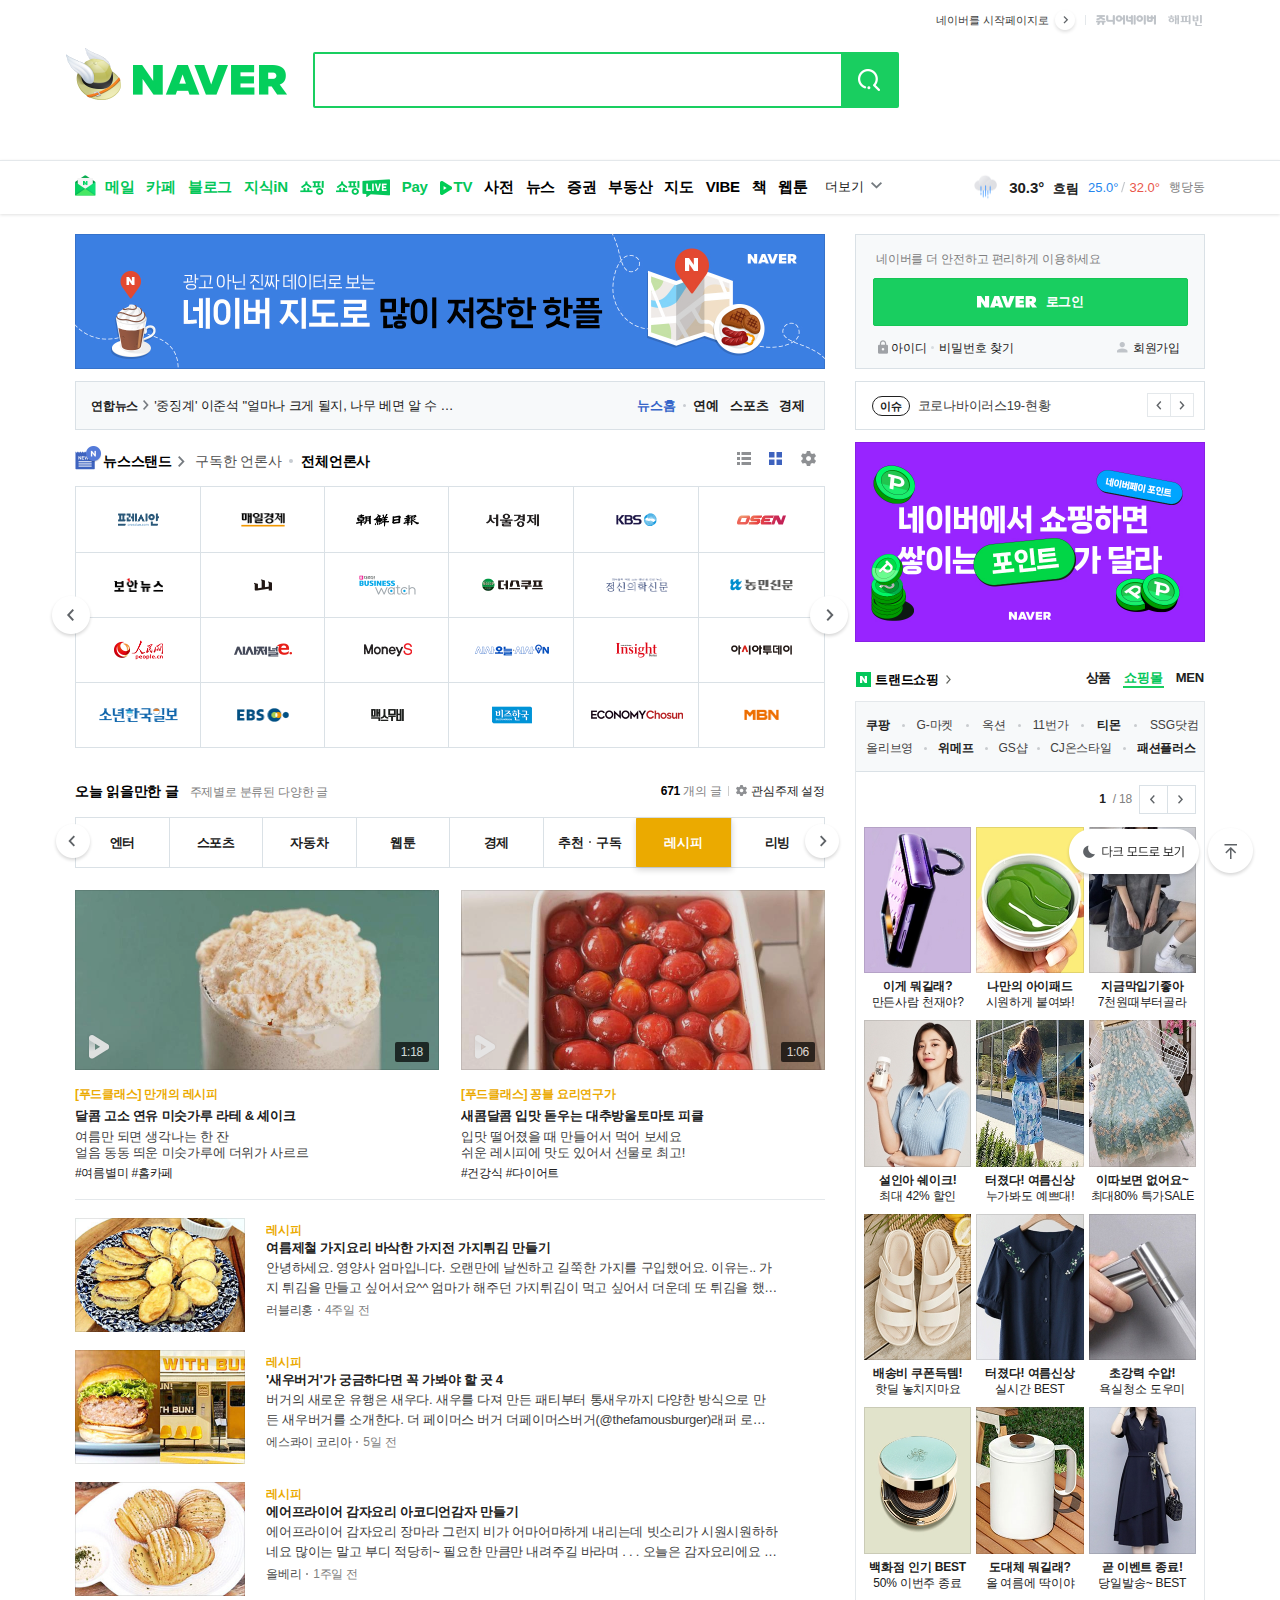
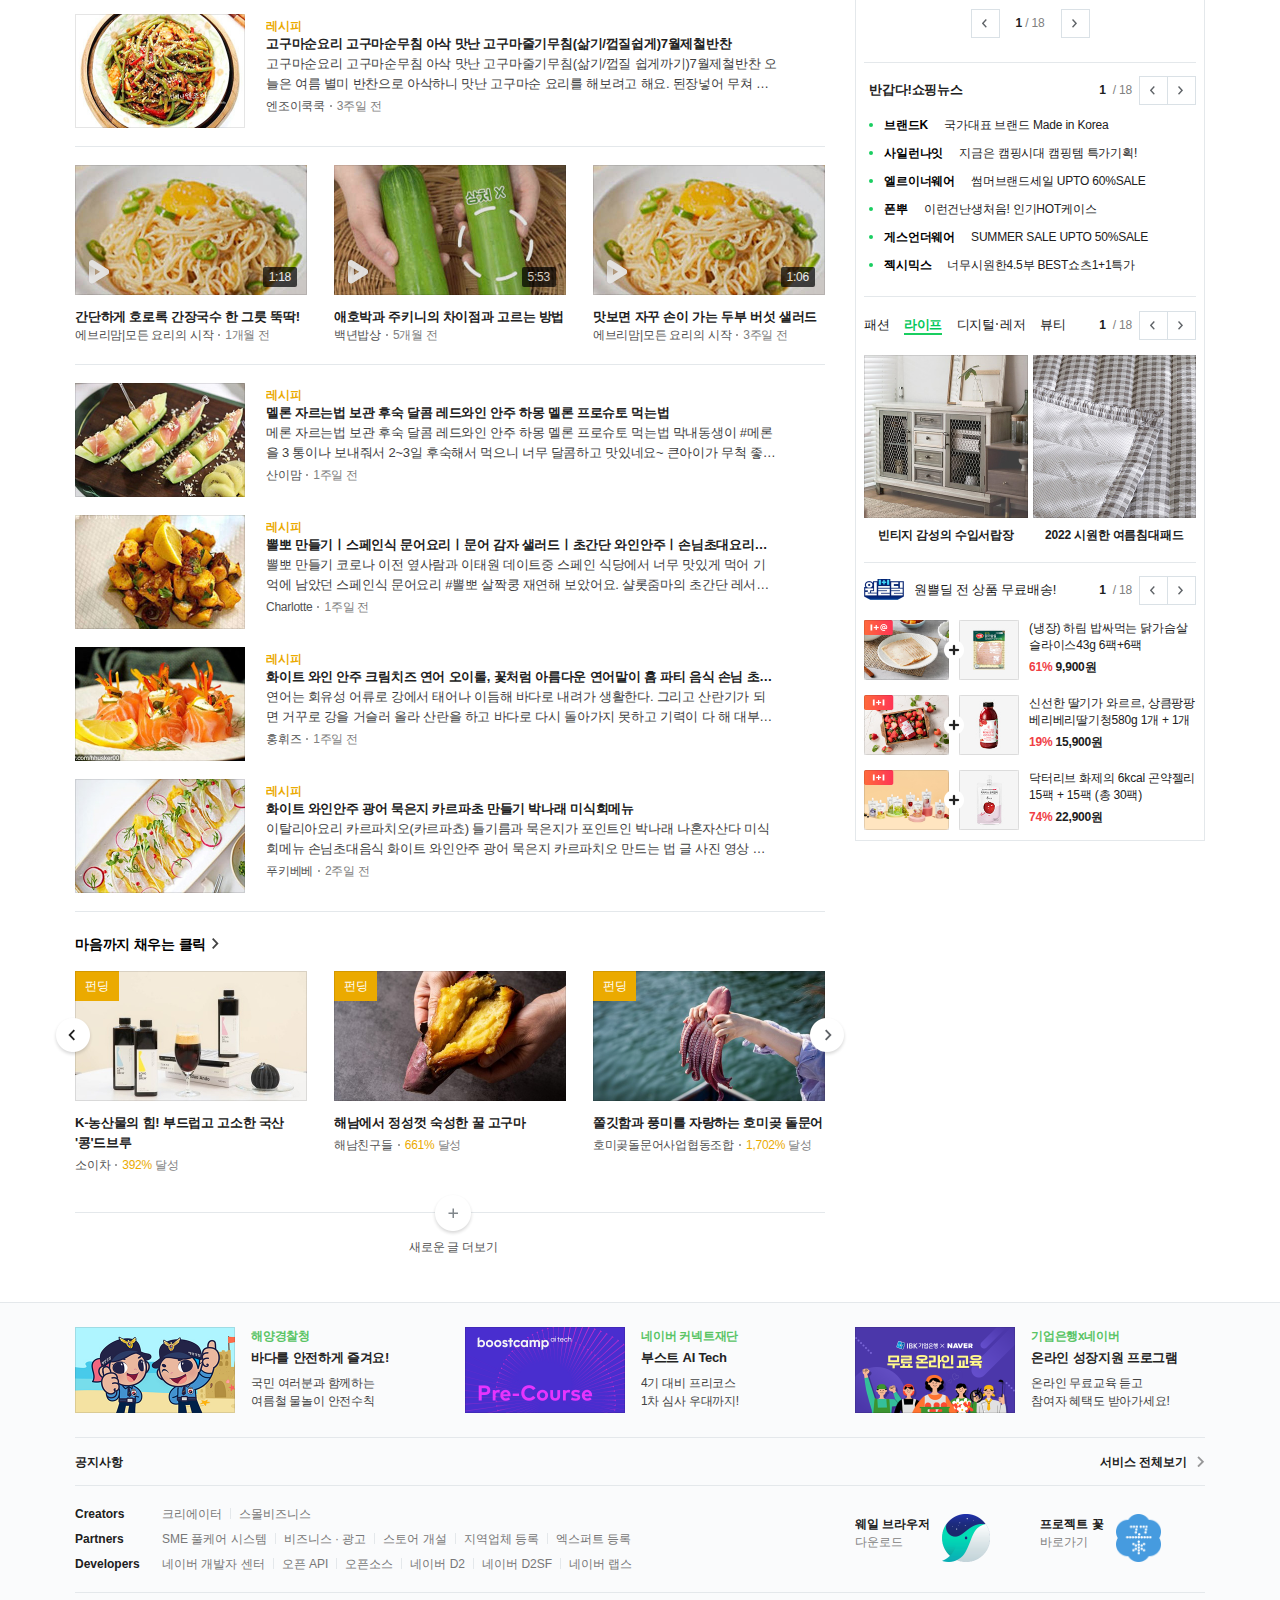
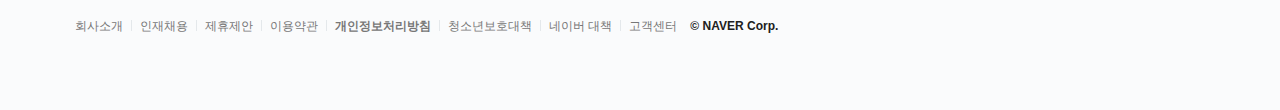
<file: index.html>
<!DOCTYPE html>
<html lang="ko">
<head>
    <meta charset="UTF-8">
    <meta http-equiv="X-UA-Compatible" content="IE=edge">
    <meta name="viewport" content="width=device-width, initial-scale=1.0">
    <title>NAVER</title>
    <link rel="shortcut icon" type="image/x-icon" href="./assets/images/favicon/naver.ico">
    <link rel="stylesheet" href="./assets/css/layout.css">
    <link rel="stylesheet" href="./assets/css/main.css">
</head>
<body>
    <header class="header">
        <div class="group-flex1">
            <div class="logo-area">
                <h1 class="logo-box">
                    <a href="#" class="logo"><span class="blind">네이버</span></a>
                </h1>
            </div>
            <div class="search-area">
                <form action="#" method="get">
                    <fieldset>
                        <legend class="blind">검색영역</legend>
                        <div class="search-wrap">
                            <input type="text" class="input-text">
                            <button class="btn-submit"><span class="blind">검색</span></button>
                        </div>
                    </fieldset>
                </form>
            </div>
            <div class="service-area">
                <a href="#" class="link-start">네이버를 시작페이지로</a>
                <i class="sidebar"></i>
                <a href="#" class="link-junior"><span class="blind">주니어네이버</span></a>
                <a href="#" class="link-bean"><span class="blind">해피빈</span></a>
            </div>
        </div>
        <!-- group-flex1 -->
        <div class="group-flex2">
            <div class="inner">
                <nav class="gnb-area">
                    <ul class="gnb-list1">
                        <li class="gnb-item">
                            <a href="#" class="link-gnb ic-mail">메일</a>
                        </li>
                        <li class="gnb-item">
                            <a href="#" class="link-gnb">카페</a>
                        </li>
                        <li class="gnb-item">
                            <a href="#" class="link-gnb">블로그</a>
                        </li>
                        <li class="gnb-item">
                            <a href="#" class="link-gnb">지식iN</a>
                        </li>
                        <li class="gnb-item">
                            <a href="#" class="link-gnb shop"><span class="blind">쇼핑</span></a>
                        </li>
                        <li class="gnb-item">
                            <a href="#" class="link-gnb shoplive"><span class="blind">쇼핑라이브</span></a>
                        </li>
                        <li class="gnb-item">
                            <a href="#" class="link-gnb">Pay</a>
                        </li>
                        <li class="gnb-item">
                            <a href="#" class="link-gnb tv">TV</a>
                        </li>
                    </ul>
                    <ul class="gnb-list2">
                        <li class="gnb-item">
                            <a href="#" class="link-gnb">사전</a>
                        </li>
                        <li class="gnb-item">
                            <a href="#" class="link-gnb">뉴스</a>
                        </li>
                        <li class="gnb-item">
                            <a href="#" class="link-gnb">증권</a>
                        </li>
                        <li class="gnb-item">
                            <a href="#" class="link-gnb">부동산</a>
                        </li>
                        <li class="gnb-item">
                            <a href="#" class="link-gnb">지도</a>
                        </li>
                        <li class="gnb-item">
                            <a href="#" class="link-gnb">VIBE</a>
                        </li>
                        <li class="gnb-item">
                            <a href="#" class="link-gnb">책</a>
                        </li>
                        <li class="gnb-item">
                            <a href="#" class="link-gnb">웹툰</a>
                        </li>
                    </ul>
                    <a href="#" class="btn-more">더보기</a>
                </nav>
                <!-- nav -->
                <div class="weather-area">
                    <div class="weather-wrap">
                        <div class="current-box">
                            <strong class="current">30.3°</strong>
                            <strong class="state">흐림</strong>
                        </div>
                        <div class="degree-box">
                            <span class="min">25.0°</span>
                            <span class="max">32.0°</span>
                        </div>
                        <span class="location">행당동</span>
                    </div>
                </div>
            </div>
        </div>
        <!-- group-flex2 -->
    </header>
    <!-- header -->
    <main>
        <div class="container">
            <div class="column-left">
                <div class="ad-left">
                    <a href="#" class="thumb thumb-bd">
                        <img src="./assets/images/ad-top.jpg" alt="광고 아닌 진짜 데이터로 보는 네이버 지도로 많이 저장한 핫플">
                    </a>
                </div>
                <section class="sc-news">
                    <h2 class="blind">뉴스스탠드</h2>
                    <div class="group-issue">
                        <div class="issue-area">
                            <a class="link-media">연합뉴스</a>
                            <a class="link-issue">'중징계' 이준석 "얼마나 크게 될지, 나무 베면 알 수 없어"</a>
                        </div>
                        <div class="direct-area">
                            <a href="#" class="link-newshome">뉴스홈</a>
                            <a href="#" class="link-direct">연예</a>
                            <a href="#" class="link-direct">스포츠</a>
                            <a href="#" class="link-direct">경제</a>
                        </div>
                    </div>
                    <div class="group-title">
                        <a href="" class="link-title">뉴스스탠드</a>
                        <div class="sort-area">
                            <a href="#" class="btn-sort">구독한 언론사</a>
                            <a href="#" class="btn-sort active">전체언론사</a>
                        </div>
                        <div class="set-area">
                            <a href="#" class="link-set ic-list"><span class="blind">리스트형</span></a>
                            <a href="#" class="link-set ic-tile"><span class="blind">갤러리형</span></a>
                            <a href="#" class="link-set ic-set"><span class="blind">뉴스설정</span></a>
                        </div>
                    </div>
                    <div class="content">
                        <!-- .group-list -->
                        <div class="group-tile active">
                            <ul class="media-list">
                                <li class="media-item">
                                    <a href="#" class="link-media">
                                        <img src="./assets/images/news1.png" alt="프레시안">
                                    </a>
                                </li>
                                <li class="media-item">
                                    <a href="#" class="link-media">
                                        <img src="./assets/images/news2.png" alt="매일경제">
                                    </a>
                                </li>
                                <li class="media-item">
                                    <a href="#" class="link-media">
                                        <img src="./assets/images/news3.png" alt="조선일보">
                                    </a>
                                </li>
                                <li class="media-item">
                                    <a href="#" class="link-media">
                                        <img src="./assets/images/news4.png" alt="서울경제">
                                    </a>
                                </li>
                                <li class="media-item">
                                    <a href="#" class="link-media">
                                        <img src="./assets/images/news5.png" alt="KBS">
                                    </a>
                                </li>
                                <li class="media-item">
                                    <a href="#" class="link-media">
                                        <img src="./assets/images/news6.png" alt="OSEN">
                                    </a>
                                </li>
                                <li class="media-item">
                                    <a href="#" class="link-media">
                                        <img src="./assets/images/news7.png" alt="보안뉴스">
                                    </a>
                                </li>
                                <li class="media-item">
                                    <a href="#" class="link-media">
                                        <img src="./assets/images/news8.png" alt="월간 산">
                                    </a>
                                </li>
                                <li class="media-item">
                                    <a href="#" class="link-media">
                                        <img src="./assets/images/news9.png" alt="비즈니스워치">
                                    </a>
                                </li>
                                <li class="media-item">
                                    <a href="#" class="link-media">
                                        <img src="./assets/images/news10.png" alt="더스쿠프">
                                    </a>
                                </li>
                                <li class="media-item">
                                    <a href="#" class="link-media">
                                        <img src="./assets/images/news11.png" alt="정신의학신문">
                                    </a>
                                </li>
                                <li class="media-item">
                                    <a href="#" class="link-media">
                                        <img src="./assets/images/news12.png" alt="농민신문">
                                    </a>
                                </li>
                                <li class="media-item">
                                    <a href="#" class="link-media">
                                        <img src="./assets/images/news13.png" alt="피플스데일리">
                                    </a>
                                </li>
                                <li class="media-item">
                                    <a href="#" class="link-media">
                                        <img src="./assets/images/news14.png" alt="시사저널e">
                                    </a>
                                </li>
                                <li class="media-item">
                                    <a href="#" class="link-media">
                                        <img src="./assets/images/news15.png" alt="MoneyS">
                                    </a>
                                </li>
                                <li class="media-item">
                                    <a href="#" class="link-media">
                                        <img src="./assets/images/news16.png" alt="시사오늘">
                                    </a>
                                </li>
                                <li class="media-item">
                                    <a href="#" class="link-media">
                                        <img src="./assets/images/news17.png" alt="인사이트">
                                    </a>
                                </li>
                                <li class="media-item">
                                    <a href="#" class="link-media">
                                        <img src="./assets/images/news18.png" alt="아시아투데이">
                                    </a>
                                </li>
                                <li class="media-item">
                                    <a href="#" class="link-media">
                                        <img src="./assets/images/news19.png" alt="소년한국일보">
                                    </a>
                                </li>
                                <li class="media-item">
                                    <a href="#" class="link-media">
                                        <img src="./assets/images/news20.png" alt="EBS">
                                    </a>
                                </li>
                                <li class="media-item">
                                    <a href="#" class="link-media">
                                        <img src="./assets/images/news21.png" alt="맥스무비">
                                    </a>
                                </li>
                                <li class="media-item">
                                    <a href="#" class="link-media">
                                        <img src="./assets/images/news22.png" alt="비즈한국">
                                    </a>
                                </li>
                                <li class="media-item">
                                    <a href="#" class="link-media">
                                        <img src="./assets/images/news23.png" alt="조선이코노미">
                                    </a>
                                </li>
                                <li class="media-item">
                                    <a href="#" class="link-media">
                                        <img src="./assets/images/news24.png" alt="MBN">
                                    </a>
                                </li>
                            </ul>
                            <i class="vt-line vt1"></i>
                            <i class="vt-line vt2"></i>
                            <i class="vt-line vt3"></i>
                            <i class="vt-line vt4"></i>
                            <i class="vt-line vt5"></i>
                            <i class="hr-line hr1"></i>
                            <i class="hr-line hr2"></i>
                            <i class="hr-line hr3"></i>
                            <a href="#" class="btn prev"><span class="blind">이전</span></a>
                            <a href="#" class="btn next"><span class="blind">다음</span></a>
                        </div>
                    </div>
                </section>
                <section class="sc-themepost">
                    <h2 class="blind">주제별 글 포스팅</h2>
                    <div class="group-title">
                        <div class="title-area">
                            <strong class="title">오늘 읽을만한 글</strong>
                            <span class="desc">주제별로 분류된 다양한 글</span>
                        </div>
                        <div class="list-area">
                            <span class="info">
                                <strong class="total">671</strong>
                                개의 글
                            </span>
                            <i class="bar"></i>
                            <a href="#" class="btn-set">관심주제 설정</a>
                        </div>
                    </div>
                    <div class="group-theme">
                        <ul class="theme-list">
                            <li class="theme-item">
                                <a href="#" class="link-theme">엔터</a>
                            </li>
                            <li class="theme-item">
                                <a href="#" class="link-theme">스포츠</a>
                            </li>
                            <li class="theme-item">
                                <a href="#" class="link-theme">자동차</a>
                            </li>
                            <li class="theme-item">
                                <a href="#" class="link-theme">웹툰</a>
                            </li>
                            <li class="theme-item">
                                <a href="#" class="link-theme">경제</a>
                            </li>
                            <li class="theme-item">
                                <a href="#" class="link-theme">
                                    추천
                                    <i class="ic-middot"></i>
                                    구독
                                </a>
                            </li>
                            <li class="theme-item">
                                <a href="#" class="link-theme active">레시피</a>
                            </li>
                            <li class="theme-item">
                                <a href="#" class="link-theme">리빙</a>
                            </li>
                        </ul>
                        <a href="#" class="btn prev"><span class="blind">prev</span></a>
                        <a href="#" class="btn next"><span class="blind">next</span></a>
                    </div>
                    <div class="content">
                        <div class="group-list1">
                            <ul class="topstory-list">
                                <li class="topstory-item">
                                    <a href="#" class="topstory-wrap">
                                        <div class="thumb-box thumb-bd">
                                            <img src="./assets/images/topstory-thumb1.jpg" alt="달콤 고소 연유 미숫가루 라테 & 셰이크">
                                            <i class="ic-play"></i>
                                            <span class="dim"></span>
                                            <span class="runtime">
                                                <span class="blind">재생시간</span>
                                                1:18
                                            </span>
                                        </div>
                                        <div class="info-box">
                                            <em class="category">[푸드클래스] 만개의 레시피</em>
                                            <strong class="title">달콤 고소 연유 미숫가루 라테 & 셰이크
                                            </strong>
                                            <p class="desc">
                                                여름만 되면 생각나는 한 잔
                                                <br>
                                                얼음 동동 띄운 미숫가루에 더위가 사르르
                                            </p>
                                            <span class="hashtag">#여름별미 #홈카페</span>
                                        </div>
                                    </a>
                                </li>
                                <li class="topstory-item">
                                    <a href="#" class="topstory-wrap">
                                        <div class="thumb-box thumb-bd">
                                            <img src="./assets/images/topstory-thumb2.jpg" alt="새콤달콤 입맛 돋우는 대추방울토마토 피클">
                                            <i class="ic-play"></i>
                                            <span class="dim"></span>
                                            <span class="runtime">
                                                <span class="blind">재생시간</span>
                                                1:06
                                            </span>
                                        </div>
                                        <div class="info-box">
                                            <em class="category">[푸드클래스] 꽁블 요리연구가</em>
                                            <strong class="title">새콤달콤 입맛 돋우는 대추방울토마토 피클</strong>
                                            <p class="desc">
                                                입맛 떨어졌을 때 만들어서 먹어 보세요
                                                <br>
                                                쉬운 레시피에 맛도 있어서 선물로 최고!
                                            </p>
                                            <span class="hashtag">#건강식 #다이어트</span>
                                        </div>
                                    </a>
                                </li>
                            </ul>
                        </div>
                        <div class="group-list2 type1">
                            <ul class="recipe-list">
                                <li class="recipe-item">
                                    <a href="#" class="recipe-wrap">
                                        <div class="thumb-box thumb-bd">
                                            <img src="./assets/images/recipe-thumb1.jpg" alt="여름제철 가지요리 바삭한 가지전 가지튀김 만들기">
                                        </div>
                                        <div class="info-box">
                                            <em class="recipe">레시피</em>
                                            <strong class="title">여름제철 가지요리 바삭한 가지전 가지튀김 만들기</strong>
                                            <p class="desc">
                                                안녕하세요. 영양사 엄마입니다. 오랜만에 날씬하고 길쭉한 가지를 구입했어요. 이유는.. 가지 튀김을 만들고 싶어서요^^ 엄마가 해주던 가지튀김이 먹고 싶어서 더운데 또 튀김을 했네요^^ 가지 하나로 후다닥 만들어서 사실 힘들진 않았어요^^ 눅눅하지 않고 바삭한 식감을 유지하기 위해서는 몇가지 팁이 필요합니다. 튀김가루 없이 바삭하게 만드는 방법!! 함께 만
                                            </p>
                                            <div class="source-box">
                                                <span class="source">러블리홍</span>
                                                <span class="date">4주일 전</span>
                                            </div>
                                        </div>
                                    </a>
                                </li>
                                <li class="recipe-item">
                                    <a href="#" class="recipe-wrap">
                                        <div class="thumb-box thumb-bd">
                                            <img src="./assets/images/recipe-thumb2.jpg" alt="'새우버거'가 궁금하다면 꼭 가봐야 할 곳 4">
                                        </div>
                                        <div class="info-box">
                                            <em class="recipe">레시피</em>
                                            <strong class="title">'새우버거'가 궁금하다면 꼭 가봐야 할 곳 4</strong>
                                            <p class="desc">
                                                버거의 새로운 유행은 새우다. 새우를 다져 만든 패티부터 통새우까지 다양한 방식으로 만든 새우버거를 소개한다. 더 페이머스 버거 더페이머스버거(@thefamousburger)래퍼 로꼬가 운영하는 식당으로 더 유명한 ‘더 페이머스 버거’에는 이색적인 버거가 많지만, 특히 추천하는 메뉴는 ‘에비스 버거’다. 에비스 버거는 흔히 생각하는 새우 패티가 들어
                                            </p>
                                            <div class="source-box">
                                                <span class="source">에스콰이 코리아</span>
                                                <span class="date">5일 전</span>
                                            </div>
                                        </div>
                                    </a>
                                </li>
                                <li class="recipe-item">
                                    <a href="#" class="recipe-wrap">
                                        <div class="thumb-box thumb-bd">
                                            <img src="./assets/images/recipe-thumb3.jpg" alt="에어프라이어 감자요리 아코디언감자 만들기">
                                        </div>
                                        <div class="info-box">
                                            <em class="recipe">레시피</em>
                                            <strong class="title">에어프라이어 감자요리 아코디언감자 만들기</strong>
                                            <p class="desc">
                                                에어프라이어 감자요리 장마라 그런지 비가 어마어마하게 내리는데 빗소리가 시원시원하하네요 많이는 말고 부디 적당히~ 필요한 만큼만 내려주길 바라며 . . . 오늘은 감자요리에요 :) 감자가 지금 딱 제철이더라구요 한창 맛있을 때라 많이 먹어둬야죠 ㅎㅎ ●●● 아코디언감자 한 번 만들어 봤어요 감자 3알 버터 40g 올리고당 1TS 소금 약간 파슬리가루 콘소메
                                            </p>
                                            <div class="source-box">
                                                <span class="source">올베리</span>
                                                <span class="date">1주일 전</span>
                                            </div>
                                        </div>
                                    </a>
                                </li>
                                <li class="recipe-item">
                                    <a href="#" class="recipe-wrap">
                                        <div class="thumb-box thumb-bd">
                                            <img src="./assets/images/recipe-thumb4.jpg" alt="고구마순요리 고구마순무침 아삭 맛난 고구마줄기무침(삶기/껍질쉽게)7월제철반찬">
                                        </div>
                                        <div class="info-box">
                                            <em class="recipe">레시피</em>
                                            <strong class="title">고구마순요리 고구마순무침 아삭 맛난 고구마줄기무침(삶기/껍질쉽게)7월제철반찬</strong>
                                            <p class="desc">
                                                고구마순요리 고구마순무침 아삭 맛난 고구마줄기무침(삶기/껍질 쉽게까기)7월제철반찬 오늘은 여름 별미 반찬으로 아삭하니 맛난 고구마순 요리를 해보려고 해요. 된장넣어 무쳐 더 맛난 고구마순무침 고구마줄기무침이랍니다. 고구마줄기 껍질 쉽게 까는 법 부터 고구마줄기 삶기까지 어렵지 않게 할 수 있어요. 여름제철반찬으로 좋은 고구마줄기무침 고구마줄기 제철은 7월에
                                            </p>
                                            <div class="source-box">
                                                <span class="source">엔조이쿡쿡
                                                </span>
                                                <span class="date">3주일 전</span>
                                            </div>
                                        </div>
                                    </a>
                                </li>
                            </ul>
                        </div>
                        <div class="group-list3 type2">
                            <ul class="media-list">
                                <li class="media-item">
                                    <a href="#" class="media-wrap">
                                        <div class="thumb-box thumb-bd">
                                            <img src="./assets/images/media-thumb1.jpg" alt="간단하게 호로록 간장국수 한 그릇 뚝딱!">
                                            <i class="ic-play"></i>
                                            <span class="dim"></span>
                                            <span class="runtime">1:18</span>
                                        </div>
                                        <div class="info-box">
                                            <strong class="title">간단하게 호로록 간장국수 한 그릇 뚝딱!</strong>
                                            <div class="source-box">
                                                <span class="source">에브리맘|모든 요리의 시작 </span>
                                                <span class="date">1개월 전</span>
                                            </div>
                                        </div>
                                    </a>
                                </li>
                                <li class="media-item">
                                    <a href="#" class="media-wrap">
                                        <div class="thumb-box thumb-bd">
                                            <img src="./assets/images/media-thumb2.jpg" alt="애호박과 주키니의 차이점과 고르는 방법">
                                            <i class="ic-play"></i>
                                            <span class="dim"></span>
                                            <span class="runtime">5:53</span>
                                        </div>
                                        <div class="info-box">
                                            <strong class="title">애호박과 주키니의 차이점과 고르는 방법</strong>
                                            <div class="source-box">
                                                <span class="source">백년밥상</span>
                                                <span class="date">5개월 전</span>
                                            </div>
                                        </div>
                                    </a>
                                </li>
                                <li class="media-item">
                                    <a href="#" class="media-wrap">
                                        <div class="thumb-box thumb-bd">
                                            <img src="./assets/images/media-thumb1.jpg" alt="맛보면 자꾸 손이 가는 두부 버섯 샐러드">
                                            <i class="ic-play"></i>
                                            <span class="dim"></span>
                                            <span class="runtime">1:06</span>
                                        </div>
                                        <div class="info-box">
                                            <strong class="title">맛보면 자꾸 손이 가는 두부 버섯 샐러드</strong>
                                            <div class="source-box">
                                                <span class="source">에브리맘|모든 요리의 시작 </span>
                                                <span class="date">3주일 전</span>
                                            </div>
                                        </div>
                                    </a>
                                </li>
                            </ul>
                        </div>
                        <div class="group-list4 type1">
                            <ul class="recipe-list">
                                <li class="recipe-item">
                                    <a href="#" class="recipe-wrap">
                                        <div class="thumb-box thumb-bd">
                                            <img src="./assets/images/recipe-thumb9.jpg" alt="멜론 자르는법 보관 후숙 달콤 레드와인 안주 하몽 멜론 프로슈토 먹는법">
                                        </div>
                                        <div class="info-box">
                                            <em class="recipe">레시피</em>
                                            <strong class="title">멜론 자르는법 보관 후숙 달콤 레드와인 안주 하몽 멜론 프로슈토 먹는법</strong>
                                            <p class="desc">
                                                메론 자르는법 보관 후숙 달콤 레드와인 안주 하몽 멜론 프로슈토 먹는법 막내동생이 #메론 을 3 통이나 보내줘서 2~3일 후숙해서 먹으니 너무 달콤하고 맛있네요~ 큰아이가 무척 좋아하는 과일인데 ㅎㅎ 오늘은 #메론자르는법 과 #메론보관법 , 알맞게 후숙해서 그냥 과일 그자체로도 먹고~~ 또 #레드와인안주 로 활용해서 맛있게 #메론먹는법 까지 총정리해서 알려
                                            </p>
                                            <div class="source-box">
                                                <span class="source">산이맘</span>
                                                <span class="date">1주일 전</span>
                                            </div>
                                        </div>
                                    </a>
                                </li>
                                <li class="recipe-item">
                                    <a href="#" class="recipe-wrap">
                                        <div class="thumb-box thumb-bd">
                                            <img src="./assets/images/recipe-thumb10.jpg" alt="뽈뽀 만들기ㅣ스페인식 문어요리ㅣ문어 감자 샐러드ㅣ초간단 와인안주ㅣ손님초대요리ㅣ유튜브 영상 [샬롯의식탁]">
                                        </div>
                                        <div class="info-box">
                                            <em class="recipe">레시피</em>
                                            <strong class="title">뽈뽀 만들기ㅣ스페인식 문어요리ㅣ문어 감자 샐러드ㅣ초간단 와인안주ㅣ손님초대요리ㅣ유튜브 영상 [샬롯의식탁]</strong>
                                            <p class="desc">
                                                뽈뽀 만들기 코로나 이전 옆사람과 이태원 데이트중 스페인 식당에서 너무 맛있게 먹어 기억에 남았던 스페인식 문어요리 #뽈뽀 살짝쿵 재연해 보았어요. 샬롯줌마의 초간단 레서피 소개드려요 :) [재료준비] 파슬리 2-3줄 레몬 1/2개 삶은 문어 다리 2개 삶은 감자 1-2개 올리브유 2큰술 소금(핑크쏠트) 1/2작은술 훈연파프리카 가루 1작은술 파프리카 
                                            </p>
                                            <div class="source-box">
                                                <span class="source">Charlotte</span>
                                                <span class="date">1주일 전</span>
                                            </div>
                                        </div>
                                    </a>
                                </li>
                                <li class="recipe-item">
                                    <a href="#" class="recipe-wrap">
                                        <div class="thumb-box thumb-bd">
                                            <img src="./assets/images/recipe-thumb11.jpg" alt="화이트 와인 안주 크림치즈 연어 오이롤, 꽃처럼 아름다운 연어말이 홈 파티 음식 손님 초대 요리">
                                        </div>
                                        <div class="info-box">
                                            <em class="recipe">레시피</em>
                                            <strong class="title">화이트 와인 안주 크림치즈 연어 오이롤, 꽃처럼 아름다운 연어말이 홈 파티 음식 손님 초대 요리</strong>
                                            <p class="desc">
                                                연어는 회유성 어류로 강에서 태어나 이듬해 바다로 내려가 생활한다. 그리고 산란기가 되면 거꾸로 강을 거슬러 올라 산란을 하고 바다로 다시 돌아가지 못하고 기력이 다 해 대부분 죽게 된다. 이러한 이유로 오래전부터 연어를 대량으로 잡는 것이 가능했지만, 현재는 양식을 수십만 톤씩 하며 많은 수요를 채우고 있다. 단백하고 풍부한 맛으로 무장하여 회, 훈제, 
                                            </p>
                                            <div class="source-box">
                                                <span class="source">홍휘즈</span>
                                                <span class="date">1주일 전</span>
                                            </div>
                                        </div>
                                    </a>
                                </li>
                                <li class="recipe-item">
                                    <a href="#" class="recipe-wrap">
                                        <div class="thumb-box thumb-bd">
                                            <img src="./assets/images/recipe-thumb12.jpg" alt="화이트 와인안주 광어 묵은지 카르파초 만들기 박나래 미식회메뉴">
                                        </div>
                                        <div class="info-box">
                                            <em class="recipe">레시피</em>
                                            <strong class="title">화이트 와인안주 광어 묵은지 카르파초 만들기 박나래 미식회메뉴</strong>
                                            <p class="desc">
                                                이탈리아요리 카르파치오(카르파쵸) 들기름과 묵은지가 포인트인 박나래 나혼자산다 미식회메뉴 손님초대음식 화이트 와인안주 광어 묵은지 카르파치오 만드는 법 글 사진 영상 푸키베베 #카르파치오 #광어카르파치오 #광어묵은지카르파치오 #광어요리 #손님초대음식 #화이트와인안주 #묵은지요리 광어 묵은지 카르파치오 만드는 법 화이트 와인안주 recipe 카르파치오 #카르
                                            </p>
                                            <div class="source-box">
                                                <span class="source">푸키베베</span>
                                                <span class="date">2주일 전</span>
                                            </div>
                                        </div>
                                    </a>
                                </li>
                            </ul>
                        </div>
                        <div class="group-list5 type2">
                            <div class="funding-title">
                                <a href="#" class="link-funding">마음까지 채우는 클릭</a>
                            </div>
                            <div class="funding-area">
                                <ul class="funding-list">
                                    <li class="funding-item">
                                        <a href="#" class="funding-wrap">
                                            <div class="thumb-box thumb-bd">
                                                <img src="./assets/images/funding-thumb1.jpg" alt="K-농산물의 힘! 부드럽고 고소한 국산 '콩'드브루">
                                                <span class="badge">펀딩</span>
                                            </div>
                                            <div class="info-box">
                                                <strong class="title">K-농산물의 힘! 부드럽고 고소한 국산 '콩'드브루</strong>
                                                <div class="source-box">
                                                    <span class="source">소이차</span>
                                                    <span class="desc">
                                                        <em>392%</em>
                                                        달성
                                                    </span>
                                                </div>
                                            </div>
                                        </a>
                                    </li>
                                    <li class="funding-item">
                                        <a href="#" class="funding-wrap">
                                            <div class="thumb-box thumb-bd">
                                                <img src="./assets/images/funding-thumb2.jpg" alt="해남에서 정성껏 숙성한 꿀 고구마">
                                                <span class="badge">펀딩</span>
                                            </div>
                                            <div class="info-box">
                                                <strong class="title">해남에서 정성껏 숙성한 꿀 고구마</strong>
                                                <div class="source-box">
                                                    <span class="desc">
                                                        <em>661%</em>
                                                        달성
                                                    </span>
                                                    <span class="source">해남친구들</span>
                                                </div>
                                            </div>
                                        </a>
                                    </li>
                                    <li class="funding-item">
                                        <a href="#" class="funding-wrap">
                                            <div class="thumb-box thumb-bd">
                                                <img src="./assets/images/funding-thumb3.jpg" alt="쫄깃함과 풍미를 자랑하는 호미곶 돌문어">
                                                <span class="badge">펀딩</span>
                                            </div>
                                            <div class="info-box">
                                                <strong class="title">쫄깃함과 풍미를 자랑하는 호미곶 돌문어</strong>
                                                <div class="source-box">
                                                    <span class="desc">
                                                        <em>1,702%</em>
                                                        달성
                                                    </span>
                                                    <span class="source">호미곶돌문어사업협동조합</span>
                                                </div>
                                            </div>
                                        </a>
                                    </li>
                                </ul>
                                <a href="#" class="btn prev"><span class="blind">이전</span></a>
                                <a href="#" class="btn next"><span class="blind">다음</span></a>
                            </div>
                        </div>
                        <div class="group-more">
                            <div class="more-wrap">
                                <a href="#" class="btn-more"><span class="blind">더보기</span></a>
                                <a href="#" class="text">새로운 글 더보기</a>
                            </div>
                        </div>
                    </div>
                </section>
            </div>
            <!-- column-left -->
            <div class="column-right">
                <section class="sc-login">
                    <h2 class="blind">login</h2>
                    <p class="login-msg">네이버를 더 안전하고 편리하게 이용하세요</p>
                    <a href="#" class="link-login">
                        <i class="ic-naver">
                            <span class="blind">네이버</span>
                        </i>
                        로그인
                    </a>
                    <div class="sub-area">
                        <div class="look-wrap">
                            <a href="#" class="link-id">아이디</a>
                            <a href="#" class="link-find">비밀번호 찾기</a>
                        </div>
                        <a href="#" class="link-join">회원가입</a>
                    </div>
                </section>
                <section class="sc-cardnews">
                    <h2 class="blind">카드뉴스</h2>  
                    <div class="link-box">
                        <span class="badge">이슈</span>
                        <span class="text">코로나바이러스19-현황</span>
                    </div>
                    <div class="navi">
                        <a href="#" class="btn prev"><span class="blind">이전</span></a>
                        <a href="#" class="btn next"><span class="blind">다음</span></a>
                    </div>
                </section>
                <div class="ad-right">
                    <a href="#" class="thumb thumb-bd">
                        <img src="./assets/images/ad-right2.jpg" alt="네이버에서 쇼핑하면 쌓이는 포인트가 달라 네이버페이 포인트">
                    </a>
                </div>
                <section class="sc-shop">
                    <div class="group-title">
                        <h2 class="title">트랜드쇼핑</h2>
                        <div class="tab-area">
                            <a href="#" class="tab">상품</a>
                            <a href="#" class="tab active">쇼핑몰</a>
                            <a href="#" class="tab">MEN</a>
                        </div>
                    </div>
                    <div class="content">
                        <div class="group-list1">
                            <h3 class="blind">쇼핑몰 바로가기</h3>
                            <div class="mall-top">
                                <a href="#" class="link-mall dot lr12"><strong>쿠팡</strong></a>
                                <a href="#" class="link-mall dot lr13">G-마켓</a>
                                <a href="#" class="link-mall dot lr12">옥션</a>
                                <a href="#" class="link-mall dot lr13">11번가</a>
                                <a href="#" class="link-mall dot lr13"><strong>티몬</strong></a>
                                <a href="#" class="link-mall">SSG닷컴</a>
                            </div>
                            <div class="mall-bottom">
                                <a href="#" class="link-mall lr11 dot">올리브영</a>
                                <a href="#" class="link-mall lr11 dot"><strong>위메프</strong></a>
                                <a href="#" class="link-mall lr10 dot">GS샵</a>
                                <a href="#" class="link-mall lr11 dot">CJ온스타일</a>
                                <a href="#" class="link-mall"><strong>패션플러스</strong></a>
                            </div>
                        </div>
                        <div class="group-list2">
                            <div class="control">
                                <div class="num-box">
                                    <em class="current-box">
                                        1
                                        <span class="blind">현재</span>
                                    </em>
                                    <span class="blind">전체</span>
                                    / 18
                                </div>
                                <div class="btn-box">
                                    <a href="#" class="btn prev"><span class="blind">이전</span></a>
                                    <a href="#" class="btn next"><span class="blind">다음</span></a>
                                </div>
                            </div>
                            <ul class="goods-list">
                                <li class="goods-item">
                                    <a href="#" class="goods-wrap">
                                        <div class="thumb-box thumb-bd">
                                            <img src="./assets/images/goods-thumb1.jpg" alt="이게 뭐길래? 만든사람 천재야?">
                                        </div>
                                        <div class="info-box">
                                            <span class="title bold">이게 뭐길래?</span>
                                            <span class="title">만든사람 천재야?</span>
                                        </div>
                                    </a>
                                </li>
                                <li class="goods-item">
                                    <a href="#" class="goods-wrap">
                                        <div class="thumb-box thumb-bd">
                                            <img src="./assets/images/goods-thumb2.jpg" alt="나만의 아이패드 시원하게 붙여봐!">
                                        </div>
                                        <div class="info-box">
                                            <span class="title bold">나만의 아이패드</span>
                                            <span class="title">시원하게 붙여봐!</span>
                                        </div>
                                    </a>
                                </li>
                                <li class="goods-item">
                                    <a href="#" class="goods-wrap">
                                        <div class="thumb-box thumb-bd">
                                            <img src="./assets/images/goods-thumb3.jpg" alt="지금막입기좋아 7천원때부터골라">
                                        </div>
                                        <div class="info-box">
                                            <span class="title bold">지금막입기좋아</span>
                                            <span class="title">7천원때부터골라</span>
                                        </div>
                                    </a>
                                </li>
                                <li class="goods-item">
                                    <a href="#" class="goods-wrap">
                                        <div class="thumb-box thumb-bd">
                                            <img src="./assets/images/goods-thumb4.jpg" alt="설인아 쉐이크! 최대 42% 할인">
                                        </div>
                                        <div class="info-box">
                                            <span class="title bold">설인아 쉐이크!</span>
                                            <span class="title">최대 42% 할인</span>
                                        </div>
                                    </a>
                                </li>
                                <li class="goods-item">
                                    <a href="#" class="goods-wrap">
                                        <div class="thumb-box thumb-bd">
                                            <img src="./assets/images/goods-thumb5.jpg" alt="터졌다! 여름신상 누가봐도 예쁘대">
                                        </div>
                                        <div class="info-box">
                                            <span class="title bold">터졌다! 여름신상</span>
                                            <span class="title">누가봐도 예쁘대!</span>
                                        </div>
                                    </a>
                                </li>
                                <li class="goods-item">
                                    <a href="#" class="goods-wrap">
                                        <div class="thumb-box thumb-bd">
                                            <img src="./assets/images/goods-thumb6.jpg" alt="이따보면 없어요~ 최대 80% 특가SALE">
                                        </div>
                                        <div class="info-box">
                                            <span class="title bold">이따보면 없어요~</span>
                                            <span class="title">최대80% 특가SALE</span>
                                        </div>
                                    </a>
                                </li>
                                <li class="goods-item">
                                    <a href="#" class="goods-wrap">
                                        <div class="thumb-box thumb-bd">
                                            <img src="./assets/images/goods-thumb7.jpg" alt="배송비 쿠폰득템! 핫딜 놓치지마요">
                                        </div>
                                        <div class="info-box">
                                            <span class="title bold">배송비 쿠폰득템!</span>
                                            <span class="title">핫딜 놓치지마요</span>
                                        </div>
                                    </a>
                                </li>
                                <li class="goods-item">
                                    <a href="#" class="goods-wrap">
                                        <div class="thumb-box thumb-bd">
                                            <img src="./assets/images/goods-thumb8.jpg" alt="터졌다! 여름신상 실시간 BEST">
                                        </div>
                                        <div class="info-box">
                                            <span class="title bold">터졌다! 여름신상</span>
                                            <span class="title">실시간 BEST</span>
                                        </div>
                                    </a>
                                </li>
                                <li class="goods-item">
                                    <a href="#" class="goods-wrap">
                                        <div class="thumb-box thumb-bd">
                                            <img src="./assets/images/goods-thumb9.jpg" alt="초강력 수압! 욕실청소 도우미">
                                        </div>
                                        <div class="info-box">
                                            <span class="title bold">초강력 수압!</span>
                                            <span class="title">욕실청소 도우미</span>
                                        </div>
                                    </a>
                                </li>
                                <li class="goods-item">
                                    <a href="#" class="goods-wrap">
                                        <div class="thumb-box thumb-bd">
                                            <img src="./assets/images/goods-thumb10.jpg" alt="백화점 인기 BSET 50% 이번주 종료">
                                        </div>
                                        <div class="info-box">
                                            <span class="title bold">백화점 인기 BEST</span>
                                            <span class="title">50% 이번주 종료</span>
                                        </div>
                                    </a>
                                </li>
                                <li class="goods-item">
                                    <a href="#" class="goods-wrap">
                                        <div class="thumb-box thumb-bd">
                                            <img src="./assets/images/goods-thumb11.jpg" alt="도대체 뭐길래? 올 여름에 딱이야">
                                        </div>
                                        <div class="info-box">
                                            <span class="title bold">도대체 뭐길래?</span>
                                            <span class="title">올 여름에 딱이야</span>
                                        </div>
                                    </a>
                                </li>
                                <li class="goods-item">
                                    <a href="#" class="goods-wrap">
                                        <div class="thumb-box thumb-bd">
                                            <img src="./assets/images/goods-thumb12.jpg" alt="곧 이벤트 종료! 당일발송~ BEST">
                                        </div>
                                        <div class="info-box">
                                            <span class="title bold">곧 이벤트 종료!</span>
                                            <span class="title">당일발송~ BEST</span>
                                        </div>
                                    </a>
                                </li>
                            </ul>
                            <div class="page">
                                <div class="btn-box">
                                    <a href="#" class="btn prev"><span class="blind">이전</span></a>
                                    <div class="num-box">
                                        <em class="current-box">
                                            1
                                            <span class="blind">현재</span>
                                        </em>
                                        <span class="blind">전체</span>
                                        / 18
                                    </div>
                                    <a href="#" class="btn next"><span class="blind">다음</span></a>
                                </div>
                            </div>
                        </div>
                        <div class="group-list3">
                            <div class="post-title">
                                <strong class="title">반갑다!쇼핑뉴스</strong>
                                <div class="control">
                                    <div class="num-box">
                                        <em class="current-box">
                                            1
                                            <span class="blind">현재</span>
                                        </em>
                                        <span class="blind">전체</span>
                                        / 18
                                    </div>
                                    <div class="btn-box">
                                        <a href="#" class="btn prev"><span class="blind">이전</span></a>
                                        <a href="#" class="btn next"><span class="blind">다음</span></a>
                                    </div>
                                </div>
                            </div>
                            <ul class="post-list">
                                <li class="post-item">
                                    <a href="#" class="post-wrap">
                                        <em class="title">브랜드K</em>
                                        <span class="desc">국가대표 브랜드&nbsp;Made in Korea</span>
                                    </a>
                                </li>
                                <li class="post-item">
                                    <a href="#" class="post-wrap">
                                        <em class="title">사일런나잇</em>
                                        <span class="desc">지금은 캠핑시대&nbsp;캠핑템 특가기획!</span>
                                    </a>
                                </li>
                                <li class="post-item">
                                    <a href="#" class="post-wrap">
                                        <em class="title">엘르이너웨어</em>
                                        <span class="desc">썸머브랜드세일&nbsp;UPTO 60%SALE</span>
                                    </a>
                                </li>
                                <li class="post-item">
                                    <a href="#" class="post-wrap">
                                        <em class="title">폰뿌</em>
                                        <span class="desc">이런건난생처음!&nbsp;인기HOT케이스</span>
                                    </a>
                                </li>
                                <li class="post-item">
                                    <a href="#" class="post-wrap">
                                        <em class="title">게스언더웨어</em>
                                        <span class="desc">SUMMER SALE&nbsp;UPTO 50%SALE</span>
                                    </a>
                                </li>
                                <li class="post-item">
                                    <a href="#" class="post-wrap">
                                        <em class="title">젝시믹스</em>
                                        <span class="desc">너무시원한4.5부&nbsp;BEST쇼츠1+1특가</span>
                                    </a>
                                </li>
                            </ul>
                        </div>
                        <div class="group-list4">
                            <div class="cate-area">
                                <a href="#">패션</a>
                                <a href="#" class="active">라이프</a>
                                <a href="#">디지털<i class="ic-dot"></i>레저</a>
                                <a href="#">뷰티</a>
                            </div>
                            <div class="control">
                                <div class="num-box">
                                    <em class="current-box">
                                        1
                                        <span class="blind">현재</span>
                                    </em>
                                    <span class="blind">전체</span>
                                    / 18
                                </div>
                                <div class="btn-box">
                                    <a href="#" class="btn prev"><span class="blind">이전</span></a>
                                    <a href="#" class="btn next"><span class="blind">다음</span></a>
                                </div>
                            </div>
                            <ul class="plus-list">
                               <li class="plus-item">
                                    <a href="#" class="plus-wrap">
                                        <div class="thumb-box thumb-bd">
                                            <img src="./assets/images/plus-thumb1.jpg" alt="빈티지 감성의 수입서랍장">
                                        </div>
                                        <div class="text-box">
                                            <span class="title">빈티지 감성의 수입서랍장</span>
                                        </div>
                                    </a>
                               </li> 
                               <li class="plus-item">
                                    <a href="#" class="plus-wrap">
                                        <div class="thumb-box thumb-bd">
                                            <img src="./assets/images/plus-thumb2.jpg" alt="2022 시원한 여름침대패드">
                                        </div>
                                        <div class="text-box">
                                            <span class="title">2022 시원한 여름침대패드</span>
                                        </div>
                                    </a>
                               </li> 
                            </ul>
                        </div>
                        <div class="group-list5">
                            <div class="deal-title">
                                <strong class="title">
                                    <a href="#" class="link-logo">
                                        <span class="blind">원쁠딜</span>
                                    </a>
                                    원쁠딜 전 상품 무료배송!
                                </strong>
                                <div class="control">
                                    <div class="num-box">
                                        <em class="current-box">
                                            1
                                            <span class="blind">현재</span>
                                        </em>
                                        <span class="blind">전체</span>
                                        / 18
                                    </div>
                                    <div class="btn-box">
                                        <a href="#" class="btn prev"><span class="blind">이전</span></a>
                                        <a href="#" class="btn next"><span class="blind">다음</span></a>
                                    </div>
                                </div>
                            </div>
                            <ul class="plusdeal-list">
                                <li class="plusdeal-item">
                                    <a href="#" class="plusdeal-wrap">
                                        <div class="deal-thumb">
                                            <div class="thumb thumb-bd">
                                                <img src="./assets/images/plusdeal-thumb1-1.jpg" alt="(냉장) 하림 밥싸먹는 닭가슴살 슬라이스43g 6팩+6팩">
                                                <i class="ic-oneplus">
                                                    <span class="blind">1+1</span>
                                                </i>
                                            </div>
                                            <div class="thumb thumb-bd">
                                                <img src="./assets/images/plusdeal-thumb1-2.jpg" alt="(냉장) 하림 밥싸먹는 닭가슴살 슬라이스43g 6팩+6팩">
                                            </div>
                                        </div>
                                        <div class="title-box">
                                            <strong class="title">
                                                (냉장) 하림 밥싸먹는 닭가슴살 슬라이스43g 6팩+6팩
                                            </strong>
                                            <div class="price-wrap">
                                                <em class="discount">
                                                    <span class="blind">할인율</span>
                                                    61%
                                                </em>
                                                <span class="price">9,900원</span>
                                            </div>
                                        </div>
                                    </a>
                                </li>
                                <li class="plusdeal-item">
                                    <a href="#" class="plusdeal-wrap">
                                        <div class="deal-thumb">
                                            <div class="thumb thumb-bd">
                                                <img src="./assets/images/plusdeal-thumb2-1.jpg" alt="신선한 딸기가 와르르, 상큼팡팡 베리베리딸기청580g 1개 + 1개">
                                                <i class="ic-oneplus">
                                                    <span class="blind">1+1</span>
                                                </i>
                                            </div>
                                            <div class="thumb thumb-bd">
                                                <img src="./assets/images/plusdeal-thumb2-2.jpg" alt="신선한 딸기가 와르르, 상큼팡팡 베리베리딸기청580g 1개 + 1개">
                                            </div>
                                        </div>
                                        <div class="title-box">
                                            <strong class="title">
                                                신선한 딸기가 와르르, 상큼팡팡 베리베리딸기청580g 1개 + 1개
                                            </strong>
                                            <div class="price-wrap">
                                                <em class="discount">
                                                    <span class="blind">할인율</span>
                                                    19%
                                                </em>
                                                <span class="price">15,900원</span>
                                            </div>
                                        </div>
                                    </a>
                                </li>
                                <li class="plusdeal-item">
                                    <a href="#" class="plusdeal-wrap">
                                        <div class="deal-thumb">
                                            <div class="thumb thumb-bd">
                                                <img src="./assets/images/plusdeal-thumb3-1.jpg" alt="닥터리브 화제의 6kcal 곤약젤리 15팩 + 15팩 (총 30팩)">
                                                <i class="ic-oneplus">
                                                    <span class="blind">1+1</span>
                                                </i>
                                            </div>
                                            <div class="thumb thumb-bd">
                                                <img src="./assets/images/plusdeal-thumb3-2.jpg" alt="닥터리브 화제의 6kcal 곤약젤리 15팩 + 15팩 (총 30팩)">
                                            </div>
                                        </div>
                                        <div class="title-box">
                                            <strong class="title">
                                                닥터리브 화제의 6kcal 곤약젤리 15팩 + 15팩 (총 30팩)
                                            </strong>
                                            <div class="price-wrap">
                                                <em class="discount">
                                                    <span class="blind">할인율</span>
                                                    74%
                                                </em>
                                                <span class="price">22,900원</span>
                                            </div>
                                        </div>
                                    </a>
                                </li>
                            </ul>
                        </div>
                    </div>
                </section>
            </div>
            <!-- column-right -->
        </div>
    </main>
    <!-- main -->
    <footer class="footer">
        <div class="group-flex">
            <div class="banner-area">
                <ul class="banner-list">
                    <li class="banner-item">
                        <a href="#" class="banner-wrap">
                            <div class="thumb-box thumb-bd">
                                <img src="./assets/images/footer-banner-thumb1.jpg" alt="해양경찰청 바다를 안전하게 즐겨요!">
                            </div>
                            <div class="info-box">
                                <em class="sub-title">해양경찰청</em>
                                <strong class="title">바다를 안전하게 즐겨요!</strong>
                                <span class="desc1">국민 여러분과 함께하는</span>
                                <span class="desc2">여름철 물놀이 안전수칙</span>
                            </div>
                        </a>
                    </li>
                    <li class="banner-item">
                        <a href="#" class="banner-wrap">
                            <div class="thumb-box thumb-bd">
                                <img src="./assets/images/footer-banner-thumb2.png" alt="네이버 커넥트재단 부스트 AI Tech">
                            </div>
                            <div class="info-box">
                                <em class="sub-title">네이버 커넥트재단</em>
                                <strong class="title">부스트 AI Tech</strong>
                                <span class="desc1">4기 대비 프리코스</span>
                                <span class="desc2">1차 심사 우대까지!</span>
                            </div>
                        </a>
                    </li>
                    <li class="banner-item">
                        <a href="#" class="banner-wrap">
                            <div class="thumb-box thumb-bd">
                                <img src="./assets/images/footer-banner-thumb3.png" alt="기업은행x네이버 온라인 성장지원 프로그램">
                            </div>
                            <div class="info-box">
                                <em class="sub-title">기업은행x네이버</em>
                                <strong class="title">온라인 성장지원 프로그램</strong>
                                <span class="desc1">온라인 무료교육 듣고</span>
                                <span class="desc2">참여자 혜택도 받아가세요!</span>
                            </div>
                        </a>
                    </li>
                </ul>
            </div>
            <div class="notice-area">
                <h3 class="title">
                    <a href="#" class="link-notice">공지사항</a>
                </h3>
                <a href="#" class="link-sitemap">서비스 전체보기</a>
            </div>
            <div class="aside-area">
                <div class="aside-left">
                    <div class="partner-box">
                        <h3 class="title">Creators</h3>
                        <a href="#" class="bar">크리에이터</a>
                        <a href="#">스몰비즈니스</a>
                    </div>
                    <div class="partner-box">
                        <h3 class="title">Partners</h3>
                        <a href="#" class="bar">SME 풀케어 시스템</a>
                        <a href="#" class="bar">비즈니스 · 광고</a>
                        <a href="#" class="bar">스토어 개설</a>
                        <a href="#" class="bar">지역업체 등록</a>
                        <a href="#">엑스퍼트 등록</a>
                    </div>
                    <div class="partner-box">
                        <h3 class="title">Developers</h3>
                        <a href="#" class="bar">네이버 개발자 센터</a>
                        <a href="#" class="bar">오픈 API</a>
                        <a href="#" class="bar">오픈소스</a>
                        <a href="#" class="bar">네이버 D2</a>
                        <a href="#" class="bar">네이버 D2SF</a>
                        <a href="#">네이버 랩스</a>
                    </div>
                </div>
                <div class="aside-right">
                    <div class="service-box">
                        <a href="#" class="service-logo">
                            <img src="./assets/images/whale.png" alt="웨일 브라우저 다운로드">
                        </a>
                        <div class="info-box">
                            <strong class="title">웨일 브라우저</strong>
                            <a href="#">다운로드</a>
                        </div>
                    </div>
                    <div class="service-box">
                        <a href="#" class="service-logo">
                            <img src="./assets/images/project-flower.png" alt="프로젝트 꽃 바로가기">
                        </a>
                        <div class="info-box">
                            <strong class="title">프로젝트 꽃</strong>
                            <a href="#">바로가기</a>
                        </div>
                    </div>
                </div>
            </div>
            <div class="corp-area">
                <h3 class="blind">네이버 정책 및 약관</h3>
                <ul class="corp-list">
                    <li class="corp-item"><a href="#">회사소개</a></li>
                    <li class="corp-item"><a href="#">인재채용</a></li>
                    <li class="corp-item"><a href="#">제휴제안</a></li>
                    <li class="corp-item"><a href="#">이용약관</a></li>
                    <li class="corp-item"><a href="#"><strong>개인정보처리방침</strong></a></li>
                    <li class="corp-item"><a href="#">청소년보호대책</a></li>
                    <li class="corp-item"><a href="#">네이버 대책</a></li>
                    <li class="corp-item"><a href="#">고객센터</a></li>
                </ul>
                <address class="addr">
                    <a href="#">&copy;  NAVER Corp.</a>
                </address>
            </div>
        </div>
    </footer>
    <!-- footer -->
    <div class="btn-wrap">
        <button class="btn-mode">
            <span class="blind">라이트모드로 보기</span>
        </button>
        <a href="#" class="top"><span class="blind">top</span></a>
    </div>
    <!-- fixed btn -->
</body>
</html>
</file>
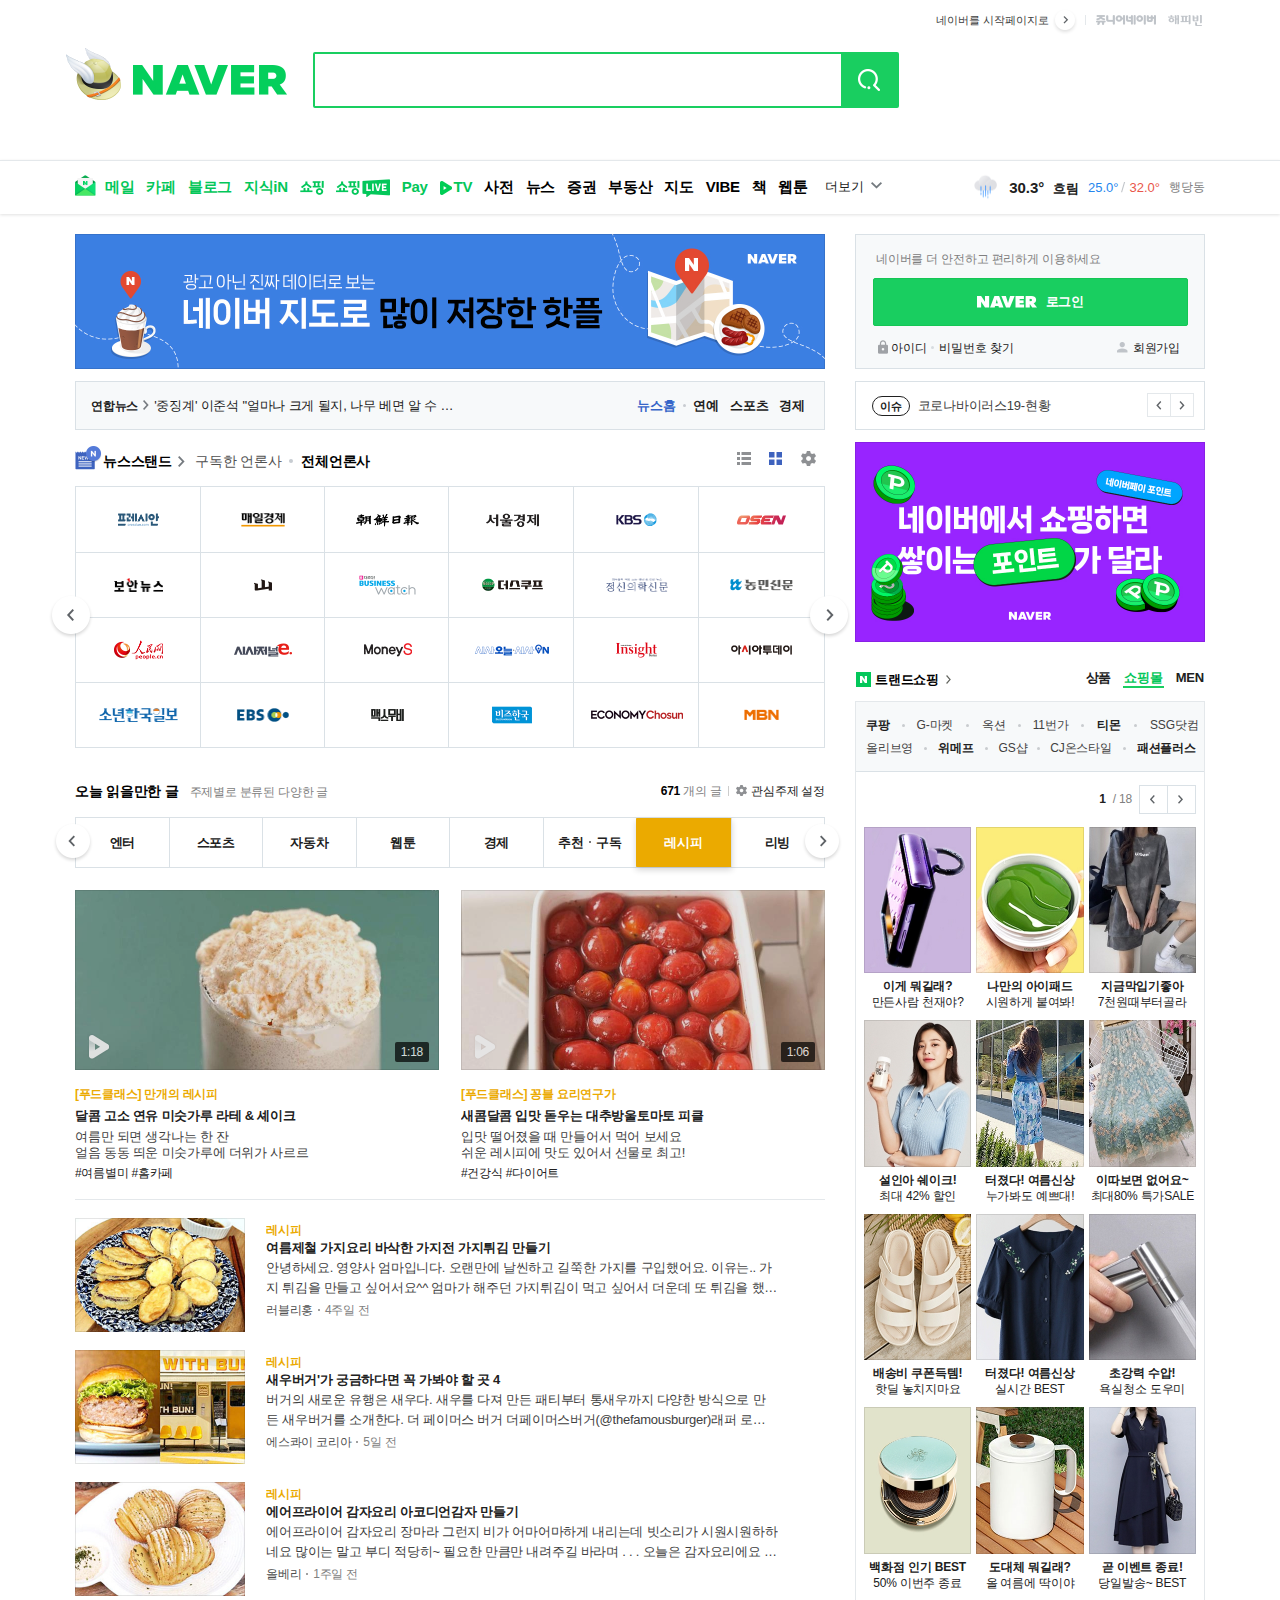
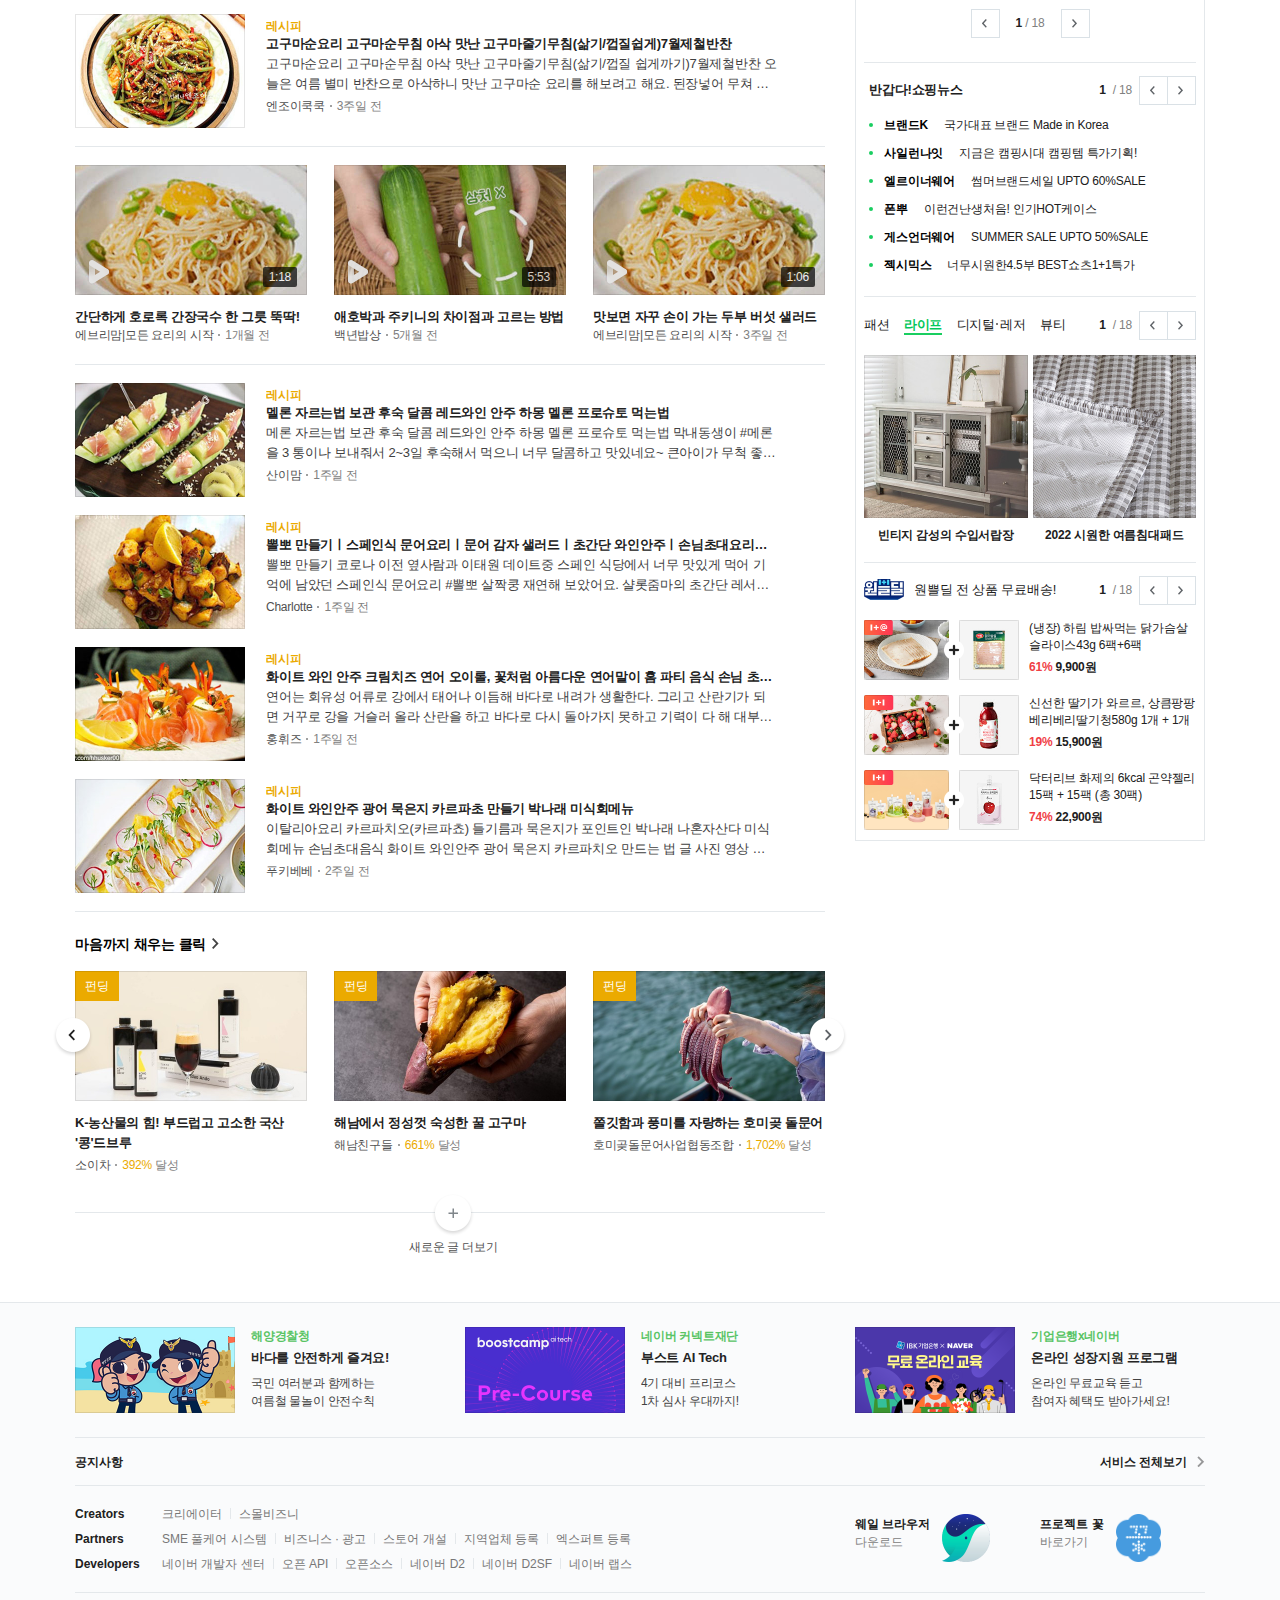
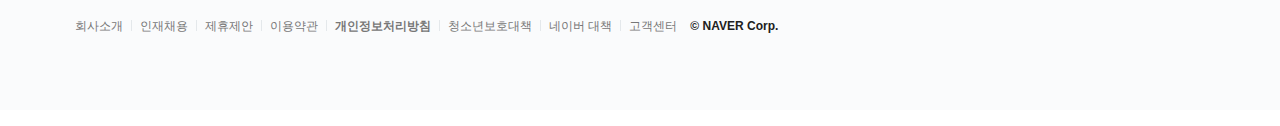
<file: index2.html>
<!DOCTYPE html>
<html lang="ko">
<head>
    <meta charset="UTF-8">
    <meta http-equiv="X-UA-Compatible" content="IE=edge">
    <meta name="viewport" content="width=device-width, initial-scale=1.0">
    <title>NAVER</title>
    <link rel="shortcut icon" type="image/x-icon" href="./assets/images/favicon/naver.ico">
    <link rel="stylesheet" href="/assets/css/layout2.css">
    <link rel="stylesheet" href="/assets/css/main2.css">
</head>
<body>
    <header class="header">
        <div class="group-flex1">
            <div class="logo-area">
                <h1 class="logo-box">
                    <a href="#" class="logo"><span class="blind">네이버</span></a>
                </h1>
            </div>
            <div class="search-area">
                <form action="#" method="get">
                    <fieldset>
                        <legend class="blind">검색영역</legend>
                        <div class="search-wrap">
                            <input type="text" class="input-text">
                            <button class="btn-submit"><span class="blind">검색</span></button>
                        </div>
                    </fieldset>
                </form>
            </div>
            <div class="service-area">
                <a href="#" class="link-start">네이버를 시작페이지로</a>
                <i class="sidebar"></i>
                <a href="#" class="link-junior"><span class="blind">주니어네이버</span></a>
                <a href="#" class="link-bean"><span class="blind">해피빈</span></a>
            </div>
        </div>
        <!-- group-flex1 -->
        <div class="group-flex2">
            <div class="inner">
                <nav class="gnb-area">
                    <ul class="gnb-list1">
                        <li class="gnb-item">
                            <a href="#" class="link-gnb ic-mail">메일</a>
                        </li>
                        <li class="gnb-item">
                            <a href="#" class="link-gnb">카페</a>
                        </li>
                        <li class="gnb-item">
                            <a href="#" class="link-gnb">블로그</a>
                        </li>
                        <li class="gnb-item">
                            <a href="#" class="link-gnb">지식iN</a>
                        </li>
                        <li class="gnb-item">
                            <a href="#" class="link-gnb shop"><span class="blind">쇼핑</span></a>
                        </li>
                        <li class="gnb-item">
                            <a href="#" class="link-gnb shoplive"><span class="blind">쇼핑라이브</span></a>
                        </li>
                        <li class="gnb-item">
                            <a href="#" class="link-gnb">Pay</a>
                        </li>
                        <li class="gnb-item">
                            <a href="#" class="link-gnb tv">TV</a>
                        </li>
                    </ul>
                    <ul class="gnb-list2">
                        <li class="gnb-item">
                            <a href="#" class="link-gnb">사전</a>
                        </li>
                        <li class="gnb-item">
                            <a href="#" class="link-gnb">뉴스</a>
                        </li>
                        <li class="gnb-item">
                            <a href="#" class="link-gnb">증권</a>
                        </li>
                        <li class="gnb-item">
                            <a href="#" class="link-gnb">부동산</a>
                        </li>
                        <li class="gnb-item">
                            <a href="#" class="link-gnb">지도</a>
                        </li>
                        <li class="gnb-item">
                            <a href="#" class="link-gnb">VIBE</a>
                        </li>
                        <li class="gnb-item">
                            <a href="#" class="link-gnb">책</a>
                        </li>
                        <li class="gnb-item">
                            <a href="#" class="link-gnb">웹툰</a>
                        </li>
                    </ul>
                    <a href="#" class="btn-more">더보기</a>
                </nav>
                <!-- nav -->
                <div class="weather-area">
                    <div class="weather-wrap">
                        <div class="current-box">
                            <strong class="current">30.3°</strong>
                            <strong class="state">흐림</strong>
                        </div>
                        <div class="degree-box">
                            <span class="min">25.0°</span>
                            <span class="max">32.0°</span>
                        </div>
                        <span class="location">행당동</span>
                    </div>
                </div>
            </div>
        </div>
        <!-- group-flex2 -->
    </header>
    <!-- header -->
    <main>
        <div class="container">
            <div class="column-left">
                <div class="ad-left">
                    <a href="#" class="thumb thumb-bd">
                        <img src="./assets/images/ad-top.jpg" alt="광고">
                    </a>
                </div>
                <section class="sc-news">
                    <h2 class="blind">뉴스스탠드</h2>
                    <div class="group-issue">
                        <div class="issue-area">
                            <a class="link-media">연합뉴스</a>
                            <a class="link-issue">'중징계' 이준석 "얼마나 크게 될지, 나무 베면 알 수 없어"</a>
                        </div>
                        <div class="direct-area">
                            <a href="#" class="link-newshome">뉴스홈</a>
                            <a href="#" class="link-direct">연예</a>
                            <a href="#" class="link-direct">스포츠</a>
                            <a href="#" class="link-direct">경제</a>
                        </div>
                    </div>
                    <div class="group-title">
                        <a href="" class="link-title">뉴스스탠드</a>
                        <div class="sort-area">
                            <a href="#" class="btn-sort">구독한 언론사</a>
                            <a href="#" class="btn-sort active">전체언론사</a>
                        </div>
                        <div class="set-area">
                            <a href="#" class="link-set ic-list"><span class="blind">리스트형</span></a>
                            <a href="#" class="link-set ic-tile"><span class="blind">갤러리형</span></a>
                            <a href="#" class="link-set ic-set"><span class="blind">뉴스설정</span></a>
                        </div>
                    </div>
                    <div class="content">
                        <!-- .group-list -->
                        <div class="group-tile active">
                            <ul class="media-list">
                                <li class="media-item">
                                    <a href="#" class="link-media">
                                        <img src="./assets/images/news1.png" alt="미디어로고">
                                    </a>
                                </li>
                                <li class="media-item">
                                    <a href="#" class="link-media">
                                        <img src="./assets/images/news2.png" alt="미디어로고">
                                    </a>
                                </li>
                                <li class="media-item">
                                    <a href="#" class="link-media">
                                        <img src="./assets/images/news3.png" alt="미디어로고">
                                    </a>
                                </li>
                                <li class="media-item">
                                    <a href="#" class="link-media">
                                        <img src="./assets/images/news4.png" alt="미디어로고">
                                    </a>
                                </li>
                                <li class="media-item">
                                    <a href="#" class="link-media">
                                        <img src="./assets/images/news5.png" alt="미디어로고">
                                    </a>
                                </li>
                                <li class="media-item">
                                    <a href="#" class="link-media">
                                        <img src="./assets/images/news6.png" alt="미디어로고">
                                    </a>
                                </li>
                                <li class="media-item">
                                    <a href="#" class="link-media">
                                        <img src="./assets/images/news7.png" alt="미디어로고">
                                    </a>
                                </li>
                                <li class="media-item">
                                    <a href="#" class="link-media">
                                        <img src="./assets/images/news8.png" alt="미디어로고">
                                    </a>
                                </li>
                                <li class="media-item">
                                    <a href="#" class="link-media">
                                        <img src="./assets/images/news9.png" alt="미디어로고">
                                    </a>
                                </li>
                                <li class="media-item">
                                    <a href="#" class="link-media">
                                        <img src="./assets/images/news10.png" alt="미디어로고">
                                    </a>
                                </li>
                                <li class="media-item">
                                    <a href="#" class="link-media">
                                        <img src="./assets/images/news11.png" alt="미디어로고">
                                    </a>
                                </li>
                                <li class="media-item">
                                    <a href="#" class="link-media">
                                        <img src="./assets/images/news12.png" alt="미디어로고">
                                    </a>
                                </li>
                                <li class="media-item">
                                    <a href="#" class="link-media">
                                        <img src="./assets/images/news13.png" alt="미디어로고">
                                    </a>
                                </li>
                                <li class="media-item">
                                    <a href="#" class="link-media">
                                        <img src="./assets/images/news14.png" alt="미디어로고">
                                    </a>
                                </li>
                                <li class="media-item">
                                    <a href="#" class="link-media">
                                        <img src="./assets/images/news15.png" alt="미디어로고">
                                    </a>
                                </li>
                                <li class="media-item">
                                    <a href="#" class="link-media">
                                        <img src="./assets/images/news16.png" alt="미디어로고">
                                    </a>
                                </li>
                                <li class="media-item">
                                    <a href="#" class="link-media">
                                        <img src="./assets/images/news17.png" alt="미디어로고">
                                    </a>
                                </li>
                                <li class="media-item">
                                    <a href="#" class="link-media">
                                        <img src="./assets/images/news18.png" alt="미디어로고">
                                    </a>
                                </li>
                                <li class="media-item">
                                    <a href="#" class="link-media">
                                        <img src="./assets/images/news19.png" alt="미디어로고">
                                    </a>
                                </li>
                                <li class="media-item">
                                    <a href="#" class="link-media">
                                        <img src="./assets/images/news20.png" alt="미디어로고">
                                    </a>
                                </li>
                                <li class="media-item">
                                    <a href="#" class="link-media">
                                        <img src="./assets/images/news21.png" alt="미디어로고">
                                    </a>
                                </li>
                                <li class="media-item">
                                    <a href="#" class="link-media">
                                        <img src="./assets/images/news22.png" alt="미디어로고">
                                    </a>
                                </li>
                                <li class="media-item">
                                    <a href="#" class="link-media">
                                        <img src="./assets/images/news23.png" alt="미디어로고">
                                    </a>
                                </li>
                                <li class="media-item">
                                    <a href="#" class="link-media">
                                        <img src="./assets/images/news24.png" alt="미디어로고">
                                    </a>
                                </li>
                            </ul>
                            <i class="vt-line vt1"></i>
                            <i class="vt-line vt2"></i>
                            <i class="vt-line vt3"></i>
                            <i class="vt-line vt4"></i>
                            <i class="vt-line vt5"></i>
                            <i class="hr-line hr1"></i>
                            <i class="hr-line hr2"></i>
                            <i class="hr-line hr3"></i>
                            <a href="#" class="btn prev"><span class="blind">이전</span></a>
                            <a href="#" class="btn next"><span class="blind">다음</span></a>
                        </div>
                    </div>
                </section>
                <section class="sc-themepost">
                    <h2 class="blind">주제별 글 포스팅</h2>
                    <div class="group-title">
                        <div class="title-area">
                            <strong class="title">오늘 읽을만한 글</strong>
                            <span class="desc">주제별로 분류된 다양한 글</span>
                        </div>
                        <div class="list-area">
                            <span class="info">
                                <strong class="total">671</strong>
                                개의 글
                            </span>
                            <i class="bar"></i>
                            <a href="#" class="btn-set">관심주제 설정</a>
                        </div>
                    </div>
                    <div class="group-theme">
                        <ul class="theme-list">
                            <li class="theme-item">
                                <a href="#" class="link-theme">엔터</a>
                            </li>
                            <li class="theme-item">
                                <a href="#" class="link-theme">스포츠</a>
                            </li>
                            <li class="theme-item">
                                <a href="#" class="link-theme">자동차</a>
                            </li>
                            <li class="theme-item">
                                <a href="#" class="link-theme">웹툰</a>
                            </li>
                            <li class="theme-item">
                                <a href="#" class="link-theme">경제</a>
                            </li>
                            <li class="theme-item">
                                <a href="#" class="link-theme">
                                    추천
                                    <i class="ic-middot"></i>
                                    구독
                                </a>
                            </li>
                            <li class="theme-item">
                                <a href="#" class="link-theme active">레시피</a>
                            </li>
                            <li class="theme-item">
                                <a href="#" class="link-theme">리빙</a>
                            </li>
                        </ul>
                        <a href="#" class="btn prev"><span class="blind">prev</span></a>
                        <a href="#" class="btn next"><span class="blind">next</span></a>
                    </div>
                    <div class="content">
                        <div class="group-list1">
                            <ul class="topstory-list">
                                <li class="topstory-item">
                                    <a href="#" class="topstory-wrap">
                                        <div class="thumb-box thumb-bd">
                                            <img src="./assets/images/topstory-thumb1.jpg" alt="미숫가루라떼">
                                            <i class="ic-play"></i>
                                            <span class="dim"></span>
                                            <span class="runtime">
                                                <span class="blind">재생시간</span>
                                                1:18
                                            </span>
                                        </div>
                                        <div class="info-box">
                                            <em class="category">[푸드클래스] 만개의 레시피</em>
                                            <strong class="title">달콤 고소 연유 미숫가루 라테 & 셰이크
                                            </strong>
                                            <p class="desc">
                                                여름만 되면 생각나는 한 잔
                                                <br>
                                                얼음 동동 띄운 미숫가루에 더위가 사르르
                                            </p>
                                            <span class="hashtag">#여름별미 #홈카페</span>
                                        </div>
                                    </a>
                                </li>
                                <li class="topstory-item">
                                    <a href="#" class="topstory-wrap">
                                        <div class="thumb-box thumb-bd">
                                            <img src="./assets/images/topstory-thumb2.jpg" alt="대추방울토마토">
                                            <i class="ic-play"></i>
                                            <span class="dim"></span>
                                            <span class="runtime">
                                                <span class="blind">재생시간</span>
                                                1:06
                                            </span>
                                        </div>
                                        <div class="info-box">
                                            <em class="category">[푸드클래스] 꽁블 요리연구가</em>
                                            <strong class="title">새콤달콤 입맛 돋우는 대추방울토마토 피클</strong>
                                            <p class="desc">
                                                입맛 떨어졌을 때 만들어서 먹어 보세요
                                                <br>
                                                쉬운 레시피에 맛도 있어서 선물로 최고!
                                            </p>
                                            <span class="hashtag">#건강식 #다이어트</span>
                                        </div>
                                    </a>
                                </li>
                            </ul>
                        </div>
                        <div class="group-list2 type1">
                            <ul class="recipe-list">
                                <li class="recipe-item">
                                    <a href="#" class="recipe-wrap">
                                        <div class="thumb-box thumb-bd">
                                            <img src="./assets/images/recipe-thumb1.jpg" alt="가지전레시피">
                                        </div>
                                        <div class="info-box">
                                            <em class="recipe">레시피</em>
                                            <strong class="title">여름제철 가지요리 바삭한 가지전 가지튀김 만들기</strong>
                                            <p class="desc">
                                                안녕하세요. 영양사 엄마입니다. 오랜만에 날씬하고 길쭉한 가지를 구입했어요. 이유는.. 가지 튀김을 만들고 싶어서요^^ 엄마가 해주던 가지튀김이 먹고 싶어서 더운데 또 튀김을 했네요^^ 가지 하나로 후다닥 만들어서 사실 힘들진 않았어요^^ 눅눅하지 않고 바삭한 식감을 유지하기 위해서는 몇가지 팁이 필요합니다. 튀김가루 없이 바삭하게 만드는 방법!! 함께 만
                                            </p>
                                            <div class="source-box">
                                                <span class="source">러블리홍</span>
                                                <span class="date">4주일 전</span>
                                            </div>
                                        </div>
                                    </a>
                                </li>
                                <li class="recipe-item">
                                    <a href="#" class="recipe-wrap">
                                        <div class="thumb-box thumb-bd">
                                            <img src="./assets/images/recipe-thumb2.jpg" alt="새우버거맛집소개">
                                        </div>
                                        <div class="info-box">
                                            <em class="recipe">레시피</em>
                                            <strong class="title">새우버거'가 궁금하다면 꼭 가봐야 할 곳 4</strong>
                                            <p class="desc">
                                                버거의 새로운 유행은 새우다. 새우를 다져 만든 패티부터 통새우까지 다양한 방식으로 만든 새우버거를 소개한다. 더 페이머스 버거 더페이머스버거(@thefamousburger)래퍼 로꼬가 운영하는 식당으로 더 유명한 ‘더 페이머스 버거’에는 이색적인 버거가 많지만, 특히 추천하는 메뉴는 ‘에비스 버거’다. 에비스 버거는 흔히 생각하는 새우 패티가 들어
                                            </p>
                                            <div class="source-box">
                                                <span class="source">에스콰이 코리아</span>
                                                <span class="date">5일 전</span>
                                            </div>
                                        </div>
                                    </a>
                                </li>
                                <li class="recipe-item">
                                    <a href="#" class="recipe-wrap">
                                        <div class="thumb-box thumb-bd">
                                            <img src="./assets/images/recipe-thumb3.jpg" alt="아코디언감자만들기">
                                        </div>
                                        <div class="info-box">
                                            <em class="recipe">레시피</em>
                                            <strong class="title">에어프라이어 감자요리 아코디언감자 만들기</strong>
                                            <p class="desc">
                                                에어프라이어 감자요리 장마라 그런지 비가 어마어마하게 내리는데 빗소리가 시원시원하하네요 많이는 말고 부디 적당히~ 필요한 만큼만 내려주길 바라며 . . . 오늘은 감자요리에요 :) 감자가 지금 딱 제철이더라구요 한창 맛있을 때라 많이 먹어둬야죠 ㅎㅎ ●●● 아코디언감자 한 번 만들어 봤어요 감자 3알 버터 40g 올리고당 1TS 소금 약간 파슬리가루 콘소메
                                            </p>
                                            <div class="source-box">
                                                <span class="source">올베리</span>
                                                <span class="date">1주일 전</span>
                                            </div>
                                        </div>
                                    </a>
                                </li>
                                <li class="recipe-item">
                                    <a href="#" class="recipe-wrap">
                                        <div class="thumb-box thumb-bd">
                                            <img src="./assets/images/recipe-thumb4.jpg" alt="고구마순무침만들기">
                                        </div>
                                        <div class="info-box">
                                            <em class="recipe">레시피</em>
                                            <strong class="title">고구마순요리 고구마순무침 아삭 맛난 고구마줄기무침(삶기/껍질쉽게)7월제철반찬</strong>
                                            <p class="desc">
                                                고구마순요리 고구마순무침 아삭 맛난 고구마줄기무침(삶기/껍질 쉽게까기)7월제철반찬 오늘은 여름 별미 반찬으로 아삭하니 맛난 고구마순 요리를 해보려고 해요. 된장넣어 무쳐 더 맛난 고구마순무침 고구마줄기무침이랍니다. 고구마줄기 껍질 쉽게 까는 법 부터 고구마줄기 삶기까지 어렵지 않게 할 수 있어요. 여름제철반찬으로 좋은 고구마줄기무침 고구마줄기 제철은 7월에
                                            </p>
                                            <div class="source-box">
                                                <span class="source">엔조이쿡쿡
                                                </span>
                                                <span class="date">3주일 전</span>
                                            </div>
                                        </div>
                                    </a>
                                </li>
                            </ul>
                        </div>
                        <div class="group-list3 type2">
                            <ul class="media-list">
                                <li class="media-item">
                                    <a href="#" class="media-wrap">
                                        <div class="thumb-box thumb-bd">
                                            <img src="./assets/images/media-thumb1.jpg" alt="간장국수">
                                            <i class="ic-play"></i>
                                            <span class="dim"></span>
                                            <span class="runtime">1:18</span>
                                        </div>
                                        <div class="info-box">
                                            <strong class="title">간단하게 호로록 간장국수 한 그릇 뚝딱!</strong>
                                            <div class="source-box">
                                                <span class="source">에브리맘|모든 요리의 시작 </span>
                                                <span class="date">1개월 전</span>
                                            </div>
                                        </div>
                                    </a>
                                </li>
                                <li class="media-item">
                                    <a href="#" class="media-wrap">
                                        <div class="thumb-box thumb-bd">
                                            <img src="./assets/images/media-thumb2.jpg" alt="애호박과 주키니의 차이점">
                                            <i class="ic-play"></i>
                                            <span class="dim"></span>
                                            <span class="runtime">5:53</span>
                                        </div>
                                        <div class="info-box">
                                            <strong class="title">애호박과 주키니의 차이점과 고르는 방법</strong>
                                            <div class="source-box">
                                                <span class="source">백년밥상</span>
                                                <span class="date">5개월 전</span>
                                            </div>
                                        </div>
                                    </a>
                                </li>
                                <li class="media-item">
                                    <a href="#" class="media-wrap">
                                        <div class="thumb-box thumb-bd">
                                            <img src="./assets/images/media-thumb1.jpg" alt="두부버섯샐러드">
                                            <i class="ic-play"></i>
                                            <span class="dim"></span>
                                            <span class="runtime">1:06</span>
                                        </div>
                                        <div class="info-box">
                                            <strong class="title">맛보면 자꾸 손이 가는 두부 버섯 샐러드</strong>
                                            <div class="source-box">
                                                <span class="source">에브리맘|모든 요리의 시작 </span>
                                                <span class="date">3주일 전</span>
                                            </div>
                                        </div>
                                    </a>
                                </li>
                            </ul>
                        </div>
                        <div class="group-list4 type1">
                            <ul class="recipe-list">
                                <li class="recipe-item">
                                    <a href="#" class="recipe-wrap">
                                        <div class="thumb-box thumb-bd">
                                            <img src="./assets/images/recipe-thumb9.jpg" alt="하몽멜론프로슈터먹는법">
                                        </div>
                                        <div class="info-box">
                                            <em class="recipe">레시피</em>
                                            <strong class="title">멜론 자르는법 보관 후숙 달콤 레드와인 안주 하몽 멜론 프로슈토 먹는법</strong>
                                            <p class="desc">
                                                메론 자르는법 보관 후숙 달콤 레드와인 안주 하몽 멜론 프로슈토 먹는법 막내동생이 #메론 을 3 통이나 보내줘서 2~3일 후숙해서 먹으니 너무 달콤하고 맛있네요~ 큰아이가 무척 좋아하는 과일인데 ㅎㅎ 오늘은 #메론자르는법 과 #메론보관법 , 알맞게 후숙해서 그냥 과일 그자체로도 먹고~~ 또 #레드와인안주 로 활용해서 맛있게 #메론먹는법 까지 총정리해서 알려
                                            </p>
                                            <div class="source-box">
                                                <span class="source">산이맘</span>
                                                <span class="date">1주일 전</span>
                                            </div>
                                        </div>
                                    </a>
                                </li>
                                <li class="recipe-item">
                                    <a href="#" class="recipe-wrap">
                                        <div class="thumb-box thumb-bd">
                                            <img src="./assets/images/recipe-thumb10.jpg" alt="뽈뽀만들기">
                                        </div>
                                        <div class="info-box">
                                            <em class="recipe">레시피</em>
                                            <strong class="title">뽈뽀 만들기ㅣ스페인식 문어요리ㅣ문어 감자 샐러드ㅣ초간단 와인안주ㅣ손님초대요리ㅣ유튜브 영상 [샬롯의식탁]</strong>
                                            <p class="desc">
                                                뽈뽀 만들기 코로나 이전 옆사람과 이태원 데이트중 스페인 식당에서 너무 맛있게 먹어 기억에 남았던 스페인식 문어요리 #뽈뽀 살짝쿵 재연해 보았어요. 샬롯줌마의 초간단 레서피 소개드려요 :) [재료준비] 파슬리 2-3줄 레몬 1/2개 삶은 문어 다리 2개 삶은 감자 1-2개 올리브유 2큰술 소금(핑크쏠트) 1/2작은술 훈연파프리카 가루 1작은술 파프리카 
                                            </p>
                                            <div class="source-box">
                                                <span class="source">Charlotte</span>
                                                <span class="date">1주일 전</span>
                                            </div>
                                        </div>
                                    </a>
                                </li>
                                <li class="recipe-item">
                                    <a href="#" class="recipe-wrap">
                                        <div class="thumb-box thumb-bd">
                                            <img src="./assets/images/recipe-thumb11.jpg" alt="손님초대요리만들기">
                                        </div>
                                        <div class="info-box">
                                            <em class="recipe">레시피</em>
                                            <strong class="title">화이트 와인 안주 크림치즈 연어 오이롤, 꽃처럼 아름다운 연어말이 홈 파티 음식 손님 초대 요리</strong>
                                            <p class="desc">
                                                연어는 회유성 어류로 강에서 태어나 이듬해 바다로 내려가 생활한다. 그리고 산란기가 되면 거꾸로 강을 거슬러 올라 산란을 하고 바다로 다시 돌아가지 못하고 기력이 다 해 대부분 죽게 된다. 이러한 이유로 오래전부터 연어를 대량으로 잡는 것이 가능했지만, 현재는 양식을 수십만 톤씩 하며 많은 수요를 채우고 있다. 단백하고 풍부한 맛으로 무장하여 회, 훈제, 
                                            </p>
                                            <div class="source-box">
                                                <span class="source">홍휘즈</span>
                                                <span class="date">1주일 전</span>
                                            </div>
                                        </div>
                                    </a>
                                </li>
                                <li class="recipe-item">
                                    <a href="#" class="recipe-wrap">
                                        <div class="thumb-box thumb-bd">
                                            <img src="./assets/images/recipe-thumb12.jpg" alt="광어묵은지카르파초만들기">
                                        </div>
                                        <div class="info-box">
                                            <em class="recipe">레시피</em>
                                            <strong class="title">화이트 와인안주 광어 묵은지 카르파초 만들기 박나래 미식회메뉴</strong>
                                            <p class="desc">
                                                이탈리아요리 카르파치오(카르파쵸) 들기름과 묵은지가 포인트인 박나래 나혼자산다 미식회메뉴 손님초대음식 화이트 와인안주 광어 묵은지 카르파치오 만드는 법 글 사진 영상 푸키베베 #카르파치오 #광어카르파치오 #광어묵은지카르파치오 #광어요리 #손님초대음식 #화이트와인안주 #묵은지요리 광어 묵은지 카르파치오 만드는 법 화이트 와인안주 recipe 카르파치오 #카르
                                            </p>
                                            <div class="source-box">
                                                <span class="source">푸키베베</span>
                                                <span class="date">2주일 전</span>
                                            </div>
                                        </div>
                                    </a>
                                </li>
                            </ul>
                        </div>
                        <div class="group-list5 type2">
                            <div class="funding-title">
                                <a href="#" class="link-funding">마음까지 채우는 클릭</a>
                            </div>
                            <div class="funding-area">
                                <ul class="funding-list">
                                    <li class="funding-item">
                                        <a href="#" class="funding-wrap">
                                            <div class="thumb-box thumb-bd">
                                                <img src="./assets/images/funding-thumb1.jpg" alt="고소한 국산 콩드부르">
                                                <span class="badge">펀딩</span>
                                            </div>
                                            <div class="info-box">
                                                <strong class="title">K-농산물의 힘! 부드럽고 고소한 국산 '콩'드브루</strong>
                                                <div class="source-box">
                                                    <span class="source">소이차</span>
                                                    <span class="desc">
                                                        <em>392%</em>
                                                        달성
                                                    </span>
                                                </div>
                                            </div>
                                        </a>
                                    </li>
                                    <li class="funding-item">
                                        <a href="#" class="funding-wrap">
                                            <div class="thumb-box thumb-bd">
                                                <img src="./assets/images/funding-thumb2.jpg" alt="해남꿀고구마">
                                                <span class="badge">펀딩</span>
                                            </div>
                                            <div class="info-box">
                                                <strong class="title">해남에서 정성껏 숙성한 꿀 고구마</strong>
                                                <div class="source-box">
                                                    <span class="desc">
                                                        <em>661%</em>
                                                        달성
                                                    </span>
                                                    <span class="source">해남친구들</span>
                                                </div>
                                            </div>
                                        </a>
                                    </li>
                                    <li class="funding-item">
                                        <a href="#" class="funding-wrap">
                                            <div class="thumb-box thumb-bd">
                                                <img src="./assets/images/funding-thumb3.jpg" alt="호미곶">
                                                <span class="badge">펀딩</span>
                                            </div>
                                            <div class="info-box">
                                                <strong class="title">쫄깃함과 풍미를 자랑하는 호미곶 돌문어</strong>
                                                <div class="source-box">
                                                    <span class="desc">
                                                        <em>1,702%</em>
                                                        달성
                                                    </span>
                                                    <span class="source">호미곶돌문어사업협동조합</span>
                                                </div>
                                            </div>
                                        </a>
                                    </li>
                                </ul>
                                <a href="#" class="btn prev"><span class="blind">이전</span></a>
                                <a href="#" class="btn next"><span class="blind">다음</span></a>
                            </div>
                        </div>
                        <div class="group-more">
                            <div class="more-wrap">
                                <a href="#" class="btn-more"><span class="blind">더보기</span></a>
                                <a href="#" class="text">새로운 글 더보기</a>
                            </div>
                        </div>
                    </div>
                </section>
            </div>
            <!-- column-left -->
            <div class="column-right">
                <section class="sc-login">
                    <h2 class="blind">login</h2>
                    <p class="login-msg">네이버를 더 안전하고 편리하게 이용하세요</p>
                    <a href="#" class="link-login">
                        <i class="ic-naver">
                            <span class="blind">네이버</span>
                        </i>
                        로그인
                    </a>
                    <div class="sub-area">
                        <div class="look-wrap">
                            <a href="#" class="link-id">아이디</a>
                            <a href="#" class="link-find">비밀번호 찾기</a>
                        </div>
                        <a href="#" class="link-join">회원가입</a>
                    </div>
                </section>
                <section class="sc-cardnews">
                    <h2 class="blind">카드뉴스</h2>  
                    <div class="link-box">
                        <span class="badge">이슈</span>
                        <span class="text">코로나바이러스19-현황</span>
                    </div>
                    <div class="navi">
                        <a href="#" class="btn prev"><span class="blind">이전</span></a>
                        <a href="#" class="btn next"><span class="blind">다음</span></a>
                    </div>
                </section>
                <div class="ad-right">
                    <a href="#" class="thumb thumb-bd">
                        <img src="./assets/images/ad-right2.jpg" alt="네이버포인트광고">
                    </a>
                </div>
                <section class="sc-shop">
                    <div class="group-title">
                        <h2 class="title">트랜드쇼핑</h2>
                        <div class="tab-area">
                            <a href="#" class="tab">상품</a>
                            <a href="#" class="tab active">쇼핑몰</a>
                            <a href="#" class="tab">MEN</a>
                        </div>
                    </div>
                    <div class="content">
                        <div class="group-list1">
                            <h3 class="blind">쇼핑몰 바로가기</h3>
                            <div class="mall-top">
                                <a href="#" class="link-mall dot lr12"><strong>쿠팡</strong></a>
                                <a href="#" class="link-mall dot lr13">G-마켓</a>
                                <a href="#" class="link-mall dot lr12">옥션</a>
                                <a href="#" class="link-mall dot lr13">11번가</a>
                                <a href="#" class="link-mall dot lr13"><strong>티몬</strong></a>
                                <a href="#" class="link-mall">SSG닷컴</a>
                            </div>
                            <div class="mall-bottom">
                                <a href="#" class="link-mall lr11 dot">올리브영</a>
                                <a href="#" class="link-mall lr11 dot"><strong>위메프</strong></a>
                                <a href="#" class="link-mall lr10 dot">GS샵</a>
                                <a href="#" class="link-mall lr11 dot">CJ온스타일</a>
                                <a href="#" class="link-mall"><strong>패션플러스</strong></a>
                            </div>
                        </div>
                        <div class="group-list2">
                            <div class="control">
                                <div class="num-box">
                                    <em class="current-box">
                                        1
                                        <span class="blind">현재</span>
                                    </em>
                                    <span class="blind">전체</span>
                                    / 18
                                </div>
                                <div class="btn-box">
                                    <a href="#" class="btn prev"><span class="blind">이전</span></a>
                                    <a href="#" class="btn next"><span class="blind">다음</span></a>
                                </div>
                            </div>
                            <ul class="goods-list">
                                <li class="goods-item">
                                    <a href="#" class="goods-wrap">
                                        <div class="thumb-box thumb-bd">
                                            <img src="./assets/images/goods-thumb1.jpg" alt="핸드폰">
                                        </div>
                                        <div class="info-box">
                                            <span class="title bold">이게 뭐길래?</span>
                                            <span class="title">만든사람 천재야?</span>
                                        </div>
                                    </a>
                                </li>
                                <li class="goods-item">
                                    <a href="#" class="goods-wrap">
                                        <div class="thumb-box thumb-bd">
                                            <img src="./assets/images/goods-thumb2.jpg" alt="아이패드">
                                        </div>
                                        <div class="info-box">
                                            <span class="title bold">나만의 아이패드</span>
                                            <span class="title">시원하게 붙여봐!</span>
                                        </div>
                                    </a>
                                </li>
                                <li class="goods-item">
                                    <a href="#" class="goods-wrap">
                                        <div class="thumb-box thumb-bd">
                                            <img src="./assets/images/goods-thumb3.jpg" alt="7천원상품">
                                        </div>
                                        <div class="info-box">
                                            <span class="title bold">지금막입기좋아</span>
                                            <span class="title">7천원때부터골라</span>
                                        </div>
                                    </a>
                                </li>
                                <li class="goods-item">
                                    <a href="#" class="goods-wrap">
                                        <div class="thumb-box thumb-bd">
                                            <img src="./assets/images/goods-thumb4.jpg" alt="설인아쉐이크">
                                        </div>
                                        <div class="info-box">
                                            <span class="title bold">설인아 쉐이크!</span>
                                            <span class="title">최대 42% 할인</span>
                                        </div>
                                    </a>
                                </li>
                                <li class="goods-item">
                                    <a href="#" class="goods-wrap">
                                        <div class="thumb-box thumb-bd">
                                            <img src="./assets/images/goods-thumb5.jpg" alt="여름신상">
                                        </div>
                                        <div class="info-box">
                                            <span class="title bold">터졌다! 여름신상</span>
                                            <span class="title">누가봐도 예쁘대!</span>
                                        </div>
                                    </a>
                                </li>
                                <li class="goods-item">
                                    <a href="#" class="goods-wrap">
                                        <div class="thumb-box thumb-bd">
                                            <img src="./assets/images/goods-thumb6.jpg" alt="치마">
                                        </div>
                                        <div class="info-box">
                                            <span class="title bold">이따보면 없어요~</span>
                                            <span class="title">최대80% 특가SALE</span>
                                        </div>
                                    </a>
                                </li>
                                <li class="goods-item">
                                    <a href="#" class="goods-wrap">
                                        <div class="thumb-box thumb-bd">
                                            <img src="./assets/images/goods-thumb7.jpg" alt="핫딜">
                                        </div>
                                        <div class="info-box">
                                            <span class="title bold">배송비 쿠폰득템!</span>
                                            <span class="title">핫딜 놓치지마요</span>
                                        </div>
                                    </a>
                                </li>
                                <li class="goods-item">
                                    <a href="#" class="goods-wrap">
                                        <div class="thumb-box thumb-bd">
                                            <img src="./assets/images/goods-thumb8.jpg" alt="여름신상옷">
                                        </div>
                                        <div class="info-box">
                                            <span class="title bold">터졌다! 여름신상</span>
                                            <span class="title">실시간 BEST</span>
                                        </div>
                                    </a>
                                </li>
                                <li class="goods-item">
                                    <a href="#" class="goods-wrap">
                                        <div class="thumb-box thumb-bd">
                                            <img src="./assets/images/goods-thumb9.jpg" alt="욕실기구">
                                        </div>
                                        <div class="info-box">
                                            <span class="title bold">초강력 수압!</span>
                                            <span class="title">욕실청소 도우미</span>
                                        </div>
                                    </a>
                                </li>
                                <li class="goods-item">
                                    <a href="#" class="goods-wrap">
                                        <div class="thumb-box thumb-bd">
                                            <img src="./assets/images/goods-thumb10.jpg" alt="화장품">
                                        </div>
                                        <div class="info-box">
                                            <span class="title bold">백화점 인기 BEST</span>
                                            <span class="title">50% 이번주 종료</span>
                                        </div>
                                    </a>
                                </li>
                                <li class="goods-item">
                                    <a href="#" class="goods-wrap">
                                        <div class="thumb-box thumb-bd">
                                            <img src="./assets/images/goods-thumb11.jpg" alt="주전자">
                                        </div>
                                        <div class="info-box">
                                            <span class="title bold">도대체 뭐길래?</span>
                                            <span class="title">올 여름에 딱이야</span>
                                        </div>
                                    </a>
                                </li>
                                <li class="goods-item">
                                    <a href="#" class="goods-wrap">
                                        <div class="thumb-box thumb-bd">
                                            <img src="./assets/images/goods-thumb12.jpg" alt="원피스신상">
                                        </div>
                                        <div class="info-box">
                                            <span class="title bold">곧 이벤트 종료!</span>
                                            <span class="title">당일발송~ BEST</span>
                                        </div>
                                    </a>
                                </li>
                            </ul>
                            <div class="page">
                                <div class="btn-box">
                                    <a href="#" class="btn prev"><span class="blind">이전</span></a>
                                    <div class="num-box">
                                        <em class="current-box">
                                            1
                                            <span class="blind">현재</span>
                                        </em>
                                        <span class="blind">전체</span>
                                        / 18
                                    </div>
                                    <a href="#" class="btn next"><span class="blind">다음</span></a>
                                </div>
                            </div>
                        </div>
                        <div class="group-list3">
                            <div class="post-title">
                                <strong class="title">반갑다!쇼핑뉴스</strong>
                                <div class="control">
                                    <div class="num-box">
                                        <em class="current-box">
                                            1
                                            <span class="blind">현재</span>
                                        </em>
                                        <span class="blind">전체</span>
                                        / 18
                                    </div>
                                    <div class="btn-box">
                                        <a href="#" class="btn prev"><span class="blind">이전</span></a>
                                        <a href="#" class="btn next"><span class="blind">다음</span></a>
                                    </div>
                                </div>
                            </div>
                            <ul class="post-list">
                                <li class="post-item">
                                    <a href="#" class="post-wrap">
                                        <em class="title">브랜드K</em>
                                        <span class="desc">국가대표 브랜드&nbsp;Made in Korea</span>
                                    </a>
                                </li>
                                <li class="post-item">
                                    <a href="#" class="post-wrap">
                                        <em class="title">사일런나잇</em>
                                        <span class="desc">지금은 캠핑시대&nbsp;캠핑템 특가기획!</span>
                                    </a>
                                </li>
                                <li class="post-item">
                                    <a href="#" class="post-wrap">
                                        <em class="title">엘르이너웨어</em>
                                        <span class="desc">썸머브랜드세일&nbsp;UPTO 60%SALE</span>
                                    </a>
                                </li>
                                <li class="post-item">
                                    <a href="#" class="post-wrap">
                                        <em class="title">폰뿌</em>
                                        <span class="desc">이런건난생처음!&nbsp;인기HOT케이스</span>
                                    </a>
                                </li>
                                <li class="post-item">
                                    <a href="#" class="post-wrap">
                                        <em class="title">게스언더웨어</em>
                                        <span class="desc">SUMMER SALE&nbsp;UPTO 50%SALE</span>
                                    </a>
                                </li>
                                <li class="post-item">
                                    <a href="#" class="post-wrap">
                                        <em class="title">젝시믹스</em>
                                        <span class="desc">너무시원한4.5부&nbsp;BEST쇼츠1+1특가</span>
                                    </a>
                                </li>
                            </ul>
                        </div>
                        <div class="group-list4">
                            <div class="cate-area">
                                <a href="#">패션</a>
                                <a href="#" class="active">라이프</a>
                                <a href="#">디지털<i class="ic-dot"></i>레저</a>
                                <a href="#">뷰티</a>
                            </div>
                            <div class="control">
                                <div class="num-box">
                                    <em class="current-box">
                                        1
                                        <span class="blind">현재</span>
                                    </em>
                                    <span class="blind">전체</span>
                                    / 18
                                </div>
                                <div class="btn-box">
                                    <a href="#" class="btn prev"><span class="blind">이전</span></a>
                                    <a href="#" class="btn next"><span class="blind">다음</span></a>
                                </div>
                            </div>
                            <ul class="plus-list">
                               <li class="plus-item">
                                    <a href="#" class="plus-wrap">
                                        <div class="thumb-box thumb-bd">
                                            <img src="./assets/images/plus-thumb1.jpg" alt="빈티지 감성의 수입서랍장">
                                        </div>
                                        <div class="text-box">
                                            <span class="title">빈티지 감성의 수입서랍장</span>
                                        </div>
                                    </a>
                               </li> 
                               <li class="plus-item">
                                    <a href="#" class="plus-wrap">
                                        <div class="thumb-box thumb-bd">
                                            <img src="./assets/images/plus-thumb2.jpg" alt="여름침대패드">
                                        </div>
                                        <div class="text-box">
                                            <span class="title">2022 시원한 여름침대패드</span>
                                        </div>
                                    </a>
                               </li> 
                            </ul>
                        </div>
                        <div class="group-list5">
                            <div class="deal-title">
                                <strong class="title">
                                    <a href="#" class="link-logo">
                                        <span class="blind">원쁠딜</span>
                                    </a>
                                    원쁠딜 전 상품 무료배송!
                                </strong>
                                <div class="control">
                                    <div class="num-box">
                                        <em class="current-box">
                                            1
                                            <span class="blind">현재</span>
                                        </em>
                                        <span class="blind">전체</span>
                                        / 18
                                    </div>
                                    <div class="btn-box">
                                        <a href="#" class="btn prev"><span class="blind">이전</span></a>
                                        <a href="#" class="btn next"><span class="blind">다음</span></a>
                                    </div>
                                </div>
                            </div>
                            <ul class="plusdeal-list">
                                <li class="plusdeal-item">
                                    <a href="#" class="plusdeal-wrap">
                                        <div class="deal-thumb">
                                            <div class="thumb thumb-bd">
                                                <img src="./assets/images/plusdeal-thumb1-1.jpg" alt="닭가슴살">
                                                <i class="ic-oneplus">
                                                    <span class="blind">1+1</span>
                                                </i>
                                            </div>
                                            <div class="thumb thumb-bd">
                                                <img src="./assets/images/plusdeal-thumb1-2.jpg" alt="닭가슴살">
                                            </div>
                                        </div>
                                        <div class="title-box">
                                            <strong class="title">
                                                (냉장) 하림 밥싸먹는 닭가슴살 슬라이스43g 6팩+6팩
                                            </strong>
                                            <div class="price-wrap">
                                                <em class="discount">
                                                    <span class="blind">할인율</span>
                                                    61%
                                                </em>
                                                <span class="price">9,900원</span>
                                            </div>
                                        </div>
                                    </a>
                                </li>
                                <li class="plusdeal-item">
                                    <a href="#" class="plusdeal-wrap">
                                        <div class="deal-thumb">
                                            <div class="thumb thumb-bd">
                                                <img src="./assets/images/plusdeal-thumb2-1.jpg" alt="딸기청">
                                                <i class="ic-oneplus">
                                                    <span class="blind">1+1</span>
                                                </i>
                                            </div>
                                            <div class="thumb thumb-bd">
                                                <img src="./assets/images/plusdeal-thumb2-2.jpg" alt="딸기청">
                                            </div>
                                        </div>
                                        <div class="title-box">
                                            <strong class="title">
                                                신선한 딸기가 와르르, 상큼팡팡 베리베리딸기청580g 1개 + 1개
                                            </strong>
                                            <div class="price-wrap">
                                                <em class="discount">
                                                    <span class="blind">할인율</span>
                                                    19%
                                                </em>
                                                <span class="price">15,900원</span>
                                            </div>
                                        </div>
                                    </a>
                                </li>
                                <li class="plusdeal-item">
                                    <a href="#" class="plusdeal-wrap">
                                        <div class="deal-thumb">
                                            <div class="thumb thumb-bd">
                                                <img src="./assets/images/plusdeal-thumb3-1.jpg" alt="곤약젤리">
                                                <i class="ic-oneplus">
                                                    <span class="blind">1+1</span>
                                                </i>
                                            </div>
                                            <div class="thumb thumb-bd">
                                                <img src="./assets/images/plusdeal-thumb3-2.jpg" alt="곤약젤리">
                                            </div>
                                        </div>
                                        <div class="title-box">
                                            <strong class="title">
                                                닥터리브 화제의 6kcal 곤약젤리 15팩 + 15팩 (총 30팩)
                                            </strong>
                                            <div class="price-wrap">
                                                <em class="discount">
                                                    <span class="blind">할인율</span>
                                                    74%
                                                </em>
                                                <span class="price">22,900원</span>
                                            </div>
                                        </div>
                                    </a>
                                </li>
                            </ul>
                        </div>
                    </div>
                </section>
            </div>
            <!-- column-right -->
        </div>
    </main>
    <!-- main -->
    <footer class="footer">
        <div class="group-flex">
            <div class="banner-area">
                <ul class="banner-list">
                    <li class="banner-item">
                        <a href="#" class="banner-wrap">
                            <div class="thumb thumb-bd">
                                <img src="./assets/images/footer-banner-thumb1.jpg" alt="해양경찰청 여름물놀이 안전수칙">
                            </div>
                            <div class="info-box">
                                <em class="sub-title">해양경찰청</em>
                                <strong class="title">바다를 안전하게 즐겨요!</strong>
                                <span class="desc1">국민 여러분과 함께하는</span>
                                <span class="desc2">여름철 물놀이 안전수칙</span>
                            </div>
                        </a>
                    </li>
                    <li class="banner-item">
                        <a href="#" class="banner-wrap">
                            <div class="thumb thumb-bd">
                                <img src="./assets/images/footer-banner-thumb2.png" alt="네이버 부스트캠프">
                            </div>
                            <div class="info-box">
                                <em class="sub-title">네이버 커넥트재단</em>
                                <strong class="title">부스트 AI Tech</strong>
                                <span class="desc1">4기 대비 프리코스</span>
                                <span class="desc2">1차 심사 우대까지!</span>
                            </div>
                        </a>
                    </li>
                    <li class="banner-item">
                        <a href="#" class="banner-wrap">
                            <div class="thumb thumb-bd">
                                <img src="./assets/images/footer-banner-thumb3.png" alt="온라인무료교육">
                            </div>
                            <div class="info-box">
                                <em class="sub-title">기업은행x네이버</em>
                                <strong class="title">온라인 성장지원 프로그램</strong>
                                <span class="desc1">온라인 무료교육 듣고</span>
                                <span class="desc2">참여자 혜택도 받아가세요!</span>
                            </div>
                        </a>
                    </li>
                </ul>
            </div>
            <div class="notice-area">
                <h3 class="title">
                    <a href="#" class="link-notice">공지사항</a>
                </h3>
                <a href="#" class="link-sitemap">서비스 전체보기</a>
            </div>
            <div class="aside-area">
                <div class="aside-left">
                    <div class="partner-box">
                        <h3 class="title">Creators</h3>
                        <a href="#" class="bar">크리에이터</a>
                        <a href="#">스몰비즈니</a>
                    </div>
                    <div class="partner-box">
                        <h3 class="title">Partners</h3>
                        <a href="#" class="bar">SME 풀케어 시스템</a>
                        <a href="#" class="bar">비즈니스 · 광고</a>
                        <a href="#" class="bar">스토어 개설</a>
                        <a href="#" class="bar">지역업체 등록</a>
                        <a href="#">엑스퍼트 등록</a>
                    </div>
                    <div class="partner-box">
                        <h3 class="title">Developers</h3>
                        <a href="#" class="bar">네이버 개발자 센터</a>
                        <a href="#" class="bar">오픈 API</a>
                        <a href="#" class="bar">오픈소스</a>
                        <a href="#" class="bar">네이버 D2</a>
                        <a href="#" class="bar">네이버 D2SF</a>
                        <a href="#">네이버 랩스</a>
                    </div>
                </div>
                <div class="aside-right">
                    <div class="service-box">
                        <a href="#" class="service-logo">
                            <img src="./assets/images/whale.png" alt="네이버웨일">
                        </a>
                        <div class="info-box">
                            <strong class="title">웨일 브라우저</strong>
                            <a href="#">다운로드</a>
                        </div>
                    </div>
                    <div class="service-box">
                        <a href="#" class="service-logo">
                            <img src="./assets/images/project-flower.png" alt="프로젝트 꽃">
                        </a>
                        <div class="info-box">
                            <strong class="title">프로젝트 꽃</strong>
                            <a href="#">바로가기</a>
                        </div>
                    </div>
                </div>
            </div>
            <div class="corp-area">
                <h3 class="blind">네이버 정책 및 약관</h3>
                <ul class="corp-list">
                    <li class="corp-item"><a href="#">회사소개</a></li>
                    <li class="corp-item"><a href="#">인재채용</a></li>
                    <li class="corp-item"><a href="#">제휴제안</a></li>
                    <li class="corp-item"><a href="#">이용약관</a></li>
                    <li class="corp-item"><a href="#"><strong>개인정보처리방침</strong></a></li>
                    <li class="corp-item"><a href="#">청소년보호대책</a></li>
                    <li class="corp-item"><a href="#">네이버 대책</a></li>
                    <li class="corp-item"><a href="#">고객센터</a></li>
                </ul>
                <address class="addr">
                    <a href="#">&copy;  NAVER Corp.</a>
                </address>
            </div>
        </div>
    </footer>
    <!-- footer -->
    <div class="btn-wrap">
        <button class="btn-mode">
            <span class="blind">라이트모드로 보기</span>
        </button>
        <a href="#" class="top"><span class="blind">top</span></a>
    </div>
    <!-- fixed btn -->
</body>
</html>
</file>
<file: assets/css/main.css>
/* main 시작 */

.column-left{
    float: left;
    width: 750px;
}

/* sc-news 시작 */

.sc-news{
    margin-top: 12px;
}
.sc-news .group-issue{
    padding: 12px 15px 11px 15px;
    background-color: #f7f9fa;
    border: 1px solid #dae1e6;
    line-height: 24px;
}
.sc-news .group-issue::after{
    content: '';
    clear: both;
    display: block;
}
.sc-news .issue-area{
    float: left;
}
.sc-news .issue-area .link-media{
    font-weight: bold;
    float: left;
}
.sc-news .issue-area .link-media::after{
    content: '';
    display: inline-block;
    width: 6px;
    height: 10px;
    background-position: -444px -380px;
    margin: 0 5px;
}
.sc-news .issue-area .link-issue{
    overflow: hidden;
    text-overflow: ellipsis;
    white-space: nowrap;
    display: block;
    width: 310px;
    font-size: 13px;
}
.sc-news .issue-area .link-issue:hover{
    text-decoration: underline;
}
.sc-news .direct-area{
    float: right;
}
.sc-news .direct-area a{
    float: left;
    height: 24px;
    font-size: 13px;
    text-decoration: none;
    font-weight: bold;
}
.sc-news .link-newshome{
    color: #3565c9;
}
.sc-news .link-newshome::after{
    content: '';
    display: inline-block;
    width: 3px;
    height: 3px;
    margin-left: 8px;
    background-color: #c8ccd1;
    -webkit-border-radius: 50%;
    border-radius: 50%;
    vertical-align: 3px;
}
.sc-news .link-direct{
    margin: 0 4px 0 7px;
    color: #202020;
}
.sc-news .group-title{
    padding: 22px 0 16px;
    font-size: 14px;
    line-height: 18px;
}
.sc-news .group-title::after{
    content: '';
    clear: both;
    display: block;
}
.sc-news .link-title{
    float: left;
    color: #000;
    font-weight: 700;
    white-space: nowrap;
}
.sc-news .link-title::before{
    content: '';
    display: inline-block;
    width: 27px;
    height: 24px;
    margin: -6px 1px 0 0;
    background-position: -336px -345px;
    background-repeat: no-repeat;
    vertical-align: top;
}
.sc-news .link-title::after{
    content: '';
    display: inline-block;
    width: 7px;
    height: 11px;
    margin-left: 6px;
    background-position: -444px -317px;
    background-repeat: no-repeat;
    vertical-align: top;
    vertical-align: -1px;
}
.sc-news .sort-area{
    float: left;
    margin-left: 10px;
}
.sc-news .btn-sort{
    font-size: 14px;
    color: #505050;
}
.sc-news .btn-sort.active{
    color: #000;
    font-weight: 700;
}
.sc-news .btn-sort:last-child:before{
    content: '';
    background-color: #c7ccd1;
    display: inline-block;
    width: 4px;
    height: 4px;
    margin: 0 8px 0 4px;
    -webkit-border-radius: 50%;
    border-radius: 50%;
    vertical-align: 3px;
}
.sc-news .set-area{
    float: right;
}
.sc-news .link-set{
    float: left;
    padding: 0 9px;
}
.sc-news .link-set::after{
    content: '';
    display: inline-block;
    width: 14px;
    height: 13px;
    background-position: -49px -419px;
    vertical-align: top;
    opacity: .7;
}
.sc-news .ic-tile::after{
    background-position: -444px -19px;
    opacity: 1;
}
.sc-news .ic-set::after{
    display: inline-block;
    width: 15px;
    height: 15px;
    background-position: 0 -419px;
    vertical-align: top;
    opacity: .7;
    filter: alpha(opacity=70);
    margin: -1px 0 1px;
}
.sc-news .link-set:hover::after{
    opacity: 1;
}
.sc-news .group-tile{
    position: relative;
    /* 수직 수평선 */
    height: 260px;
    border: 1px solid #dae1e6;
}
.sc-news .group-tile .btn{
    position: absolute;
    top: 50%;
    transform: translateY(-50%);
}
.sc-news .group-tile .btn::after{
    content: '';
    display: inline-block;
    width: 44px;
    height: 44px;
    background-position: 0 -299px;
    vertical-align: top;
}
.sc-news .group-tile .btn.next::after{
    background-position: -224px -158px;
}
.sc-news .group-tile .btn.prev{
    left: -27px;
}
.sc-news .group-tile .btn.next{
    right: -27px;
}
.sc-news .media-list::after{
    content: '';
    clear: both;
    display: block;
}
.sc-news .media-item{
    float: left;
    width: calc(100% / 6);
    height: 65px;
    text-align: center;
}
.sc-news .media-item .link-media{
    display: block;
    padding: 23px 0 22px;
}
.sc-news .media-item .link-media img{
    height: 20px;
}
/* 수직선 수평선 */
.sc-news .vt-line{
    position: absolute;
    top: 0;
    width: 1px;
    height: 100%;
    background-color: #dae1e6;
}
.sc-news .vt-line.vt1{
    left: 124px;
}
.sc-news .vt-line.vt2{
    left: 248px;
}
.sc-news .vt-line.vt3{
    left: 372px;
}
.sc-news .vt-line.vt4{
    left: 497px;
}
.sc-news .vt-line.vt5{
    left: 622px;
}
.sc-news .hr-line{
    position: absolute;
    top: 0;
    width: 100%;
    height: 1px;
    background-color: #dae1e6;
}
.sc-news .hr-line.hr1{
    top: 65px;
}
.sc-news .hr-line.hr2{
    top: 130px;
}
.sc-news .hr-line.hr3{
    top: 195px;
}

/* sc-news 끝 */

/* sc-themepost 시작 */

.sc-themepost{
    padding: 35px 0 27px;
    letter-spacing: -.25px;
}
.sc-themepost .group-title{
    overflow: hidden;
    padding-bottom: 17px;
}
.sc-themepost .title-area{
    float: left;
}
.sc-themepost .title-area .title{
    font-size: 14px;
    color: #000;
    font-weight: bold;
}
.sc-themepost .title-area .desc{
    margin-left: 8px;
    color: grey;
}
.sc-themepost .list-area{
    float: right;
}
.sc-themepost .list-area .info{
    float: left;
    color: grey;
}
.sc-themepost .list-area .total{
    font-weight: bold;
    color: #000;
}
.sc-themepost .list-area .bar{
    float: left;
    width: 1px;
    height: 10px;
    margin: 3px 7px;
    background-color: #ccc;
}
.sc-themepost .list-area .btn-set::before{
    content: '';
    display: inline-block;
    width: 11px;
    height: 11px;
    background-position: -444px -194px;
    vertical-align: top;
    margin-right: 4px;
    vertical-align: -1px;
    opacity: .7;
}
.sc-themepost .group-theme{
    position: relative;
    border: 1px solid #dae1e6;
}
.sc-themepost .group-theme .btn{
    position: absolute;
    top: 50%;
    transform: translateY(-50%);
}
.sc-themepost .group-theme .btn::after{
    content: "";
    display: inline-block;
    width: 40px;
    height: 40px;
    background-position: -128px -345px;
    vertical-align: top;
}
.sc-themepost .group-theme .btn.next::after{
    background-position: -86px -345px;
}
.sc-themepost .group-theme .btn.prev{
    left: -23px;
}
.sc-themepost .group-theme .btn.next{
    right: -18px;
}
.sc-themepost .theme-list::after{
    content: '';
    clear: both;
    display: block;
}
.sc-themepost .theme-item{
    float: left;
    width: calc(100% / 8);
}
.sc-themepost .link-theme{
    display: block;
    border-right: 1px solid #dae1e6;
    font-size: 13px;
    line-height: 49px;
    font-weight: 700;
    text-align: center;
}
.sc-themepost .link-theme .ic-middot{
    width: 2px;
    height: 2px;
    display: inline-block;
    margin: 0 2px;
    background-color: rgba(32,32,32,.8);
    -webkit-border-radius: 50%;
    border-radius: 50%;
    vertical-align: 4px;
}
.sc-themepost .theme-item:last-child .link-theme{
    border-right: 0;
}
.sc-themepost .link-theme.active{
    margin: 0 -1px;
    -webkit-border-radius: 1px;
    border-radius: 1px;
    -webkit-box-shadow: 0 3px 6px 0 rgb(0 0 0 / 16%);
    box-shadow: 0 3px 6px 0 rgb(0 0 0 / 16%);
    background-color: #ebaa00;
    color: #fff;
}
.sc-themepost .content{
    margin-top: 4px;
}
.sc-themepost .group-list1{
    padding: 18px 0;
    border-bottom: 1px solid #e4e8eb;
}
.sc-themepost .topstory-list::after{
    content: '';
    clear: both;
    display: block;
}
.sc-themepost .topstory-item{
    float: left;
    width: calc((100% - 22px) / 2);
}
.sc-themepost .topstory-item + li{
    margin-left: 22px;
}
.sc-themepost .topstory-wrap .ic-play{
    position: absolute;
    bottom: 9px;
    left: 12px;
    display: inline-block;
    width: 24px;
    height: 28px;
    background-position: 0 -389px;
    vertical-align: top;
}
.sc-themepost .topstory-wrap .runtime{
    position: absolute;
    right: 10px;
    bottom: 8px;
    display: inline-block;
    padding: 3px 6px;
    border-radius: 2px;
    line-height: 14px;
    background-color: #000;
    color: #fff;
    opacity: .7;
}
.sc-themepost .topstory-wrap .info-box{
    padding: 16px 18px 0 0;
}
.sc-themepost .topstory-wrap .info-box > *{
    display: block;
    overflow: hidden;
    text-overflow: ellipsis;
    white-space: nowrap;
}
.sc-themepost .topstory-wrap .category{
    font-weight: 700;
    color: #ebaa00;
}
.sc-themepost .topstory-wrap .title{
    margin-top: 6px;
    font-size: 13px;
    font-weight: bold;
}
.sc-themepost .topstory-wrap:hover .title{
    text-decoration: underline;
}
.sc-themepost .topstory-wrap .desc{
    -webkit-line-clamp: 2;
    -webkit-box-orient: vertical;
    margin-top: 5px;
    font-size: 13px;
    color: #404040;
}
.sc-themepost .topstory-wrap .hashtag{
    max-width: 100%;
    margin-top: 4px;
    vertical-align: top;
}
/* group-list1 */
.sc-themepost .type1{
    padding: 18px 0;
    border-bottom: 1px solid #e4e8eb;
}
.sc-themepost .type1 .recipe-item{
    overflow: hidden;
}
.sc-themepost .type1 .recipe-item + li{
    margin-top: 18px;
}
.sc-themepost .type1 .recipe-wrap{
    float: left;
}
.sc-themepost .type1 .recipe-wrap:hover .title{
    text-decoration: underline;
}
.sc-themepost .type1 .thumb-box{
    float: left;
    width: 170px;
    height: 114px;
    margin-right: 21px;
}
.sc-themepost .type1 .info-box{
    overflow: hidden;
    padding: 4px 47px 0 0;
    text-decoration: none;
}
.sc-themepost .type1 .recipe{
    overflow: hidden;
    text-overflow: ellipsis;
    white-space: nowrap;
    display: block;
    font-weight: 700;
    color: #ebaa00;
}
.sc-themepost .type1 .title{
    overflow: hidden;
    text-overflow: ellipsis;
    white-space: nowrap;
    display: block;
    height: auto;
    margin-top: 2px;
    font-weight: bold;
    font-size: 13px;
}
.sc-themepost .type1 .desc{
    display: block;
    display: -webkit-box;
    overflow: hidden;
    max-height: 40px;
    line-height: 20px;
    text-overflow: ellipsis;
    -webkit-line-clamp: 2;
    -webkit-box-orient: vertical;
    margin-top: 2px;
    font-size: 13px;
    color: #404040;
}
.sc-themepost .type1 .source-box{
    overflow: hidden;
    text-overflow: ellipsis;
    white-space: nowrap;
    color: #505050;
    margin-top: 4px;
}
.sc-themepost .type1 .source{
    float: left;
    color: #505050;
}
.sc-themepost .type1 .date{
    float: left;
    color: grey;
}
.sc-themepost .type1 .date::before{
    content: '';
    display: inline-block;
    width: 2px;
    height: 2px;
    -webkit-border-radius: 50%;
    border-radius: 50%;
    vertical-align: top;
    margin: 0 5px;
    vertical-align: 3px;
    background-color: grey;
}
/* group-list2 group-list4 100% 레이아웃/디자인 동일*/

.sc-themepost .type2 ul::after{
    content: '';
    clear: both;
    display: block;
}
.sc-themepost .type2 li{
    float: left;
    width: calc((100% - 54px) / 3);
}
.sc-themepost .type2 li + li{
    margin-left: 27px;
}
/* group-list3 group-list5 레이아웃 동일 */

.sc-themepost .group-list3{
    padding: 18px 0 17px;
    border-bottom: 1px solid #e4e8eb;
}
.sc-themepost .media-wrap .thumb-box{
    position: relative;
}
.sc-themepost .media-wrap .ic-play{
    position: absolute;
    bottom: 9px;
    left: 12px;
    display: inline-block;
    width: 24px;
    height: 28px;
    background-position: 0 -389px;
    vertical-align: top;
}
.sc-themepost .media-wrap .runtime{
    position: absolute;
    right: 10px;
    bottom: 8px;
    display: inline-block;
    padding: 3px 6px;
    border-radius: 2px;
    line-height: 14px;
    background-color: #000;
    color: #fff;
    opacity: .7;
}
.sc-themepost .media-wrap .info-box{
    padding-top: 12px;
}
.sc-themepost .media-wrap .title{
    display: -webkit-box;
    overflow: hidden;
    max-height: 40px;
    line-height: 20px;
    text-overflow: ellipsis;
    -webkit-line-clamp: 2;
    -webkit-box-orient: vertical;
    font-size: 13px;
    font-weight: bold;
}
.sc-themepost .media-wrap:hover .title{
    text-decoration: underline;
}
.sc-themepost .media-wrap .source-box{
    display: inline-block;
    overflow: hidden;
    text-overflow: ellipsis;
    white-space: nowrap;
    color: #505050;
}
.sc-themepost .media-wrap .source{
    float: left;
    color: #505050;
}
.sc-themepost .media-wrap .date{
    float: left;
    color: grey;
}
.sc-themepost .media-wrap .date::before{
    content: '';
    display: inline-block;
    width: 2px;
    height: 2px;
    margin: 0 5px;
    background-color: grey;
    -webkit-border-radius: 50%;
    border-radius: 50%;
    vertical-align: top;
    vertical-align: 3px;
}
/* group-list3  */

.sc-themepost .funding-area{
    position: relative;
}
.sc-themepost .funding-area .btn{
    position: absolute;
    top: 84px;
    transform: translateY(-50%);
}
.sc-themepost .funding-area .btn::after{
    content: '';
    display: inline-block;
    width: 40px;
    height: 40px;
    background-position: -44px -345px;
    vertical-align: top;
}
.sc-themepost .funding-area .btn.next::after{
    background-position: -86px -345px;
}
.sc-themepost .funding-area .btn.prev{
    left: -22px;
}
.sc-themepost .funding-area .btn.next{
    right: -22px;
}
.sc-themepost .funding-title{
    padding-top: 24px;
    
}
.sc-themepost .link-funding{
    font-weight: bold;
    font-size: 14px;
    color: #000;
}
.sc-themepost .link-funding::after{
    content: '';
    display: inline-block;
    width: 7px;
    height: 11px;
    margin-left: 6px;
    background-position: -444px -304px;
    vertical-align: 0;
}
.sc-themepost .funding-list{
    padding: 18px 0 17px;
}
.sc-themepost .funding-wrap .thumb-box{
    position: relative;
}
.sc-themepost .funding-wrap .badge{
    position: absolute;
    top: 0;
    left: 0;
    display: block;
    height: 30px;
    padding: 0 10px;
    line-height: 30px;
    background-color: #ebaa00;
    font-size: 12px;
    color: #fff;
}
.sc-themepost .funding-wrap .info-box{
    display: block;
    padding-top: 12px;
}
.sc-themepost .funding-wrap .title{
    display: block;
    display: -webkit-box;
    overflow: hidden;
    max-height: 40px;
    line-height: 20px;
    text-overflow: ellipsis;
    -webkit-line-clamp: 2;
    -webkit-box-orient: vertical;
    font-size: 13px;
    font-weight: bold;
}
.sc-themepost .funding-wrap:hover .title{
    text-decoration: underline;
}
.sc-themepost .funding-wrap .source-box{
    display: inline-block;
    overflow: hidden;
    text-overflow: ellipsis;
    white-space: nowrap;
    color: #505050;
    margin-top: 4px;
}
.sc-themepost .funding-wrap .source{
    float: left;
    color: #505050;
}
.sc-themepost .funding-wrap .desc{
    color: #808080;
}
.sc-themepost .funding-wrap .desc em{
    color: #ebaa00;
}
.sc-themepost .funding-wrap .source::after{
    content: '';
    display: inline-block;
    width: 2px;
    height: 2px;
    margin: 0 5px;
    background-color: grey;
    -webkit-border-radius: 50%;
    border-radius: 50%;
    vertical-align: top;
    vertical-align: 3px;
}
/* group-list5 */

.sc-themepost .group-more{
    position: relative;
    padding-top: 18px;
    margin-bottom: 42px;
    border-bottom: 1px solid #e4e8eb;
}
.sc-themepost .more-wrap{
    position: absolute;
    top: 0;
    left: 334px;
    display: inline-block;
    text-align: center;
    color: #505050;
    cursor: pointer;
}
.sc-themepost .more-wrap > *{
    display: block;
}
.sc-themepost .btn-more::before{
    content: '';
    display: inline-block;
    width: 42px;
    height: 42px;
    margin: 0 auto 3px;
    background-position: 0 -345px;
    vertical-align: top;
}

/* sc-themepost 끝 */

/* column-right 시작 */
.column-right{
    float: right;
    width: 350px;
}
.sc-login{
    padding: 16px 16px 12px 17px;
    background-color: #f7f9fa;
    border: 1px solid #dae1e6;
}
.sc-login .login-msg{
    padding-left: 3px;
    color: grey;
}
.sc-login .link-login{
    display: block;
    padding: 15px 0;
    margin-top: 11px;
    background-color: #19ce60;
    border: 1px solid #15c654;
    -webkit-border-radius: 2px;
    border-radius: 2px;
    font-size: 13px;
    color: #fff;
    font-weight: 700;
    text-align: center;
}
.sc-login .link-login .ic-naver{
    display: inline-block;
    width: 60px;
    height: 12px;
    background-position: -138px -330px;
    background-repeat: no-repeat;
    vertical-align: top;
    margin: 2px 5px 0 0;
}
.sc-login .sub-area{
    margin: 14px 8px 0 4px;
    overflow: hidden;
}
.sc-login .look-wrap{
    float: left;
}
.sc-login .look-wrap::before{
    content: '';
    float: left;
    display: inline-block;
    width: 10px;
    height: 14px;
    margin: 0px 3px 1px 1px;
    background-position: -444px -98px;
    background-repeat: no-repeat;
    vertical-align: top;
}
.sc-login .look-wrap .link-id{
    float: left;
}
.sc-login .look-wrap .link-find{
    float: left;
}
.sc-login .look-wrap .link-find::before{
    content: '';
    display: inline-block;
    width: 3px;
    height: 3px;
    -webkit-border-radius: 50%;
    background-color: #d7dce0;
    border-radius: 50%;
    vertical-align: top;
    margin: 0 5px;
    vertical-align: 3px;
}
.sc-login .link-join{
    float: right;
}
.sc-login .link-join::before{
    content: '';
    display: inline-block;
    width: 11px;
    height: 11px;
    margin: 2px 5px 0 0;
    background-position: -444px -129px;
    background-repeat: no-repeat;
    vertical-align: top;
}
.sc-cardnews{
    position: relative;
    height: 47px;
    margin: 12px 0;
    border: 1px solid #dae1e6;
    letter-spacing: -.25px;
}
.sc-cardnews .link-box{
    overflow: hidden;
    display: block;
    padding: 14px 0 13px 16px;
}
.sc-cardnews .link-box .badge{
    float: left;
    height: 18px;
    padding: 0 7px;
    margin-right: 8px;
    border: 1px solid #202020;
    -webkit-border-radius: 10px;
    border-radius: 10px;
    font-size: 11px;
    line-height: 18px;
    color: #202020;
    font-weight: 700;
    vertical-align: top;
}
.sc-cardnews .link-box .text{
    overflow: hidden;
    text-overflow: ellipsis;
    white-space: nowrap;
    display: block;
    font-size: 13px;
    line-height: 20px;
    color: #404040;
}
.sc-cardnews .link-box:hover .text{
    text-decoration: underline;
    cursor: pointer;
}
.sc-cardnews .navi{
    position: absolute;
    top: 11px;
    right: 10px;
    overflow: hidden;
}
.sc-cardnews .navi .btn{
    float: left;
    background-color: #fff;
    border: 1px solid #e4e8eb;
}
.sc-cardnews .navi .btn::after{
    display: inline-block;
    width: 6px;
    height: 9px;
    background-position: -408px -74px;
    vertical-align: top;
    content: '';
    margin: 7px 8px 6px;
}
.sc-cardnews .navi .btn.next::after{
    background-position: -451px -392px;
}
.sc-cardnews .navi .btn.next{
    margin-left: -1px;
}
.sc-shop{
    margin-top: 15px;
}
.sc-shop .group-title{
    padding: 12px 0 13px;
    line-height: 17px;
}
.sc-shop .group-title::after{
    content: '';
    clear: both;
    display: block;
}
.sc-shop .group-title .title{
    float: left;
    margin: 2px 0 0 1px;
    font-size: 13px;
    line-height: 17px;
    color: #000;
    font-weight: bold;
}
.sc-shop .group-title:hover .title{
    text-decoration: underline;
}
.sc-shop .group-title .title::before{
    content: '';
    display: inline-block;
    width: 15px;
    height: 15px;
    margin-right: 4px;
    background-position: -48px -77px;
    vertical-align: top;
    vertical-align: -3px;
}
.sc-shop .group-title .title::after{
    content: '';
    display: inline-block;
    width: 5px;
    height: 9px;
    margin-left: 7px;
    background-position: -65px -77px;
    vertical-align: 0;
}
.sc-shop .tab-area{
    float: right;
}
.sc-shop .tab-area .tab{
    float: left;
    padding: 0 1px;
    border-bottom: 2px solid transparent;
    color: #202020;
    font-size: 13px;
    font-weight: bold;
}
.sc-shop .tab-area .tab + .tab{
    margin-left: 11px;
}
.sc-shop .tab-area a.active{
    border-color: #19ce60;
    color: #03c75a;
}
.sc-shop .content{
    overflow: hidden;
    padding-bottom: 10px;
    border: 1px solid #e4e8eb;
}
.sc-shop .group-list1{
    overflow: hidden;
    padding: 12px 4px 11px 10px;
    background-color: #f7f9fa;
    border-bottom: 1px solid #dae1e6;
}
.sc-shop .mall-top,
.sc-shop .mall-bottom{
    overflow: hidden;
}
.sc-shop .mall-top a:hover,
.sc-shop .mall-bottom a:hover{
    text-decoration: underline;
}
.sc-shop .mall-top a,
.sc-shop .mall-bottom a{
    float: left;
    line-height: 23px;
    color: #404040;
}
.sc-shop .mall-top strong,
.sc-shop .mall-bottom strong{
    font-weight: bold;
    color: #202020;
}
.sc-shop .mall-top a.dot::after,
.sc-shop .mall-bottom a.dot::after{
    content: '';
    background-color: #c9cccf;
    display: inline-block;
    width: 3px;
    height: 3px;
    -webkit-border-radius: 50%;
    border-radius: 50%;
    vertical-align: top;
}
.sc-shop .mall-top a.lr12::after{
    margin: 10px 12px 0;
}
.sc-shop .mall-top a.lr13::after{
    margin: 10px 13px 0;
}
.sc-shop .mall-bottom a.lr10::after{
    margin: 10px 10px 0;
}
.sc-shop .mall-bottom a.lr11::after{
    margin: 10px 11px 0;
}
.sc-shop .group-list2{
    position: relative;
    padding: 55px 8px 20px;
}
.sc-shop .group-list2 .control{
    top: 13px;
    right: 8px;
}
.sc-shop .goods-list::after{
    content: '';
    clear: both;
    display: block;
}
.sc-shop .goods-item{
    float: left;
    margin-right: 5px;
    width: calc((100% - 10px) / 3);
}
.sc-shop .goods-item:nth-child(3n){
    margin-right: 0;
}
.sc-shop .goods-item:nth-child(n+4){
    margin-top: 10px;
}
.sc-shop .goods-wrap .info-box{
    margin-top: 5px;
}
.sc-shop .goods-wrap .info-box > *{
    display: block;
    text-align: center;
}
.sc-shop .goods-wrap .info-box .title.bold{
    font-weight: bold;
}
.sc-shop .goods-wrap:hover .title{
    text-decoration: underline;
}
.sc-shop .page{
    margin-top: 18px;
    text-align: center;
}
.sc-shop .page .btn-box{
    display: inline-block;
}
.sc-shop .page .btn{
    float: left;
    background-color: #fff;
    border: 1px solid #dae1e6;
}
.sc-shop .page .btn::after{
    content: '';
    display: inline-block;
    width: 5px;
    height: 9px;
    background-position: -93px -77px;
    background-repeat: no-repeat;
    vertical-align: top;
    margin: 9px 12px 9px 10px;
}
.sc-shop .page .btn.next::after{
    background-position: -79px -77px;
}
.sc-shop .page .num-box{
    display: inline-block;
    float: left;
    min-width: 61px;
    line-height: 29px;
    color: grey;
    text-align: center;
    vertical-align: top;
}
.sc-shop .page .current-box{
    color: #202020;
    font-weight: bold;
}
.sc-shop .group-list3{
    margin: 0 8px;
    padding: 19px 0 17px;
    border-top: 1px solid #e4e8eb;
}
.sc-shop .post-title{
    position: relative;
    padding-left: 5px;
}
.sc-shop .post-title .title{
    font-size: 13px;
    font-weight: bold;
}
.sc-shop .group-list3 .control{
    top: -6px;
    right: 0;
}
.sc-shop .post-list{
    margin: 13px 5px 0;
    line-height: 28px;
}
.sc-shop .post-wrap{
    overflow: hidden;
    text-overflow: ellipsis;
    white-space: nowrap;
    display: block;
    color: #202020;
}
.sc-shop .post-wrap::before{
    content: '';
    display: inline-block;
    width: 4px;
    height: 4px;
    margin-right: 8px;
    background-color: #1ace61;
    -webkit-border-radius: 50%;
    border-radius: 50%;
    vertical-align: top;
    vertical-align: 2px;
}
.sc-shop .post-wrap:hover > *{
    text-decoration: underline;
}
.sc-shop .post-wrap .title{
    font-weight: bold;
    margin-right: 13px;
    color: #000;
}
.sc-shop .group-list4{
    position: relative;
    padding: 19px 0;
    margin: 0 8px;
    border-top: 1px solid #e4e8eb;
}
.sc-shop .group-list4 .control{
    top: 14px;
    right: 0;
}
.sc-shop .cate-area a{
    display: inline-block;
    vertical-align: 0;
    font-size: 13px;
    line-height: 17px;
    font-weight: 500;
    letter-spacing: -.5px;
    border-bottom: 2px solid transparent;
}
.sc-shop .cate-area a + a{
    margin-left: 12px;
}
.sc-shop .cate-area .ic-dot{
    width: 2px;
    height: 2px;
    display: inline-block;
    margin: 0 2px;
    background-color: rgba(32,32,32,.8);
    -webkit-border-radius: 50%;
    border-radius: 50%;
    vertical-align: 4px;
}
.sc-shop .cate-area a.active{
    font-weight: bold;
    color: #03c75a;
    border-color: #19ce60;
}
.sc-shop .plus-list{
    overflow: hidden;
    padding-top: 20px;
}
.sc-shop .plus-item{
    float: left;
    width: calc(50% - 2.5px);
}
.sc-shop .plus-item + li{
    margin-left: 5px;
}
.sc-shop .plus-wrap .text-box{
    margin-top: 9px;
    text-align: center;
}
.sc-shop .plus-wrap .text-box .title{
    font-weight: bold;
}
.sc-shop .group-list5{
    position: relative;
    padding-top: 16px;
    margin: 0 8px;
    border-top: 1px solid #e4e8eb;
}
.sc-shop .deal-title{
    position: relative;
}
.sc-shop .deal-title .title{
    font-size: 13px;
    font-weight: 500;
    line-height: 21px;
}
.sc-shop .deal-title .title a::before{
    display: inline-block;
    width: 40px;
    height: 21px;
    background-position: 0 -54px;
    background-repeat: no-repeat;
    vertical-align: top;
    content: '';
    margin-right: 7px;
}
.sc-shop .deal-title .control{
    top: -3px;
    right: 0;
}
.sc-shop .plusdeal-list{
    margin-top: 20px;
}
.sc-shop .plusdeal-item + li{
    margin-top: 15px;
}
.sc-shop .plusdeal-wrap:hover .title{
    text-decoration: underline;
}
.sc-shop .plusdeal-wrap::after{
    content: '';
    clear: both;
    display: block;
}
.sc-shop .deal-thumb{
    float: left;
    margin-right: 10px;
}
.sc-shop .deal-thumb .thumb{
    float: left;
}
.sc-shop .deal-thumb .thumb-bd{
    -webkit-border-radius: 4px;
    border-radius: 4px;
}
.sc-shop .deal-thumb .thumb img{
    -webkit-border-radius: 4px;
    border-radius: 4px;
    height: 100%;
}
.sc-shop .deal-thumb .thumb{
    position: relative;
    width: 85px;
    height: 60px;
}
.sc-shop .deal-thumb .thumb + .thumb{
    width: 60px;
    height: 60px;
    margin-left: 10px;
}
.sc-shop .deal-thumb .thumb + .thumb::before{
    position: absolute;
    top: 20px;
    left: -15px;
    display: inline-block;
    width: 20px;
    height: 20px;
    background-position: -26px -77px;
    background-repeat: no-repeat;
    vertical-align: top;
    content: '';
    z-index: 1;
}
.sc-shop .deal-thumb .ic-oneplus{
    position: absolute;
    top: 0;
    left: 0;
    display: inline-block;
    width: 30px;
    height: 15px;
    background-position: -42px -54px;
    background-repeat: no-repeat;
    vertical-align: top;
}
.sc-shop .plusdeal-item:first-child .ic-oneplus{
    background-position: -74px -54px;
}
.sc-shop .title-box{
    overflow: hidden;
}
.sc-shop .title-box .title{
    display: block;
    display: -webkit-box;
    overflow: hidden;
    max-height: 34px;
    line-height: 17px;
    text-overflow: ellipsis;
    -webkit-line-clamp: 2;
    -webkit-box-orient: vertical;
    font-weight: 500;
}
.sc-shop .title-box .price-wrap{
    margin-top: 5px;
    font-weight: 700;
}
.sc-shop .title-box .discount{
    color: #f04045;
}
/* column-right 끝 */
/* main 끝 */
</file>
<file: assets/css/main2.css>
/* main 시작 */

.column-left{
    float: left;
    width: 750px;
}

/* sc-news 시작 */

.sc-news{
    margin-top: 12px;
}
.sc-news .group-issue{
    padding: 12px 15px 11px 15px;
    background-color: #f7f9fa;
    border: 1px solid #dae1e6;
    line-height: 24px;
}
.sc-news .group-issue::after{
    content: '';
    clear: both;
    display: block;
}
.sc-news .issue-area{
    float: left;
}
.sc-news .issue-area .link-media{
    font-weight: bold;
    float: left;
}
.sc-news .issue-area .link-media::after{
    content: '';
    display: inline-block;
    width: 6px;
    height: 10px;
    background-position: -444px -380px;
    margin: 0 5px;
}
.sc-news .issue-area .link-issue{
    overflow: hidden;
    text-overflow: ellipsis;
    white-space: nowrap;
    display: block;
    width: 310px;
    font-size: 13px;
}
.sc-news .issue-area .link-issue:hover{
    text-decoration: underline;
}
.sc-news .direct-area{
    float: right;
}
.sc-news .direct-area a{
    float: left;
    height: 24px;
    font-size: 13px;
    text-decoration: none;
    font-weight: bold;
}
.sc-news .link-newshome{
    color: #3565c9;
}
.sc-news .link-newshome::after{
    content: '';
    display: inline-block;
    width: 3px;
    height: 3px;
    margin-left: 8px;
    background-color: #c8ccd1;
    -webkit-border-radius: 50%;
    border-radius: 50%;
    vertical-align: 3px;
}
.sc-news .link-direct{
    margin: 0 4px 0 7px;
    color: #202020;
}
.sc-news .group-title{
    padding: 22px 0 16px;
    font-size: 14px;
    line-height: 18px;
}
.sc-news .group-title::after{
    content: '';
    clear: both;
    display: block;
}
.sc-news .link-title{
    float: left;
    color: #000;
    font-weight: 700;
    white-space: nowrap;
}
.sc-news .link-title::before{
    content: '';
    display: inline-block;
    width: 27px;
    height: 24px;
    margin: -6px 1px 0 0;
    background-position: -336px -345px;
    background-repeat: no-repeat;
    vertical-align: top;
}
.sc-news .link-title::after{
    content: '';
    display: inline-block;
    width: 7px;
    height: 11px;
    margin-left: 6px;
    background-position: -444px -317px;
    background-repeat: no-repeat;
    vertical-align: top;
    vertical-align: -1px;
}
.sc-news .sort-area{
    float: left;
    margin-left: 10px;
}
.sc-news .btn-sort{
    font-size: 14px;
    color: #505050;
}
.sc-news .btn-sort.active{
    color: #000;
    font-weight: 700;
}
.sc-news .btn-sort:last-child:before{
    content: '';
    background-color: #c7ccd1;
    display: inline-block;
    width: 4px;
    height: 4px;
    margin: 0 8px 0 4px;
    -webkit-border-radius: 50%;
    border-radius: 50%;
    vertical-align: 3px;
}
.sc-news .set-area{
    float: right;
}
.sc-news .link-set{
    float: left;
    padding: 0 9px;
}
.sc-news .link-set::after{
    content: '';
    display: inline-block;
    width: 14px;
    height: 13px;
    background-position: -49px -419px;
    vertical-align: top;
    opacity: .7;
}
.sc-news .ic-tile::after{
    background-position: -444px -19px;
    opacity: 1;
}
.sc-news .ic-set::after{
    display: inline-block;
    width: 15px;
    height: 15px;
    background-position: 0 -419px;
    vertical-align: top;
    opacity: .7;
    filter: alpha(opacity=70);
    margin: -1px 0 1px;
}
.sc-news .link-set:hover::after{
    opacity: 1;
}
.sc-news .group-tile{
    position: relative;
    /* 수직 수평선 */
    height: 260px;
    border: 1px solid #dae1e6;
}
.sc-news .group-tile .btn{
    position: absolute;
    top: 50%;
    transform: translateY(-50%);
}
.sc-news .group-tile .btn::after{
    content: '';
    display: inline-block;
    width: 44px;
    height: 44px;
    background-position: 0 -299px;
    vertical-align: top;
}
.sc-news .group-tile .btn.next::after{
    background-position: -224px -158px;
}
.sc-news .group-tile .btn.prev{
    left: -27px;
}
.sc-news .group-tile .btn.next{
    right: -27px;
}
.sc-news .media-list::after{
    content: '';
    clear: both;
    display: block;
}
.sc-news .media-item{
    float: left;
    width: calc(100% / 6);
    height: 65px;
    text-align: center;
}
.sc-news .media-item .link-media{
    display: block;
    padding: 23px 0 22px;
}
.sc-news .media-item .link-media img{
    height: 20px;
}
/* 수직선 수평선 */
.sc-news .vt-line{
    position: absolute;
    top: 0;
    width: 1px;
    height: 100%;
    background-color: #dae1e6;
}
.sc-news .vt-line.vt1{
    left: 124px;
}
.sc-news .vt-line.vt2{
    left: 248px;
}
.sc-news .vt-line.vt3{
    left: 372px;
}
.sc-news .vt-line.vt4{
    left: 497px;
}
.sc-news .vt-line.vt5{
    left: 622px;
}
.sc-news .hr-line{
    position: absolute;
    top: 0;
    width: 100%;
    height: 1px;
    background-color: #dae1e6;
}
.sc-news .hr-line.hr1{
    top: 65px;
}
.sc-news .hr-line.hr2{
    top: 130px;
}
.sc-news .hr-line.hr3{
    top: 195px;
}

/* sc-news 끝 */

/* sc-themepost 시작 */

.sc-themepost{
    padding: 35px 0 27px;
    letter-spacing: -.25px;
}
.sc-themepost .group-title{
    overflow: hidden;
    padding-bottom: 17px;
}
.sc-themepost .title-area{
    float: left;
}
.sc-themepost .title-area .title{
    font-size: 14px;
    color: #000;
    font-weight: bold;
}
.sc-themepost .title-area .desc{
    margin-left: 8px;
    color: grey;
}
.sc-themepost .list-area{
    float: right;
}
.sc-themepost .list-area .info{
    float: left;
    color: grey;
}
.sc-themepost .list-area .total{
    font-weight: bold;
    color: #000;
}
.sc-themepost .list-area .bar{
        float: left;
        width: 1px;
        height: 10px;
        margin: 3px 7px;
        background-color: #ccc;
}
.sc-themepost .list-area .btn-set::before{
    content: '';
    display: inline-block;
    width: 11px;
    height: 11px;
    background-position: -444px -194px;
    vertical-align: top;
    margin-right: 4px;
    vertical-align: -1px;
    opacity: .7;
}
.sc-themepost .group-theme{
    position: relative;
    border: 1px solid #dae1e6;
}
.sc-themepost .group-theme .btn{
    position: absolute;
    top: 50%;
    transform: translateY(-50%);
}
.sc-themepost .group-theme .btn::after{
    content: "";
    display: inline-block;
    width: 40px;
    height: 40px;
    background-position: -128px -345px;
    vertical-align: top;
}
.sc-themepost .group-theme .btn.next::after{
    background-position: -86px -345px;
}
.sc-themepost .group-theme .btn.prev{
    left: -23px;
}
.sc-themepost .group-theme .btn.next{
    right: -18px;
}
.sc-themepost .theme-list::after{
    content: '';
    clear: both;
    display: block;
}
.sc-themepost .theme-item{
    float: left;
    width: calc(100% / 8);
}
.sc-themepost .link-theme{
    display: block;
    border-right: 1px solid #dae1e6;
    font-size: 13px;
    line-height: 49px;
    font-weight: 700;
    text-align: center;
}
.sc-themepost .link-theme .ic-middot{
    width: 2px;
    height: 2px;
    display: inline-block;
    margin: 0 2px;
    background-color: rgba(32,32,32,.8);
    -webkit-border-radius: 50%;
    border-radius: 50%;
    vertical-align: 4px;
}
.sc-themepost .theme-item:last-child .link-theme{
    border-right: 0;
}
.sc-themepost .link-theme.active{
    margin: 0 -1px;
    -webkit-border-radius: 1px;
    border-radius: 1px;
    -webkit-box-shadow: 0 3px 6px 0 rgb(0 0 0 / 16%);
    box-shadow: 0 3px 6px 0 rgb(0 0 0 / 16%);
    background-color: #ebaa00;
    color: #fff;
}
.sc-themepost .content{
    margin-top: 4px;
}
.sc-themepost .group-list1{
    padding: 18px 0;
    border-bottom: 1px solid #e4e8eb;
}
.sc-themepost .topstory-list::after{
    content: '';
    clear: both;
    display: block;
}
.sc-themepost .topstory-item{
    float: left;
    width: calc((100% - 22px) / 2);
}
.sc-themepost .topstory-item + li{
    margin-left: 22px;
}
.sc-themepost .topstory-wrap .ic-play{
    position: absolute;
    bottom: 9px;
    left: 12px;
    display: inline-block;
    width: 24px;
    height: 28px;
    background-position: 0 -389px;
    vertical-align: top;
}
.sc-themepost .topstory-wrap .runtime{
    position: absolute;
    right: 10px;
    bottom: 8px;
    display: inline-block;
    padding: 3px 6px;
    border-radius: 2px;
    line-height: 14px;
    background-color: #000;
    color: #fff;
    opacity: .7;
}
.sc-themepost .topstory-wrap .info-box{
    padding: 16px 18px 0 0;
}
.sc-themepost .topstory-wrap .info-box > *{
    display: block;
    overflow: hidden;
    text-overflow: ellipsis;
    white-space: nowrap;
}
.sc-themepost .topstory-wrap .category{
    font-weight: 700;
    color: #ebaa00;
}
.sc-themepost .topstory-wrap .title{
    margin-top: 6px;
    font-size: 13px;
    font-weight: bold;
}
.sc-themepost .topstory-wrap:hover .title{
    text-decoration: underline;
}
.sc-themepost .topstory-wrap .desc{
    -webkit-line-clamp: 2;
    -webkit-box-orient: vertical;
    margin-top: 5px;
    font-size: 13px;
    color: #404040;
}
.sc-themepost .topstory-wrap .hashtag{
    max-width: 100%;
    margin-top: 4px;
    vertical-align: top;
}
/* group-list1 */
.sc-themepost .type1{
    padding: 18px 0;
    border-bottom: 1px solid #e4e8eb;
}
.sc-themepost .type1 .recipe-item{
    overflow: hidden;
}
.sc-themepost .type1 .recipe-item + li{
    margin-top: 18px;
}
.sc-themepost .type1 .recipe-wrap{
    float: left;
}
.sc-themepost .type1 .recipe-wrap:hover .title{
    text-decoration: underline;
}
.sc-themepost .type1 .thumb-box{
    float: left;
    width: 170px;
    height: 114px;
    margin-right: 21px;
}
.sc-themepost .type1 .info-box{
    overflow: hidden;
    padding: 4px 47px 0 0;
    text-decoration: none;
}
.sc-themepost .type1 .recipe{
    overflow: hidden;
    text-overflow: ellipsis;
    white-space: nowrap;
    display: block;
    font-weight: 700;
    color: #ebaa00;
}
.sc-themepost .type1 .title{
    overflow: hidden;
    text-overflow: ellipsis;
    white-space: nowrap;
    display: block;
    height: auto;
    margin-top: 2px;
    font-weight: bold;
    font-size: 13px;
}
.sc-themepost .type1 .desc{
    display: block;
    display: -webkit-box;
    overflow: hidden;
    max-height: 40px;
    line-height: 20px;
    text-overflow: ellipsis;
    -webkit-line-clamp: 2;
    -webkit-box-orient: vertical;
    margin-top: 2px;
    font-size: 13px;
    color: #404040;
}
.sc-themepost .type1 .source-box{
    overflow: hidden;
    text-overflow: ellipsis;
    white-space: nowrap;
    color: #505050;
    margin-top: 4px;
}
.sc-themepost .type1 .source{
    float: left;
    color: #505050;
}
.sc-themepost .type1 .date{
    float: left;
    color: grey;
}
.sc-themepost .type1 .date::before{
    content: '';
    display: inline-block;
    width: 2px;
    height: 2px;
    -webkit-border-radius: 50%;
    border-radius: 50%;
    vertical-align: top;
    margin: 0 5px;
    vertical-align: 3px;
    background-color: grey;
}
/* group-list2 group-list4 100% 레이아웃/디자인 동일*/

.sc-themepost .type2 ul::after{
    content: '';
    clear: both;
    display: block;
}
.sc-themepost .type2 li{
    float: left;
    width: calc((100% - 54px) / 3);
}
.sc-themepost .type2 li + li{
    margin-left: 27px;
}
/* group-list3 group-list5 레이아웃 동일 */

.sc-themepost .group-list3{
    padding: 18px 0 17px;
    border-bottom: 1px solid #e4e8eb;
}
.sc-themepost .media-wrap .thumb-box{
    position: relative;
}
.sc-themepost .media-wrap .ic-play{
    position: absolute;
    bottom: 9px;
    left: 12px;
    display: inline-block;
    width: 24px;
    height: 28px;
    background-position: 0 -389px;
    vertical-align: top;
}
.sc-themepost .media-wrap .runtime{
    position: absolute;
    right: 10px;
    bottom: 8px;
    display: inline-block;
    padding: 3px 6px;
    border-radius: 2px;
    line-height: 14px;
    background-color: #000;
    color: #fff;
    opacity: .7;
}
.sc-themepost .media-wrap .info-box{
    padding-top: 12px;
}
.sc-themepost .media-wrap .title{
    display: -webkit-box;
    overflow: hidden;
    max-height: 40px;
    line-height: 20px;
    text-overflow: ellipsis;
    -webkit-line-clamp: 2;
    -webkit-box-orient: vertical;
    font-size: 13px;
    font-weight: bold;
}
.sc-themepost .media-wrap:hover .title{
    text-decoration: underline;
}
.sc-themepost .media-wrap .source-box{
    display: inline-block;
    overflow: hidden;
    text-overflow: ellipsis;
    white-space: nowrap;
    color: #505050;
}
.sc-themepost .media-wrap .source{
    float: left;
    color: #505050;
}
.sc-themepost .media-wrap .date{
    float: left;
    color: grey;
}
.sc-themepost .media-wrap .date::before{
    content: '';
    display: inline-block;
    width: 2px;
    height: 2px;
    margin: 0 5px;
    background-color: grey;
    -webkit-border-radius: 50%;
    border-radius: 50%;
    vertical-align: top;
    vertical-align: 3px;
}
/* group-list3  */

.sc-themepost .funding-area{
    position: relative;
}
.sc-themepost .funding-area .btn{
    position: absolute;
    top: 84px;
    transform: translateY(-50%);
}
.sc-themepost .funding-area .btn::after{
    content: '';
    display: inline-block;
    width: 40px;
    height: 40px;
    background-position: -44px -345px;
    vertical-align: top;
}
.sc-themepost .funding-area .btn.next::after{
    background-position: -86px -345px;
}
.sc-themepost .funding-area .btn.prev{
    left: -22px;
}
.sc-themepost .funding-area .btn.next{
    right: -22px;
}
.sc-themepost .funding-title{
    padding-top: 24px;
    
}
.sc-themepost .link-funding{
    font-weight: bold;
    font-size: 14px;
    color: #000;
}
.sc-themepost .link-funding::after{
    content: '';
    display: inline-block;
    width: 7px;
    height: 11px;
    margin-left: 6px;
    background-position: -444px -304px;
    vertical-align: 0;
}
.sc-themepost .funding-list{
    padding: 18px 0 17px;
}
.sc-themepost .funding-wrap .thumb-box{
    position: relative;
}
.sc-themepost .funding-wrap .badge{
    position: absolute;
    top: 0;
    left: 0;
    display: block;
    height: 30px;
    padding: 0 10px;
    line-height: 30px;
    background-color: #ebaa00;
    font-size: 12px;
    color: #fff;
}
.sc-themepost .funding-wrap .info-box{
    display: block;
    padding-top: 12px;
}
.sc-themepost .funding-wrap .title{
    display: block;
    display: -webkit-box;
    overflow: hidden;
    max-height: 40px;
    line-height: 20px;
    text-overflow: ellipsis;
    -webkit-line-clamp: 2;
    -webkit-box-orient: vertical;
    font-size: 13px;
    font-weight: bold;
}
.sc-themepost .funding-wrap:hover .title{
    text-decoration: underline;
}
.sc-themepost .funding-wrap .source-box{
    display: inline-block;
    overflow: hidden;
    text-overflow: ellipsis;
    white-space: nowrap;
    color: #505050;
    margin-top: 4px;
}
.sc-themepost .funding-wrap .source{
    float: left;
    color: #505050;
}
.sc-themepost .funding-wrap .desc{
    color: #808080;
}
.sc-themepost .funding-wrap .desc em{
    color: #ebaa00;
}
.sc-themepost .funding-wrap .source::after{
    content: '';
    display: inline-block;
    width: 2px;
    height: 2px;
    margin: 0 5px;
    background-color: grey;
    -webkit-border-radius: 50%;
    border-radius: 50%;
    vertical-align: top;
    vertical-align: 3px;
}
/* group-list5 */

.sc-themepost .group-more{
    position: relative;
    padding-top: 18px;
    margin-bottom: 42px;
    border-bottom: 1px solid #e4e8eb;
}
.sc-themepost .more-wrap{
    position: absolute;
    top: 0;
    left: 334px;
    display: inline-block;
    text-align: center;
    color: #505050;
    cursor: pointer;
}
.sc-themepost .more-wrap > *{
    display: block;
}
.sc-themepost .btn-more::before{
    content: '';
    display: inline-block;
    width: 42px;
    height: 42px;
    margin: 0 auto 3px;
    background-position: 0 -345px;
    vertical-align: top;
}

/* sc-themepost 끝 */

/* column-right 시작 */
.column-right{
    float: right;
    width: 350px;
}
.sc-login{
    padding: 16px 16px 12px 17px;
    background-color: #f7f9fa;
    border: 1px solid #dae1e6;
}
.sc-login .login-msg{
    padding-left: 3px;
    color: grey;
}
.sc-login .link-login{
    display: block;
    padding: 15px 0;
    margin-top: 11px;
    background-color: #19ce60;
    border: 1px solid #15c654;
    -webkit-border-radius: 2px;
    border-radius: 2px;
    font-size: 13px;
    color: #fff;
    font-weight: 700;
    text-align: center;
}
.sc-login .link-login .ic-naver{
    display: inline-block;
    width: 60px;
    height: 12px;
    background-position: -138px -330px;
    background-repeat: no-repeat;
    vertical-align: top;
    margin: 2px 5px 0 0;
}
.sc-login .sub-area{
    margin: 14px 8px 0 4px;
    overflow: hidden;
}
.sc-login .look-wrap{
    float: left;
}
.sc-login .look-wrap::before{
    content: '';
    float: left;
    display: inline-block;
    width: 10px;
    height: 14px;
    margin: 0px 3px 1px 1px;
    background-position: -444px -98px;
    background-repeat: no-repeat;
    vertical-align: top;
}
.sc-login .look-wrap .link-id{
    float: left;
}
.sc-login .look-wrap .link-find{
    float: left;
}
.sc-login .look-wrap .link-find::before{
    content: '';
    display: inline-block;
    width: 3px;
    height: 3px;
    -webkit-border-radius: 50%;
    background-color: #d7dce0;
    border-radius: 50%;
    vertical-align: top;
    margin: 0 5px;
    vertical-align: 3px;
}
.sc-login .link-join{
    float: right;
}
.sc-login .link-join::before{
    content: '';
    display: inline-block;
    width: 11px;
    height: 11px;
    margin: 2px 5px 0 0;
    background-position: -444px -129px;
    background-repeat: no-repeat;
    vertical-align: top;
}
.sc-cardnews{
    position: relative;
    height: 47px;
    margin: 12px 0;
    border: 1px solid #dae1e6;
    letter-spacing: -.25px;
}
.sc-cardnews .link-box{
    overflow: hidden;
    display: block;
    padding: 14px 0 13px 16px;
}
.sc-cardnews .link-box .badge{
    float: left;
    height: 18px;
    padding: 0 7px;
    margin-right: 8px;
    border: 1px solid #202020;
    -webkit-border-radius: 10px;
    border-radius: 10px;
    font-size: 11px;
    line-height: 18px;
    color: #202020;
    font-weight: 700;
    vertical-align: top;
}
.sc-cardnews .link-box .text{
    overflow: hidden;
    text-overflow: ellipsis;
    white-space: nowrap;
    display: block;
    font-size: 13px;
    line-height: 20px;
    color: #404040;
}
.sc-cardnews .link-box:hover .text{
    text-decoration: underline;
    cursor: pointer;
}
.sc-cardnews .navi{
    position: absolute;
    top: 11px;
    right: 10px;
    overflow: hidden;
}
.sc-cardnews .navi .btn{
    float: left;
    background-color: #fff;
    border: 1px solid #e4e8eb;
}
.sc-cardnews .navi .btn::after{
    display: inline-block;
    width: 6px;
    height: 9px;
    background-position: -408px -74px;
    vertical-align: top;
    content: '';
    margin: 7px 8px 6px;
}
.sc-cardnews .navi .btn.next::after{
    background-position: -451px -392px;
}
.sc-cardnews .navi .btn.next{
    margin-left: -1px;
}
.sc-shop{
    margin-top: 15px;
}
.sc-shop .group-title{
    padding: 12px 0 13px;
    line-height: 17px;
}
.sc-shop .group-title::after{
    content: '';
    clear: both;
    display: block;
}
.sc-shop .group-title .title{
    float: left;
    margin: 2px 0 0 1px;
    font-size: 13px;
    line-height: 17px;
    color: #000;
    font-weight: bold;
}
.sc-shop .group-title:hover .title{
    text-decoration: underline;
}
.sc-shop .group-title .title::before{
    content: '';
    display: inline-block;
    width: 15px;
    height: 15px;
    margin-right: 4px;
    background-position: -48px -77px;
    vertical-align: top;
    vertical-align: -3px;
}
.sc-shop .group-title .title::after{
    content: '';
    display: inline-block;
    width: 5px;
    height: 9px;
    margin-left: 7px;
    background-position: -65px -77px;
    vertical-align: 0;
}
.sc-shop .tab-area{
    float: right;
}
.sc-shop .tab-area .tab{
    float: left;
    padding: 0 1px;
    border-bottom: 2px solid transparent;
    color: #202020;
    font-size: 13px;
    font-weight: bold;
}
.sc-shop .tab-area .tab + .tab{
    margin-left: 11px;
}
.sc-shop .tab-area a.active{
    border-color: #19ce60;
    color: #03c75a;
}
.sc-shop .content{
    overflow: hidden;
    padding-bottom: 10px;
    border: 1px solid #e4e8eb;
}
.sc-shop .group-list1{
    overflow: hidden;
    padding: 12px 4px 11px 10px;
    background-color: #f7f9fa;
    border-bottom: 1px solid #dae1e6;
}
.sc-shop .mall-top,
.sc-shop .mall-bottom{
    overflow: hidden;
}
.sc-shop .mall-top a:hover,
.sc-shop .mall-bottom a:hover{
    text-decoration: underline;
}
.sc-shop .mall-top a,
.sc-shop .mall-bottom a{
    float: left;
    line-height: 23px;
    color: #404040;
}
.sc-shop .mall-top strong,
.sc-shop .mall-bottom strong{
    font-weight: bold;
    color: #202020;
}
.sc-shop .mall-top a.dot::after,
.sc-shop .mall-bottom a.dot::after{
    content: '';
    background-color: #c9cccf;
    display: inline-block;
    width: 3px;
    height: 3px;
    -webkit-border-radius: 50%;
    border-radius: 50%;
    vertical-align: top;
}
.sc-shop .mall-top a.lr12::after{
    margin: 10px 12px 0;
}
.sc-shop .mall-top a.lr13::after{
    margin: 10px 13px 0;
}
.sc-shop .mall-bottom a.lr10::after{
    margin: 10px 10px 0;
}
.sc-shop .mall-bottom a.lr11::after{
    margin: 10px 11px 0;
}
.sc-shop .group-list2{
    position: relative;
    padding: 55px 8px 20px;
}
.sc-shop .group-list2 .control{
    top: 13px;
    right: 8px;
}
.sc-shop .goods-list::after{
    content: '';
    clear: both;
    display: block;
}
.sc-shop .goods-item{
    float: left;
    margin-right: 5px;
    width: calc((100% - 10px) / 3);
}
.sc-shop .goods-item:nth-child(3n){
    margin-right: 0;
}
.sc-shop .goods-item:nth-child(n+4){
    margin-top: 10px;
}
.sc-shop .goods-wrap .info-box{
    margin-top: 5px;
}
.sc-shop .goods-wrap .info-box > *{
    display: block;
    text-align: center;
}
.sc-shop .goods-wrap .info-box .title.bold{
    font-weight: bold;
}
.sc-shop .goods-wrap:hover .title{
    text-decoration: underline;
}
.sc-shop .page{
    margin-top: 18px;
    text-align: center;
}
.sc-shop .page .btn-box{
    display: inline-block;
}
.sc-shop .page .btn{
    float: left;
    background-color: #fff;
    border: 1px solid #dae1e6;
}
.sc-shop .page .btn::after{
    content: '';
    display: inline-block;
    width: 5px;
    height: 9px;
    background-position: -93px -77px;
    background-repeat: no-repeat;
    vertical-align: top;
    margin: 9px 12px 9px 10px;
}
.sc-shop .page .btn.next::after{
    background-position: -79px -77px;
}
.sc-shop .page .num-box{
    display: inline-block;
    float: left;
    min-width: 61px;
    line-height: 29px;
    color: grey;
    text-align: center;
    vertical-align: top;
}
.sc-shop .page .current-box{
    color: #202020;
    font-weight: bold;
}
.sc-shop .group-list3{
    margin: 0 8px;
    padding: 19px 0 17px;
    border-top: 1px solid #e4e8eb;
}
.sc-shop .post-title{
    position: relative;
    padding-left: 5px;
}
.sc-shop .post-title .title{
    font-size: 13px;
    font-weight: bold;
}
.sc-shop .group-list3 .control{
    top: -6px;
    right: 0;
}
.sc-shop .post-list{
    margin: 13px 5px 0;
    line-height: 28px;
}
.sc-shop .post-wrap{
    overflow: hidden;
    text-overflow: ellipsis;
    white-space: nowrap;
    display: block;
    color: #202020;
}
.sc-shop .post-wrap::before{
    content: '';
    display: inline-block;
    width: 4px;
    height: 4px;
    margin-right: 8px;
    background-color: #1ace61;
    -webkit-border-radius: 50%;
    border-radius: 50%;
    vertical-align: top;
    vertical-align: 2px;
}
.sc-shop .post-wrap:hover > *{
    text-decoration: underline;
}
.sc-shop .post-wrap .title{
    font-weight: bold;
    margin-right: 13px;
    color: #000;
}
.sc-shop .group-list4{
    position: relative;
    padding: 19px 0;
    margin: 0 8px;
    border-top: 1px solid #e4e8eb;
}
.sc-shop .group-list4 .control{
    top: 14px;
    right: 0;
}
.sc-shop .cate-area a{
    display: inline-block;
    vertical-align: 0;
    font-size: 13px;
    line-height: 17px;
    font-weight: 500;
    letter-spacing: -.5px;
    border-bottom: 2px solid transparent;
}
.sc-shop .cate-area a + a{
    margin-left: 12px;
}
.sc-shop .cate-area .ic-dot{
    width: 2px;
    height: 2px;
    display: inline-block;
    margin: 0 2px;
    background-color: rgba(32,32,32,.8);
    -webkit-border-radius: 50%;
    border-radius: 50%;
    vertical-align: 4px;
}
.sc-shop .cate-area a.active{
    font-weight: bold;
    color: #03c75a;
    border-color: #19ce60;
}
.sc-shop .plus-list{
    overflow: hidden;
    padding-top: 20px;
}
.sc-shop .plus-item{
    float: left;
    width: calc(50% - 2.5px);
}
.sc-shop .plus-item + li{
    margin-left: 5px;
}
.sc-shop .plus-wrap .text-box{
    margin-top: 9px;
    text-align: center;
}
.sc-shop .plus-wrap .text-box .title{
    font-weight: bold;
}
.sc-shop .group-list5{
    position: relative;
    padding-top: 16px;
    margin: 0 8px;
    border-top: 1px solid #e4e8eb;
}
.sc-shop .deal-title{
    position: relative;
}
.sc-shop .deal-title .title{
    font-size: 13px;
    font-weight: 500;
    line-height: 21px;
}
.sc-shop .deal-title .title a::before{
    display: inline-block;
    width: 40px;
    height: 21px;
    background-position: 0 -54px;
    background-repeat: no-repeat;
    vertical-align: top;
    content: '';
    margin-right: 7px;
}
.sc-shop .deal-title .control{
    top: -3px;
    right: 0;
}
.sc-shop .plusdeal-list{
    margin-top: 20px;
}
.sc-shop .plusdeal-item + li{
    margin-top: 15px;
}
.sc-shop .plusdeal-wrap:hover .title{
    text-decoration: underline;
}
.sc-shop .plusdeal-wrap::after{
    content: '';
    clear: both;
    display: block;
}
.sc-shop .deal-thumb{
    float: left;
    margin-right: 10px;
}
.sc-shop .deal-thumb .thumb{
    float: left;
}
.sc-shop .deal-thumb .thumb-bd{
    -webkit-border-radius: 4px;
    border-radius: 4px;
}
.sc-shop .deal-thumb .thumb img{
    -webkit-border-radius: 4px;
    border-radius: 4px;
    height: 100%;
}
.sc-shop .deal-thumb .thumb{
    position: relative;
    width: 85px;
    height: 60px;
}
.sc-shop .deal-thumb .thumb + .thumb{
    width: 60px;
    height: 60px;
    margin-left: 10px;
}
.sc-shop .deal-thumb .thumb + .thumb::before{
    position: absolute;
    top: 20px;
    left: -15px;
    display: inline-block;
    width: 20px;
    height: 20px;
    background-position: -26px -77px;
    background-repeat: no-repeat;
    vertical-align: top;
    content: '';
    z-index: 1;
}
.sc-shop .deal-thumb .ic-oneplus{
    position: absolute;
    top: 0;
    left: 0;
    display: inline-block;
    width: 30px;
    height: 15px;
    background-position: -42px -54px;
    background-repeat: no-repeat;
    vertical-align: top;
}
.sc-shop .plusdeal-item:first-child .ic-oneplus{
    background-position: -74px -54px;
}
.sc-shop .title-box{
    overflow: hidden;
}
.sc-shop .title-box .title{
    display: block;
    display: -webkit-box;
    overflow: hidden;
    max-height: 34px;
    line-height: 17px;
    text-overflow: ellipsis;
    -webkit-line-clamp: 2;
    -webkit-box-orient: vertical;
    font-weight: 500;
}
.sc-shop .title-box .price-wrap{
    margin-top: 5px;
    font-weight: 700;
}
.sc-shop .title-box .discount{
    color: #f04045;
}
/* column-right 끝 */
/* main 끝 */
</file>
<file: assets/css/layout.css>
@import './reset.css';
@import './common.css';


/* header 시작 */

/* group-flex1 시작 */
.header .group-flex1{
    position: relative;
    width: 1130px;
    height: 160px;
    margin: 0 auto;
}
.header .logo-area{
    position: absolute;
    top: 50%;
    left: -9px;
    margin-top: -32px;
}
.header .logo-box a{
    display: block;
}
.header .logo-box a::after{
    content: '';
    display: block;
    width: 222px;
    height: 52px;
    background-position: 0 -158px;
}
.header .search-area{
    position: absolute;
    top: 50%;
    left: 238px;
    margin-top: -28px;
}
.header .search-wrap{
    position: relative;
    width: 582px;
    height: 52px;
    border: 2px solid #19ce60;
    -webkit-border-radius: 2px;
    border-radius: 2px;
}
.header .search-wrap .input-text{
    width: 444px;
    height: 24px;
    padding: 13px 15px;
    margin: 1px;
    background-color: #fff;
    font-size: 18px;
    line-height: 24px;
    color: #000;
    font-weight: 700;
    outline: 0;
}
.header .search-wrap .btn-submit{
    position: absolute;
    top: -2px;
    right: 0;
    width: 56px;
    height: 56px;
    background-color: #19ce60;
    -webkit-border-radius: 0 2px 2px 0;
    border-radius: 0 2px 2px 0;
    cursor: pointer;
}
.header .search-wrap .btn-submit::after{
    content: '';
    display: inline-block;
    width: 22px;
    height: 22px;
    background-position: -420px 0;
    vertical-align: top;
}
.header .service-area{
    position: absolute;
    top: 12px;
    right: 0px;
}
.header .link-start{
    float: left;
    font-size: 11px;
    color: #404040;
}
.header .link-start::after{
    content: '';
    display: inline-block;
    width: 26px;
    height: 26px;
    background-position: -308px -345px;
    vertical-align: top;
    margin: -3px 0 0 3px;
}
.header .sidebar{
    float: left;
    width: 1px;
    height: 10px;
    margin: 3px 7px;
    background-color: #e4e8eb;
}
.header .link-junior{
    float: left;
}
.header .link-bean{
    float: left;
    margin-left: 6px;
}
.header .link-junior::after{
    content: '';
    display: inline-block;
    width: 60px;
    height: 10px;
    background-position: -262px -330px;
    vertical-align: top;
    margin: 3px;
}
.header .link-bean::after{
    content: '';
    display: inline-block;
    width: 34px;
    height: 11px;
    background-position: -369px -299px;
    vertical-align: top;
    margin: 3px 3px 2px;
}
.header .link-junior:hover::after{
    background-position: -200px -330px;
}
.header .link-bean:hover::after{
    background-position: -380px -199px;
}
/* group-flex1 끝 */

/* grop-flex2 시작 */
.header .group-flex2{
    border-top: 1px solid #e4e8eb;
    box-shadow: 0 1px 3px 0 rgb(0 0 0 / 12%);
}
.header .group-flex2 .inner{
    width: 1130px;
    margin: 0 auto;
}
.header .group-flex2 .inner::after{
    content: '';
    clear: both;
    display: block;
}
.header .gnb-area{
    float: left;
    padding: 11px 0;
}
.header .gnb-list1{
    float: left;
    font-size: 15px;
    line-height: 30px;
    font-weight: 700;
    color: #03c75a;
    letter-spacing: -.3px;
}
.header .gnb-list1 .gnb-item{
    float: left;
}
.header .gnb-list1 .gnb-item + .gnb-item{
    margin-left: 12px;
}
.header .gnb-list1 .ic-mail::before{
    content: '';
    display: inline-block;
    width: 21px;
    height: 21px;
    background-position: -420px -73px;
    background-repeat: no-repeat;
    vertical-align: top;
    margin: 3px 9px 0 0;
}
.header .gnb-list1 .shop::before{
    content: '';
    display: inline-block;
    width: 24px;
    height: 20px;
    margin-top: 5px;
    background-position: -154px -389px;
    vertical-align: top;
    display: block;
}
.header .gnb-list1 .shoplive::before{
    content: '';
    display: inline-block;
    width: 54px;
    height: 20px;
    margin-top: 5px;
    background-position: -202px -299px;
    vertical-align: top;
    display: block;
}
.header .gnb-list1 .tv::before{
    content: '';
    display: inline-block;
    width: 12px;
    height: 14px;
    background-position: -444px -49px;
    background-repeat: no-repeat;
    vertical-align: top;
    margin: 9px 2px 0 0;
}
.header .gnb-list2{
    float: left;
    font-size: 15px;
    line-height: 30px;
    font-weight: 700;
    color: #000;
    letter-spacing: -.3px;
    margin-left: 12px;
}
.header .gnb-list2 .gnb-item{
    float: left;
}
.header .gnb-list2 .gnb-item + .gnb-item{
    margin-left: 12px;
}
.header .btn-more{
    float: left;
    margin-left: 17px;
    font-size: 13px;
    line-height: 30px;
    color: #202020;
    text-align: right;
}
.header .btn-more::after{
    content: '';
    display: inline-block;
    width: 11px;
    height: 7px;
    background-position: -444px -339px;
    background-repeat: no-repeat;
    vertical-align: top;
    margin-left: 7px;
    vertical-align: 2px;
}
.header .weather-area{
    float: right;
}
.header .weather-wrap{
    overflow: hidden;
    display: inline-block;
    max-width: 100%;
    padding: 12px 0 11px;
    font-size: 13px;
    line-height: 29px;
    vertical-align: top;
}
.header .weather-wrap::before{
    content: '';
    display: inline-block;
    float: left;
    width: 29px;
    height: 29px;
    margin-right: 9px;
    vertical-align: top;
    background-image: url(../images/sp-weather-bg.png);
    background-repeat: no-repeat;
    background-size: 215px 185px;
    background-position: 0 -63px;
}
.header .current-box{
    float: left;
}
.header .current-box strong{
    font-weight: bold;
    color: #202020;
}
.header .current-box .current{
    font-size: 15px;
}
.header .current-box .state{
    margin-left: 5px;
}
.header .degree-box{
    float: left;
    margin-left: 9px;
}
.header .degree-box span{
    float: left;
}
.header .degree-box .min{
    color: #2586ee;
}
.header .degree-box .max{
    color: #e9564a;
}
.header .degree-box .max::before{
    content: '';
    display: inline-block;
    width: 5px;
    height: 11px;
    background-position: -444px -392px;
    vertical-align: top;
    margin: 0 3px;
    vertical-align: -1px;
}
.header .location{
    overflow: hidden;
    text-overflow: ellipsis;
    white-space: nowrap;
    display: block;
    padding-left: 9px;
    font-size: 12px;
    color: grey;
    text-align: right;
}
/* group-flex2 끝 */
/* header 끝 */

/* container 시작 */

.container{
    width: 1130px;
    margin: 0 auto;
    padding: 20px 30px;
    letter-spacing: -.2px;
}
.container::after{
    content: '';
    clear: both;
    display: block;
}
/* container 끝 */

/* footer 시작 */
.footer{
    background-color: #fafbfc;
    border-top: 1px solid #e4e8eb;
}
.footer .group-flex{
    width: 1130px;
    margin: 0 auto;
    padding: 0 30px 92px;
}
.footer .banner-area{
    padding: 24px 0;
    background-color: #fafbfc;
    border-bottom: 1px solid #e4e8eb;
}
.footer .banner-list::after{
    content: '';
    clear: both;
    display: block;
}
.footer .banner-item{
    float: left;
    width: calc((100% - 80px) / 3);
}
.footer .banner-item + li{
    margin-left: 40px;
}
.footer .banner-wrap{
    overflow: hidden;
}
.footer .banner-wrap .thumb-box{
    float: left;
    width: 160px;
    height: 86px;
}
.footer .banner-wrap .info-box{
    overflow: hidden;
    height: 86px;
    padding: 2px 2px 0 16px;
    font-size: 12px;
    line-height: 1.25;
    box-sizing: border-box;
    text-align: left;
}
.footer .banner-wrap .info-box > *{
    display: block;
}
.footer .banner-wrap .sub-title{
    overflow: hidden;
    font-weight: 700;
    letter-spacing: -0.25px;
    color: #58c464;
    white-space: nowrap;
}
.footer .banner-wrap .title{
    margin-top: 6px;
    font-size: 13px;
    font-weight: 700;
    line-height: 1.25;
    letter-spacing: -0.26px;
    color: #242424;
    white-space: nowrap;
}
.footer .banner-wrap:hover .title{
    text-decoration: underline;
}
.footer .banner-wrap .desc1,
.footer .banner-wrap .desc2{
    overflow: hidden;
    line-height: 18px;
    letter-spacing: -0.25px;
    color: #424242;
    white-space: nowrap;
}
.footer .banner-wrap .desc1{
    margin-top: 8px;
}
.footer .notice-area{
    overflow: hidden;
    padding: 16px 0 15px;
    border-bottom: 1px solid #e4e8eb;
}
.footer .notice-area > *{
    font-weight: bold;
}
.footer .notice-area a:hover{
    text-decoration: underline;
}
.footer .notice-area .title{
    float: left;
}
.footer .link-sitemap{
    float: right;
}
.footer .link-sitemap::after{
    content: '';
    display: inline-block;
    width: 8px;
    height: 12px;
    background-position: -444px -268px;
    background-repeat: no-repeat;
    vertical-align: top;
    margin-left: 10px;
    vertical-align: -2px;
}
.footer .aside-area{
    border-bottom: 1px solid #e4e8eb;
}
.footer .aside-area::after{
    content: '';
    clear: both;
    display: block;
}
.footer .aside-area a:hover{
    text-decoration: underline;
}
.footer .aside-left{
    float: left;
    width: 780px;
    padding: 20px 0;
}
.footer .partner-box{
    overflow: hidden;
}
.footer .partner-box + div{
    margin-top: 9px;
}
.footer .partner-box .title{
    float: left;
    font-weight: bold;
    width: 87px;
}
.footer .partner-box a{
    float: left;
    color: #777;
}
.footer .partner-box .bar::after{
    content: '';
    display: inline-block;
    width: 1px;
    height: 11px;
    background-color: #e4e8eb;
    vertical-align: -1px;
    margin: 0 8px;
}
.footer .aside-right{
    float: right;
    overflow: hidden;
    width: 350px;
    padding: 28px 0;
}
.footer .service-box{
    float: left;
    overflow: hidden;
    max-width: 150px;
}
.footer .service-box + div{
    margin-left: 50px;
}
.footer .service-logo{
    float: right;
    margin-left: 12px;
    width: 48px;
    height: 48px;
}
.footer .service-logo img{
    height: 100%;
}
.footer .service-box .info-box{
    overflow: hidden;
}
.footer .service-box .title{
    overflow: hidden;
    text-overflow: ellipsis;
    white-space: nowrap;
    display: block;
    padding-top: 2px;
    font-weight: bold;
}
.footer .service-box .info-box a{
    overflow: hidden;
    text-overflow: ellipsis;
    white-space: nowrap;
    display: block;
    padding-top: 2px;
    color: grey;
}
.footer .corp-area{
    padding-top: 25px;
}
.footer .corp-area a:hover{
    text-decoration: underline;
}
.footer .corp-list{
    overflow: hidden;
    float: left;
    margin-right: 13px;
}
.footer .corp-item{
    float: left;
    color: #777;
}
.footer .corp-item + li::before{
    content: "";
    display: inline-block;
    width: 1px;
    height: 11px;
    margin: 0 8px;
    background-color: #e4e8eb;
    vertical-align: -1px;
}
.footer .corp-item strong{
    font-weight: bold;
}
.footer .addr{
    float: left;
    font-weight: bold;
}
/* footer 끝 */

/* btn-wrap 시작 */
.btn-wrap{
    position: fixed;
    right: 24px;
    bottom: 20px;
}
.btn-wrap .btn-mode{
    padding: 0;
}
.btn-wrap .btn-mode::after{
    content: '';
    display: inline-block;
    width: 136px;
    height: 53px;
    background-position: -270px -55px;
    vertical-align: top;
    cursor: pointer;
    z-index: 100;
}
.btn-wrap .btn-mode:hover::after{
    background-position: -270px -110px;
}
.btn-wrap .top::after{
    content: '';
    display: inline-block;
    width: 51px;
    height: 51px;
    background-position: -150px -212px;
    vertical-align: top;
}
.btn-wrap .top:hover::after{
    background-position: -203px -212px;
}
/* btn-wrap 끝 */
</file>
<file: assets/css/layout2.css>
@import './reset.css';
@import './common2.css';


/* header 시작 */

/* group-flex1 시작 */
.header .group-flex1{
    position: relative;
    width: 1130px;
    height: 160px;
    margin: 0 auto;
}
.header .logo-area{
    position: absolute;
    top: 50%;
    left: -9px;
    margin-top: -32px;
}
.header .logo-box a{
    display: block;
}
.header .logo-box a::after{
    content: '';
    display: block;
    width: 222px;
    height: 52px;
    background-position: 0 -158px;
}
.header .search-area{
    position: absolute;
    top: 50%;
    left: 238px;
    margin-top: -28px;
}
.header .search-wrap{
    position: relative;
    width: 582px;
    height: 52px;
    border: 2px solid #19ce60;
    -webkit-border-radius: 2px;
    border-radius: 2px;
}
.header .search-wrap .input-text{
    width: 444px;
    height: 24px;
    padding: 13px 15px;
    margin: 1px;
    background-color: #fff;
    font-size: 18px;
    line-height: 24px;
    color: #000;
    font-weight: 700;
    outline: 0;
}
.header .search-wrap .btn-submit{
    position: absolute;
    top: -2px;
    right: 0;
    width: 56px;
    height: 56px;
    background-color: #19ce60;
    -webkit-border-radius: 0 2px 2px 0;
    border-radius: 0 2px 2px 0;
    cursor: pointer;
}
.header .search-wrap .btn-submit::after{
    content: '';
    display: inline-block;
    width: 22px;
    height: 22px;
    background-position: -420px 0;
    vertical-align: top;
}
.header .service-area{
    position: absolute;
    top: 12px;
    right: 0px;
}
.header .link-start{
    float: left;
    font-size: 11px;
    color: #404040;
}
.header .link-start::after{
    content: '';
    display: inline-block;
    width: 26px;
    height: 26px;
    background-position: -308px -345px;
    vertical-align: top;
    margin: -3px 0 0 3px;
}
.header .sidebar{
    float: left;
    width: 1px;
    height: 10px;
    margin: 3px 7px;
    background-color: #e4e8eb;
}
.header .link-junior{
    float: left;
}
.header .link-bean{
    float: left;
    margin-left: 6px;
}
.header .link-junior::after{
    content: '';
    display: inline-block;
    width: 60px;
    height: 10px;
    background-position: -262px -330px;
    vertical-align: top;
    margin: 3px;
}
.header .link-bean::after{
    content: '';
    display: inline-block;
    width: 34px;
    height: 11px;
    background-position: -369px -299px;
    vertical-align: top;
    margin: 3px 3px 2px;
}
.header .link-junior:hover::after{
    background-position: -200px -330px;
}
.header .link-bean:hover::after{
    background-position: -380px -199px;
}
/* group-flex1 끝 */

/* grop-flex2 시작 */
.header .group-flex2{
    border-top: 1px solid #e4e8eb;
    box-shadow: 0 1px 3px 0 rgb(0 0 0 / 12%);
}
.header .group-flex2 .inner{
    width: 1130px;
    margin: 0 auto;
}
.header .group-flex2 .inner::after{
    content: '';
    clear: both;
    display: block;
}
.header .gnb-area{
    float: left;
    padding: 11px 0;
}
.header .gnb-list1{
    float: left;
    font-size: 15px;
    line-height: 30px;
    font-weight: 700;
    color: #03c75a;
    letter-spacing: -.3px;
}
.header .gnb-list1 .gnb-item{
    float: left;
}
.header .gnb-list1 .gnb-item + .gnb-item{
    margin-left: 12px;
}
.header .gnb-list1 .ic-mail::before{
    content: '';
    display: inline-block;
    width: 21px;
    height: 21px;
    background-position: -420px -73px;
    background-repeat: no-repeat;
    vertical-align: top;
    margin: 3px 9px 0 0;
}
.header .gnb-list1 .shop::before{
    content: '';
    display: inline-block;
    width: 24px;
    height: 20px;
    margin-top: 5px;
    background-position: -154px -389px;
    vertical-align: top;
    display: block;
}
.header .gnb-list1 .shoplive::before{
    content: '';
    display: inline-block;
    width: 54px;
    height: 20px;
    margin-top: 5px;
    background-position: -202px -299px;
    vertical-align: top;
    display: block;
}
.header .gnb-list1 .tv::before{
    content: '';
    display: inline-block;
    width: 12px;
    height: 14px;
    background-position: -444px -49px;
    background-repeat: no-repeat;
    vertical-align: top;
    margin: 9px 2px 0 0;
}
.header .gnb-list2{
    float: left;
    font-size: 15px;
    line-height: 30px;
    font-weight: 700;
    color: #000;
    letter-spacing: -.3px;
    margin-left: 12px;
}
.header .gnb-list2 .gnb-item{
    float: left;
}
.header .gnb-list2 .gnb-item + .gnb-item{
    margin-left: 12px;
}
.header .btn-more{
    float: left;
    margin-left: 17px;
    font-size: 13px;
    line-height: 30px;
    color: #202020;
    text-align: right;
}
.header .btn-more::after{
    content: '';
    display: inline-block;
    width: 11px;
    height: 7px;
    background-position: -444px -339px;
    background-repeat: no-repeat;
    vertical-align: top;
    margin-left: 7px;
    vertical-align: 2px;
}
.header .weather-area{
    float: right;
}
.header .weather-wrap{
    overflow: hidden;
    display: inline-block;
    max-width: 100%;
    padding: 12px 0 11px;
    font-size: 13px;
    line-height: 29px;
    vertical-align: top;
}
.header .weather-wrap::before{
    content: '';
    display: inline-block;
    float: left;
    width: 29px;
    height: 29px;
    margin-right: 9px;
    vertical-align: top;
    background-image: url(../images/sp-weather-bg.png);
    background-repeat: no-repeat;
    background-size: 215px 185px;
    background-position: 0 -63px;
}
.header .current-box{
    float: left;
}
.header .current-box strong{
    font-weight: bold;
    color: #202020;
}
.header .current-box .current{
    font-size: 15px;
}
.header .current-box .state{
    margin-left: 5px;
}
.header .degree-box{
    float: left;
    margin-left: 9px;
}
.header .degree-box span{
    float: left;
}
.header .degree-box .min{
    color: #2586ee;
}
.header .degree-box .max{
    color: #e9564a;
}
.header .degree-box .max::before{
    content: '';
    display: inline-block;
    width: 5px;
    height: 11px;
    background-position: -444px -392px;
    vertical-align: top;
    margin: 0 3px;
    vertical-align: -1px;
}
.header .location{
    overflow: hidden;
    text-overflow: ellipsis;
    white-space: nowrap;
    display: block;
    padding-left: 9px;
    font-size: 12px;
    color: grey;
    text-align: right;
}
/* group-flex2 끝 */
/* header 끝 */

/* container 시작 */

.container{
    width: 1130px;
    margin: 0 auto;
    padding: 20px 30px;
    letter-spacing: -.2px;
}
.container::after{
    content: '';
    clear: both;
    display: block;
}
/* container 끝 */

/* footer 시작 */
.footer{
    background-color: #fafbfc;
    border-top: 1px solid #e4e8eb;
}
.footer .group-flex{
    width: 1130px;
    margin: 0 auto;
    padding: 0 30px 92px;
}
.footer .banner-area{
    padding: 24px 0;
    background-color: #fafbfc;
    border-bottom: 1px solid #e4e8eb;
}
.footer .banner-list::after{
    content: '';
    clear: both;
    display: block;
}
.footer .banner-item{
    float: left;
    width: calc((100% - 80px) / 3);
}
.footer .banner-item + li{
    margin-left: 40px;
}
.footer .banner-wrap{
    overflow: hidden;
}
.footer .banner-wrap .thumb{
    float: left;
    width: 160px;
    height: 86px;
}
.footer .banner-wrap .info-box{
    overflow: hidden;
    height: 86px;
    padding: 2px 2px 0 16px;
    font-size: 12px;
    line-height: 1.25;
    box-sizing: border-box;
    text-align: left;
}
.footer .banner-wrap .info-box > *{
    display: block;
}
.footer .banner-wrap .sub-title{
    overflow: hidden;
    font-weight: 700;
    letter-spacing: -0.25px;
    color: #58c464;
    white-space: nowrap;
}
.footer .banner-wrap .title{
    margin-top: 6px;
    font-size: 13px;
    font-weight: 700;
    line-height: 1.25;
    letter-spacing: -0.26px;
    color: #242424;
    white-space: nowrap;
}
.footer .banner-wrap:hover .title{
    text-decoration: underline;
}
.footer .banner-wrap .desc1,
.footer .banner-wrap .desc2{
    overflow: hidden;
    line-height: 18px;
    letter-spacing: -0.25px;
    color: #424242;
    white-space: nowrap;
}
.footer .banner-wrap .desc1{
    margin-top: 8px;
}
.footer .notice-area{
    overflow: hidden;
    padding: 16px 0 15px;
    border-bottom: 1px solid #e4e8eb;
}
.footer .notice-area > *{
    font-weight: bold;
}
.footer .notice-area a:hover{
    text-decoration: underline;
}
.footer .notice-area .title{
    float: left;
}
.footer .link-sitemap{
    float: right;
}
.footer .link-sitemap::after{
    content: '';
    display: inline-block;
    width: 8px;
    height: 12px;
    background-position: -444px -268px;
    background-repeat: no-repeat;
    vertical-align: top;
    margin-left: 10px;
    vertical-align: -2px;
}
.footer .aside-area{
    border-bottom: 1px solid #e4e8eb;
}
.footer .aside-area::after{
    content: '';
    clear: both;
    display: block;
}
.footer .aside-area a:hover{
    text-decoration: underline;
}
.footer .aside-left{
    float: left;
    width: 780px;
    padding: 20px 0;
}
.footer .partner-box{
    overflow: hidden;
}
.footer .partner-box + div{
    margin-top: 9px;
}
.footer .partner-box .title{
    float: left;
    font-weight: bold;
    width: 87px;
}
.footer .partner-box a{
    float: left;
    color: #777;
}
.footer .partner-box .bar::after{
    content: '';
    display: inline-block;
    width: 1px;
    height: 11px;
    background-color: #e4e8eb;
    vertical-align: -1px;
    margin: 0 8px;
}
.footer .aside-right{
    float: right;
    overflow: hidden;
    width: 350px;
    padding: 28px 0;
}
.footer .service-box{
    float: left;
    overflow: hidden;
    max-width: 150px;
}
.footer .service-box + div{
    margin-left: 50px;
}
.footer .service-logo{
    float: right;
    margin-left: 12px;
    width: 48px;
    height: 48px;
}
.footer .service-logo img{
    height: 100%;
}
.footer .service-box .info-box{
    overflow: hidden;
}
.footer .service-box .title{
    overflow: hidden;
    text-overflow: ellipsis;
    white-space: nowrap;
    display: block;
    padding-top: 2px;
    font-weight: bold;
}
.footer .service-box .info-box a{
    overflow: hidden;
    text-overflow: ellipsis;
    white-space: nowrap;
    display: block;
    padding-top: 2px;
    color: grey;
}
.footer .corp-area{
    padding-top: 25px;
}
.footer .corp-area a:hover{
    text-decoration: underline;
}
.footer .corp-list{
    overflow: hidden;
    float: left;
    margin-right: 13px;
}
.footer .corp-item{
    float: left;
    color: #777;
}
.footer .corp-item + li::before{
    content: "";
    display: inline-block;
    width: 1px;
    height: 11px;
    margin: 0 8px;
    background-color: #e4e8eb;
    vertical-align: -1px;
}
.footer .corp-item strong{
    font-weight: bold;
}
.footer .addr{
    float: left;
    font-weight: bold;
}
/* footer 끝 */
</file>
